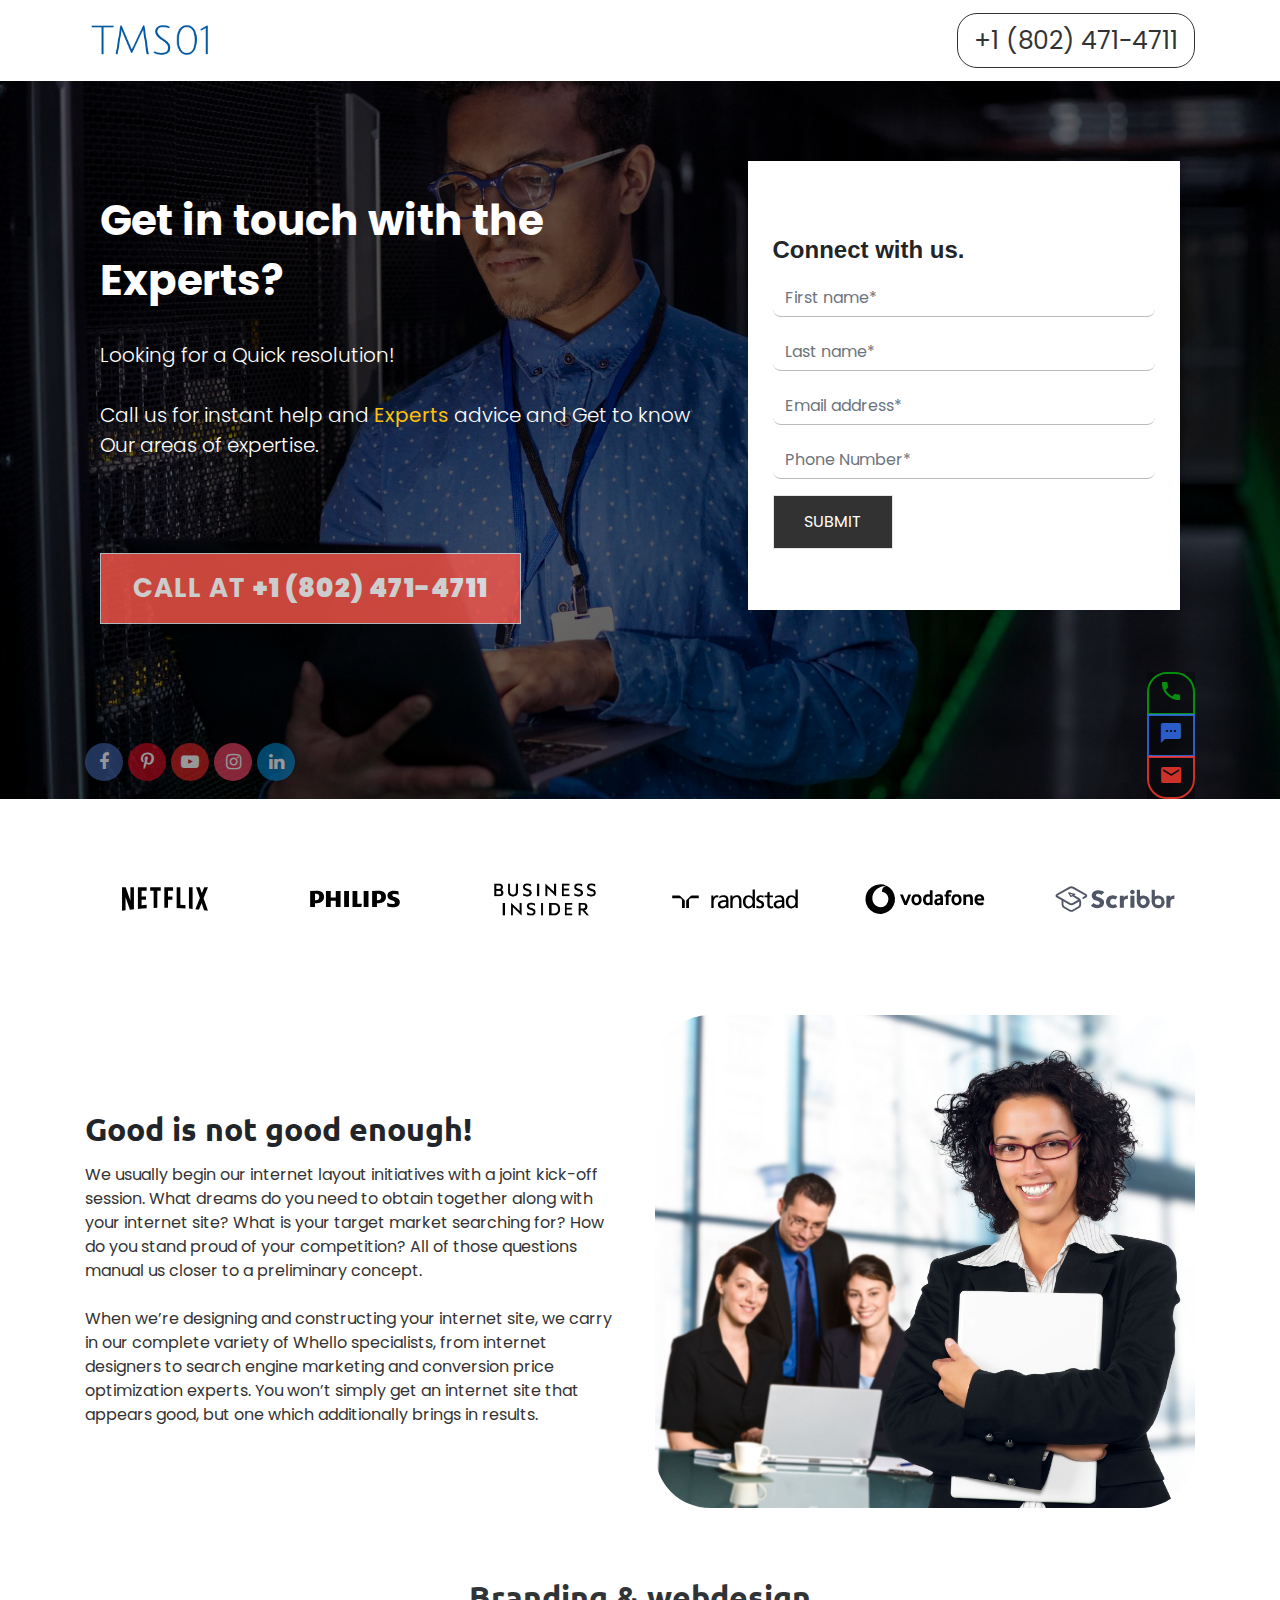
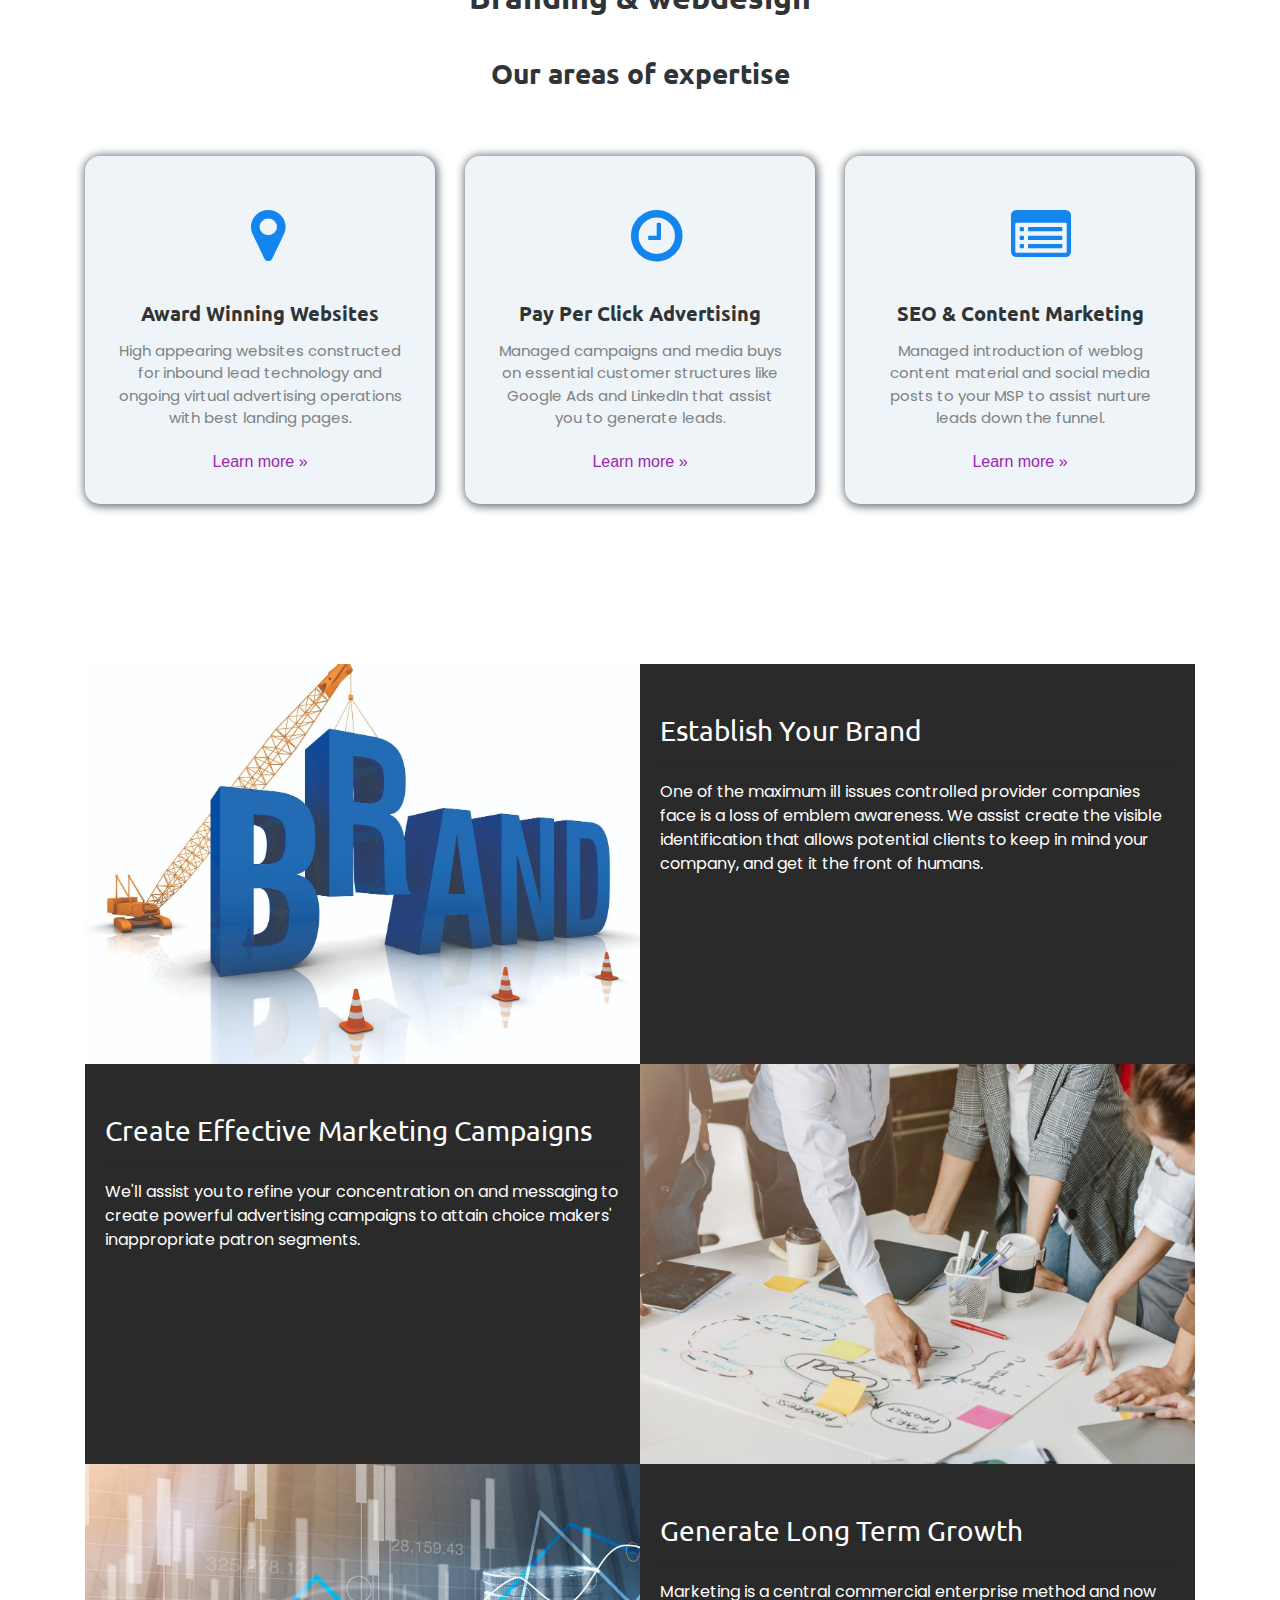
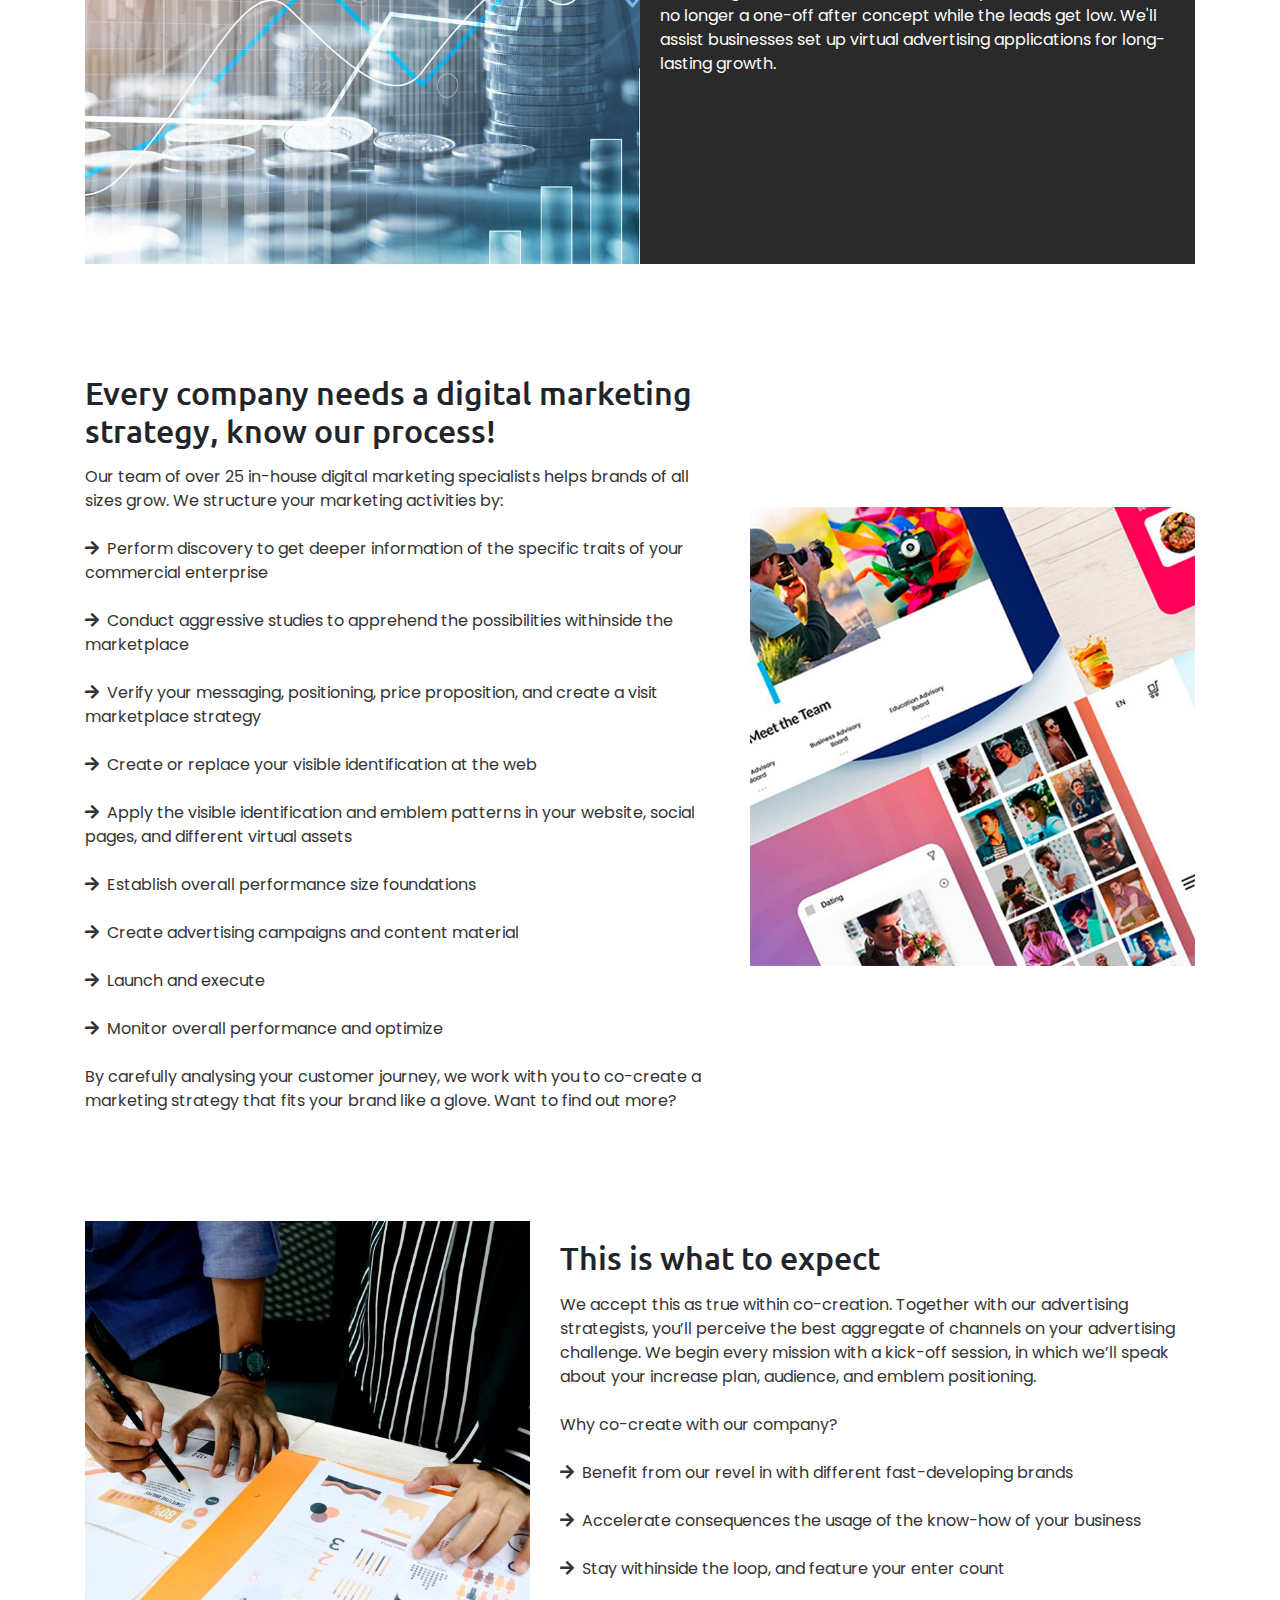
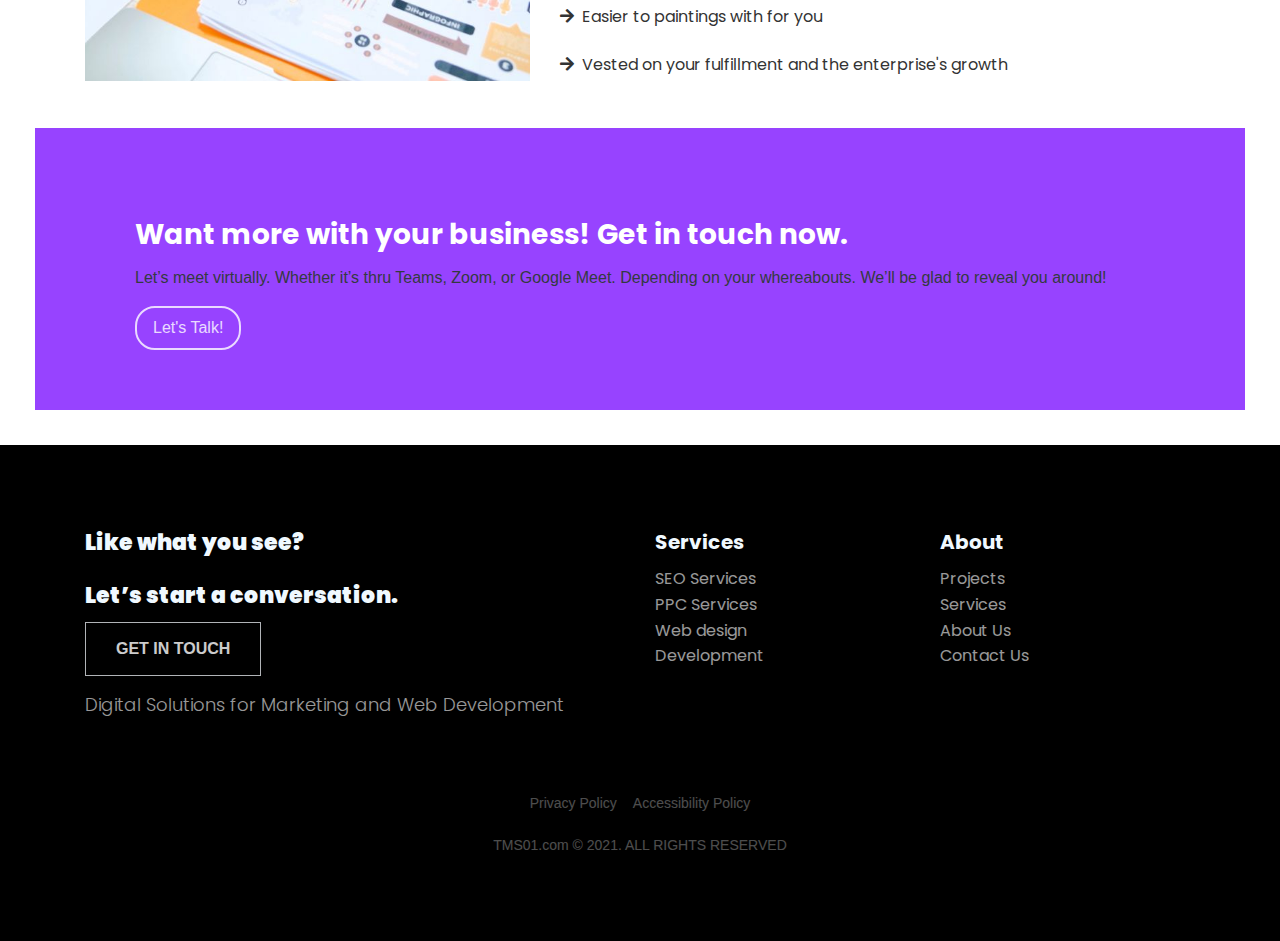
<file: index.html>
<!DOCTYPE html>
<html lang="en">

<head>
    <meta charset="utf-8">
    <meta name="viewport" content="width=device-width, initial-scale=1.0, shrink-to-fit=no">
    <title>Get In Touch 24*7 - thefuturellc</title>
    <link rel="stylesheet" href="assets/bootstrap/css/bootstrap.min.css">
    <link rel="stylesheet" href="https://fonts.googleapis.com/css?family=Fredoka+One">
    <link rel="stylesheet" href="https://fonts.googleapis.com/css?family=Poppins:300,400,500,600,700">
    <link rel="stylesheet" href="https://fonts.googleapis.com/css?family=Source+Sans+Pro:300,400,700">
    <link rel="stylesheet" href="https://fonts.googleapis.com/css?family=Ubuntu:400,500,700">
    <link rel="stylesheet" href="assets/fonts/fontawesome-all.min.css">
    <link rel="stylesheet" href="assets/fonts/font-awesome.min.css">
    <link rel="stylesheet" href="assets/fonts/material-icons.min.css">
    <link rel="stylesheet" href="assets/fonts/fontawesome5-overrides.min.css">
    <link rel="stylesheet" href="assets/css/--mp--Animated-Service-Box-1.css">
    <link rel="stylesheet" href="assets/css/--mp--Animated-Service-Box.css">
    <link rel="stylesheet" href="assets/css/brands.css">
    <link rel="stylesheet" href="assets/css/dh-row-text-image-right-responsive.css">
    <link rel="stylesheet" href="assets/css/Features-Boxed.css">
    <link rel="stylesheet" href="assets/css/Header-Blue.css">
    <link rel="stylesheet" href="assets/css/landing.css">
    <link rel="stylesheet" href="assets/css/Modern-Contact-Form.css">
    <link rel="stylesheet" href="assets/css/styles.css">
</head>

<body>
    <div class="landing-threshold" style="overflow: visible;height: 100%;background: url(&quot;assets/img/906499516-5bc6570d46e0fb0026d6f1e0.jpg&quot;) center / cover no-repeat;">
        <div style="background-color: rgba(0,0,0,0.6);height: 100%;">
            <nav class="navbar navbar-dark navbar-expand-md sticky-top navigation-clean-search" style="background: rgb(255,255,255);height: 80.6px;">
                <div class="container"><a class="navbar-brand" href="index.html"><img class="img-fluid" src="assets/img/TMS01.png" style="width: 130px;"></a><button data-toggle="collapse" class="navbar-toggler" data-target="#navcol-1" style="background: var(--info);"><span class="sr-only">Toggle navigation</span><span class="navbar-toggler-icon"></span></button>
                    <div class="collapse navbar-collapse" id="navcol-1" style="background-color: #fff;margin: 2rem 0;">
                        <ul class="navbar-nav mx-auto"></ul><span class="navbar-text"> </span><a class="btn btn-light action-button" role="button" href="tel:+1 (802) 471-4711" style="font-size: 25px;font-family: Poppins, sans-serif;color: #000000;border: 1px solid #000000;">+1 (802) 471-4711</a>
                    </div>
                </div>
            </nav>
            <div class="container">
                <div class="row" style="margin: 5rem 0;margin-bottom: 3rem;">
                    <div class="col-md-12 col-lg-7">
                        <div class="landing-intro">
                            <h1 class="text-left"><strong>Get in touch with the Experts?</strong><br></h1>
                            <p class="lead text-left" style="font-size: 20px;font-family: 'Poppins';margin: 15px 0;">Looking for a Quick resolution!<br><br>Call us for instant help and&nbsp;<span style="color: var(--warning);"><strong>Experts</strong></span><strong>&nbsp;</strong>advice and Get to know&nbsp;<br>Our areas of expertise.<br></p><a class="btn btn-primary border rounded-0" role="button" href="tel:+1 (802) 471-4711" style="background-color: #fb584b;padding: 15px 32px;color: #ffffff;margin-top: 4rem;font-size: 26px;font-family: Poppins, sans-serif;font-weight: bold;">CALL AT&nbsp;<strong>+1 (802) 471-4711</strong></a>
                        </div>
                    </div>
                    <div class="col">
                        <div class="bg-white" style="padding: 45px 25px;font-family: 'Poppins';">
                            <h4><strong>Connect with us.</strong></h4>
                            <form method="post">
                                <div class="form-group"><input class="form-control" type="text" name="name" placeholder="First name*" required=""></div>
                                <div class="form-group"><input class="form-control" type="text" name="name" placeholder="Last name*" required=""></div>
                                <div class="form-group"><input class="form-control" type="email" placeholder="Email address*" required=""></div>
                                <div class="form-group"><input class="form-control" type="tel" placeholder="Phone Number*" required=""></div>
                                <div class="form-group"><button class="btn btn-primary text-white border rounded-0" type="submit" style="background-color: #000;padding: 14px 30px;">SUBMIT</button></div>
                            </form>
                        </div>
                    </div>
                </div>
                <div class="d-flex justify-content-between landing-cta-group"><span class="align-self-end social-links"><a><i class="fa fa-facebook"></i></a><a><i class="fa fa-pinterest-p"></i></a><a href="#"><i class="fa fa-youtube-play"></i></a><a><i class="fa fa-instagram"></i></a><a><i class="fa fa-linkedin"></i></a></span>
                    <div class="btn-group-vertical align-self-center" role="group"><a class="btn btn-success btn-sm" role="button" href="tel:+1 (802) 471-4711"><i class="material-icons">phone</i></a><a class="btn btn-primary btn-sm" role="button" href="contact.html"><i class="material-icons">textsms</i></a><a class="btn btn-danger btn-sm" role="button" href="contact.html"><i class="material-icons">email</i></a></div>
                </div>
            </div>
        </div>
    </div>
    <div class="brands"><a href="#"> <img class="img-fluid" src="assets/img/netflix-logo.svg" style="width: 150px;"><img class="img-fluid" src="assets/img/philips-logo.svg" style="width: 150px;"><img class="img-fluid" src="assets/img/business-insider-logo.png" style="width: 150px;"><img class="img-fluid" src="assets/img/randstad-logo.svg" style="width: 150px;"><img class="img-fluid" src="assets/img/vodafone-logo.svg" style="width: 150px;"><img class="img-fluid" src="assets/img/scribbr-logo.svg" style="width: 150px;"></a></div>
    <div class="container" style="margin-top: 1rem;">
        <div class="row d-lg-flex align-items-lg-center">
            <div class="col-sm-12 col-md-6">
                <div style="font-family: 'Poppins';">
                    <h2 style="font-family: Ubuntu, sans-serif;font-weight: 500;"><strong>Good is not good enough!</strong></h2>
                    <p style="font-family: Poppins, sans-serif;color: #333;">We usually begin our internet layout initiatives with a joint kick-off session. What dreams do you need to obtain together along with your internet site? What is your target market searching for? How do you stand proud of your competition? All of those questions manual us closer to a preliminary concept.<br><br>When we’re designing and constructing your internet site, we carry in our complete variety of Whello specialists, from internet designers to search engine marketing and conversion price optimization experts. You won’t simply get an internet site that appears good, but one which additionally brings in results.</p>
                </div>
            </div>
            <div class="col-sm-12 col-md-6"><img class="img-fluid" src="assets/img/Psoda-Project-Professional.jpg" style="border-radius: 55px;"></div>
        </div>
    </div>
    <section class="features-boxed">
        <div class="container">
            <div class="intro">
                <h2 class="text-center" style="font-family: Ubuntu, sans-serif;"><strong>Branding &amp; webdesign</strong><br></h2>
                <h3 class="text-center" style="font-family: Ubuntu, sans-serif;"><strong>Our areas of expertise</strong><br></h3>
            </div>
            <div class="row justify-content-center features">
                <div class="col-sm-6 col-md-5 col-lg-4 item">
                    <div class="box"><i class="fa fa-map-marker icon"></i>
                        <h3 class="name"><strong>Award Winning Websites</strong></h3>
                        <p class="description">High appearing websites constructed for inbound lead technology and ongoing virtual advertising operations with best landing pages.</p><a class="learn-more" href="wordpress-website-services.html">Learn more »</a>
                    </div>
                </div>
                <div class="col-sm-6 col-md-5 col-lg-4 item">
                    <div class="box"><i class="fa fa-clock-o icon"></i>
                        <h3 class="name"><strong>Pay Per Click Advertising</strong></h3>
                        <p class="description">Managed campaigns and media buys on essential customer structures like Google Ads and LinkedIn that assist you to generate leads.</p><a class="learn-more" href="contact.html">Learn more »</a>
                    </div>
                </div>
                <div class="col-sm-6 col-md-5 col-lg-4 item">
                    <div class="box"><i class="fa fa-list-alt icon"></i>
                        <h3 class="name"><strong>SEO &amp; Content Marketing</strong></h3>
                        <p class="description">Managed introduction of weblog content material and social media posts to your MSP to assist nurture leads down the funnel.</p><a class="learn-more" href="search-engine-optimization-services.html">Learn more »</a>
                    </div>
                </div>
            </div>
        </div>
    </section>
    <div class="container" style="margin-top: 5rem;">
        <div class="row clearmargin clearpadding row-image-txt">
            <div class="col-xs-12 col-sm-6 col-md-6 clearmargin clearpadding col-sm-push-6" style="height: 400px;background: url(&quot;assets/img/Establish%20Your%20Brand.jpg&quot;) center / cover;">
                <div></div>
            </div>
            <div class="col-xs-12 col-sm-6 col-md-6 col-sm-pull-6" style="padding:20px;">
                <h3>Establish Your Brand</h3>
                <hr>
                <p>One of the maximum ill issues controlled provider companies face is a loss of emblem awareness.&nbsp;We assist create the visible identification that allows potential clients to keep in mind your company, and get it the front of humans.</p>
            </div>
        </div>
        <div class="row clearmargin clearpadding row-image-txt">
            <div class="col-xs-12 col-sm-6 col-md-6 col-sm-pull-6" style="padding:20px;">
                <h3>Create Effective Marketing Campaigns</h3>
                <hr>
                <p>We'll assist you to refine your concentration on and messaging to create powerful advertising campaigns to attain choice makers' inappropriate patron segments. </p>
            </div>
            <div class="col-xs-12 col-sm-6 col-md-6 clearmargin clearpadding col-sm-push-6" style="height: 400px;background: url(&quot;assets/img/Effective%20Marketing%20Campaigns.jpg&quot;) center / cover;">
                <div></div>
            </div>
        </div>
        <div class="row clearmargin clearpadding row-image-txt">
            <div class="col-xs-12 col-sm-6 col-md-6 clearmargin clearpadding col-sm-push-6" style="height: 400px;background: url(&quot;assets/img/Generate%20Long%20Term%20Growth.jpg&quot;) center / cover;">
                <div></div>
            </div>
            <div class="col-xs-12 col-sm-6 col-md-6 col-sm-pull-6" style="padding:20px;">
                <h3>Generate Long Term Growth</h3>
                <hr>
                <p>Marketing is a central commercial enterprise method and now no longer a one-off after concept while the leads get low.&nbsp;We'll assist businesses set up virtual advertising applications for long-lasting growth.</p>
            </div>
        </div>
    </div>
    <div class="container" style="margin-top: 5rem;">
        <div class="row d-lg-flex align-items-lg-center">
            <div class="col-sm-12 col-md-7">
                <div style="font-family: 'Poppins';">
                    <h2 style="font-family: Ubuntu, sans-serif;font-weight: 500;">Every company needs a&nbsp;digital marketing strategy, know our process!</h2>
                    <p style="font-family: Poppins, sans-serif;color: #333;">Our team of over 25 in-house digital marketing specialists helps brands of all sizes grow. We structure your marketing activities by:<br><br><i class="fas fa-arrow-right" style="margin-right: 8px;"></i>Perform discovery to get deeper information of the specific traits of your commercial enterprise<br><br><i class="fas fa-arrow-right" style="margin-right: 8px;"></i>Conduct aggressive studies to apprehend the possibilities withinside the marketplace<br><br><i class="fas fa-arrow-right" style="margin-right: 8px;"></i>Verify your messaging, positioning, price proposition, and create a visit marketplace strategy<br><br><i class="fas fa-arrow-right" style="margin-right: 8px;"></i>Create or replace your visible identification at the web<br><br><i class="fas fa-arrow-right" style="margin-right: 8px;"></i>Apply the visible identification and emblem patterns in your website, social pages, and different virtual assets<br><br><i class="fas fa-arrow-right" style="margin-right: 8px;"></i>Establish overall performance size foundations<br><br><i class="fas fa-arrow-right" style="margin-right: 8px;"></i>Create advertising campaigns and content material<br><br><i class="fas fa-arrow-right" style="margin-right: 8px;"></i>Launch and execute<br><br><i class="fas fa-arrow-right" style="margin-right: 8px;"></i>Monitor overall performance and optimize<br><br>By carefully analysing your customer journey, we work with you to co-create a marketing strategy that fits your brand like a glove. Want to find out more?<br></p>
                </div>
            </div>
            <div class="col-sm-12 col-md-5"><img class="img-fluid" src="assets/img/bot-section-img748efwf.jpg"></div>
        </div>
    </div>
    <div class="container" style="margin-top: 5rem;">
        <div class="row d-lg-flex align-items-lg-center">
            <div class="col-sm-12 col-md-5"><img class="img-fluid" src="assets/img/bot-section-img748ece.jpg"></div>
            <div class="col-sm-12 col-md-7">
                <div style="font-family: 'Poppins';">
                    <h2 style="font-family: Ubuntu, sans-serif;font-weight: 500;">This is what to expect<br></h2>
                    <p style="font-family: Poppins, sans-serif;color: #333;">We accept this as true within co-creation. Together with our advertising strategists, you’ll perceive the best aggregate of channels on your advertising challenge. We begin every mission with a kick-off session, in which we’ll speak about your increase plan, audience, and emblem positioning.<br><br>Why co-create with our company?<br><br><i class="fas fa-arrow-right" style="margin-right: 8px;"></i>Benefit from our revel in with different fast-developing brands<br><br><i class="fas fa-arrow-right" style="margin-right: 8px;"></i>Accelerate consequences the usage of the know-how of your business<br><br><i class="fas fa-arrow-right" style="margin-right: 8px;"></i>Stay withinside the loop, and feature your enter count<br><br><i class="fas fa-arrow-right" style="margin-right: 8px;"></i>Easier to paintings with for you<br><br><i class="fas fa-arrow-right" style="margin-right: 8px;"></i>Vested on your fulfillment and the enterprise's growth</p>
                </div>
            </div>
        </div>
    </div>
    <section id="cta-small">
        <div class="row">
            <div class="col">
                <div class="cta">
                    <h3 class="text-white" style="font-family: Poppins, sans-serif;"><strong>Want more with your business! Get in touch now.</strong></h3>
                    <p class="text-dark">Let’s meet virtually. Whether it’s thru Teams, Zoom, or Google Meet. Depending on your whereabouts. We’ll be glad to reveal you around!<br></p><a class="btn btn-primary" role="button" style="color: #fff;border-color: #fff;" href="tel:+1 (802) 471-4711">Let's Talk!</a>
                </div>
            </div>
        </div>
    </section>
    <footer class="footer-dark">
        <div class="container">
            <div class="row">
                <div class="col-md-6 item text">
                    <h3 style="font-size: 22px;"><strong>Like what you see?</strong><br><br><strong>Let’s start a conversation.</strong></h3><a class="btn btn-primary text-white border rounded-0" role="button" href="contact.html" style="background-color: #000;padding: 14px 30px;"><strong>GET IN TOUCH</strong></a>
                    <p class="lead text-left" style="font-size: 18px;font-family: 'Poppins';margin: 15px 0;">Digital Solutions for Marketing and Web Development<br></p>
                </div>
                <div class="col-sm-6 col-md-3 item">
                    <h3>Services</h3>
                    <ul>
                        <li><a href="search-engine-optimization-services.html">SEO Services</a></li>
                        <li><a href="contact.html">PPC Services</a></li>
                        <li><a href="wordpress-website-services.html">Web design</a></li>
                        <li><a href="contact.html">Development</a></li>
                        <li></li>
                        <li></li>
                    </ul>
                </div>
                <div class="col-sm-6 col-md-3 item">
                    <h3>About</h3>
                    <ul>
                        <li><a href="index.html#gallery">Projects</a></li>
                        <li><a href="digital-marketing.html">Services</a></li>
                        <li><a href="about.html">About Us</a></li>
                        <li><a href="contact.html">Contact Us</a></li>
                    </ul>
                </div>
            </div>
            <p class="copyright"><a href="privacy.html" style="color: #fff;margin: 0 8px;">Privacy Policy</a><a href="terms-of-use.html" style="color: #fff;margin: 0 8px;">Accessibility Policy</a><br><br>TMS01.com © 2021. ALL RIGHTS RESERVED<br></p>
        </div>
    </footer>
    <nav class="navbar navbar-dark navbar-expand-md navigation-clean-search" style="display: none;">
        <div class="container"><a class="navbar-brand" href="index.html" style="font-family: 'Poppins';"><img class="img-fluid" src="assets/img/media-break-logo.png" style="width: 270px;"></a><button data-toggle="collapse" class="navbar-toggler" data-target="#navcol-1"><span class="sr-only">Toggle navigation</span><span class="navbar-toggler-icon"></span></button>
            <div class="collapse navbar-collapse" id="navcol-1">
                <ul class="navbar-nav mx-auto">
                    <li class="nav-item"><a class="nav-link" href="index.html">Home</a></li>
                    <li class="nav-item"><a class="nav-link" href="about.html">About</a></li>
                    <li class="nav-item dropdown"><a class="dropdown-toggle nav-link" aria-expanded="false" data-toggle="dropdown" href="#">Services</a>
                        <div class="dropdown-menu"><a class="dropdown-item" href="wordpress-website-services.html">Web Design</a><a class="dropdown-item" href="index.html">Digital Marketing Services</a><a class="dropdown-item" href="search-engine-optimization-services.html">SEO Services</a><a class="dropdown-item" href="contact.html">PPC Services</a></div>
                    </li>
                    <li class="nav-item"><a class="nav-link" href="privacy.html">Privacy Policy</a></li>
                    <li class="nav-item"><a class="nav-link" href="contact.html">Contact</a></li>
                </ul><a class="btn btn-light action-button" role="button" href="tel:+1 (802) 471-4711" style="font-size: 20px;">+1 (802) 471-4711</a>
            </div>
        </div>
    </nav>
    <script src="assets/js/jquery.min.js"></script>
    <script src="assets/bootstrap/js/bootstrap.min.js"></script>
</body>

</html>
</file>
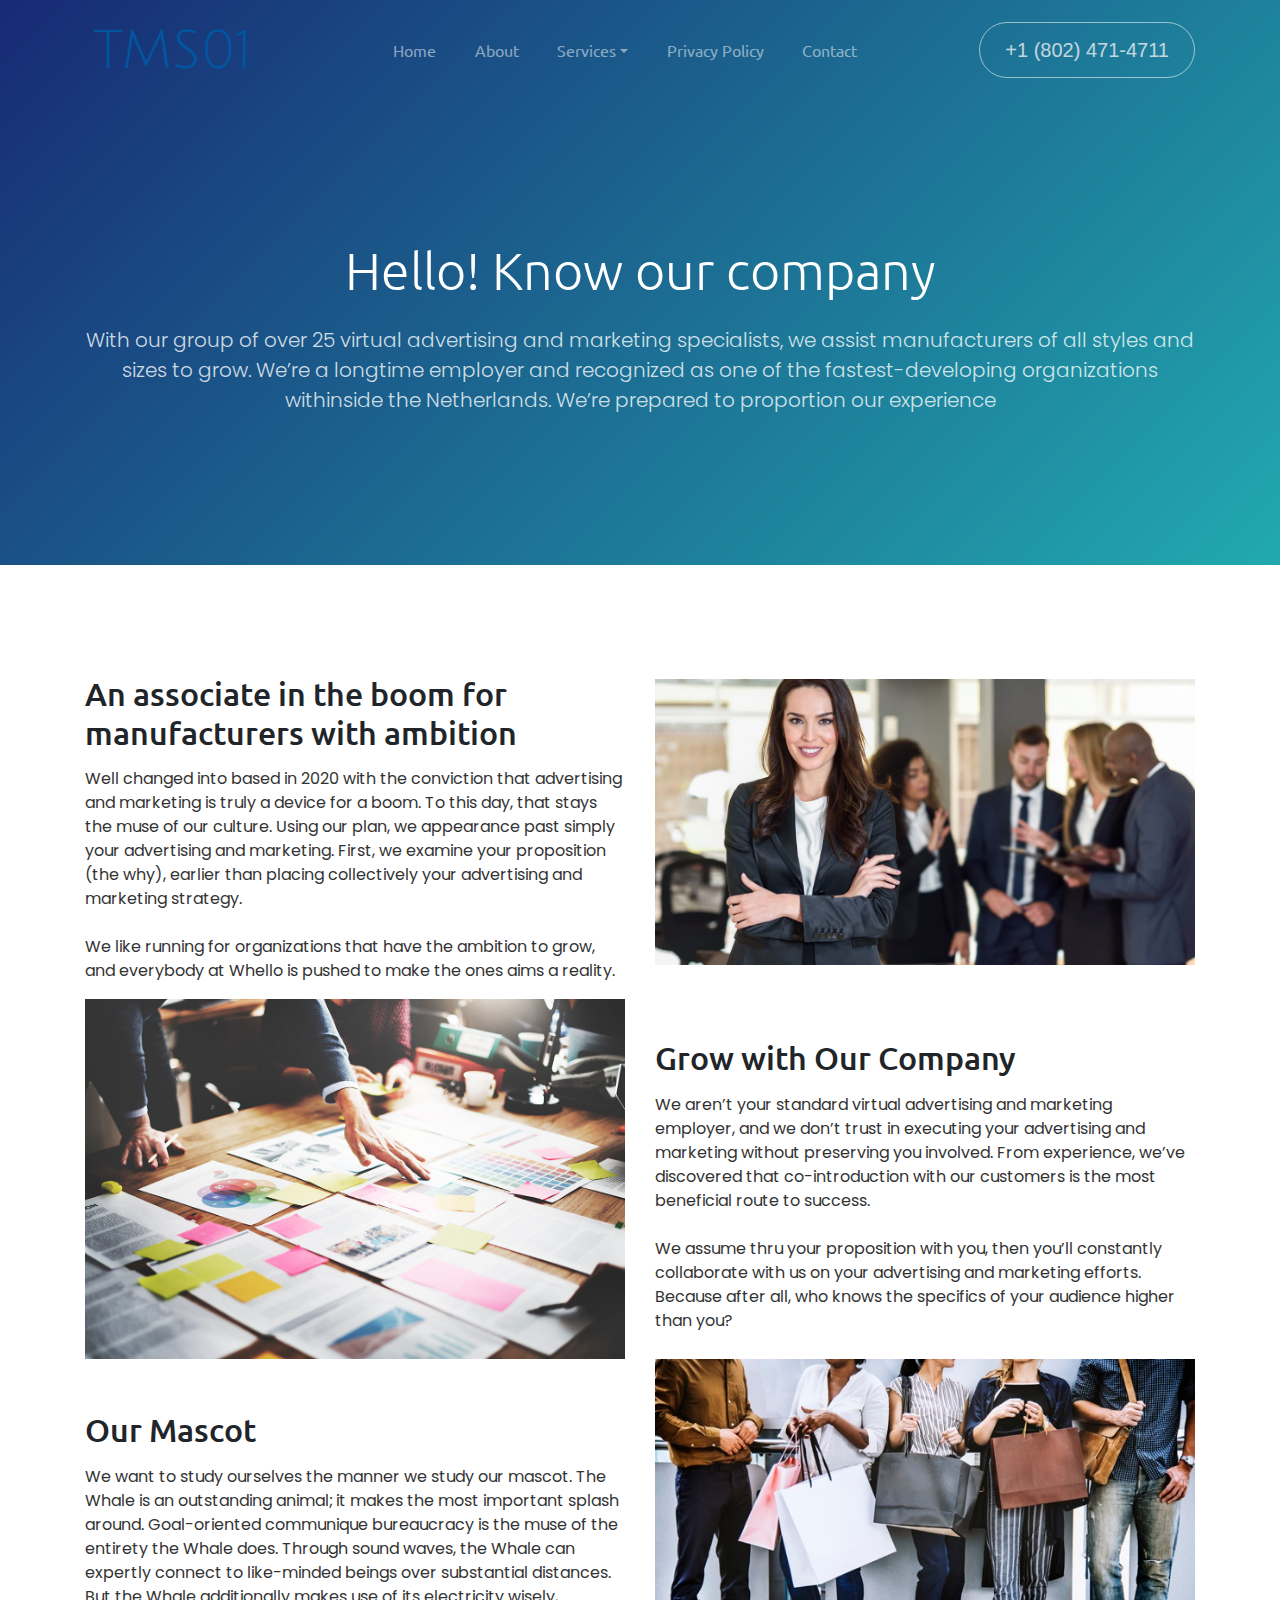
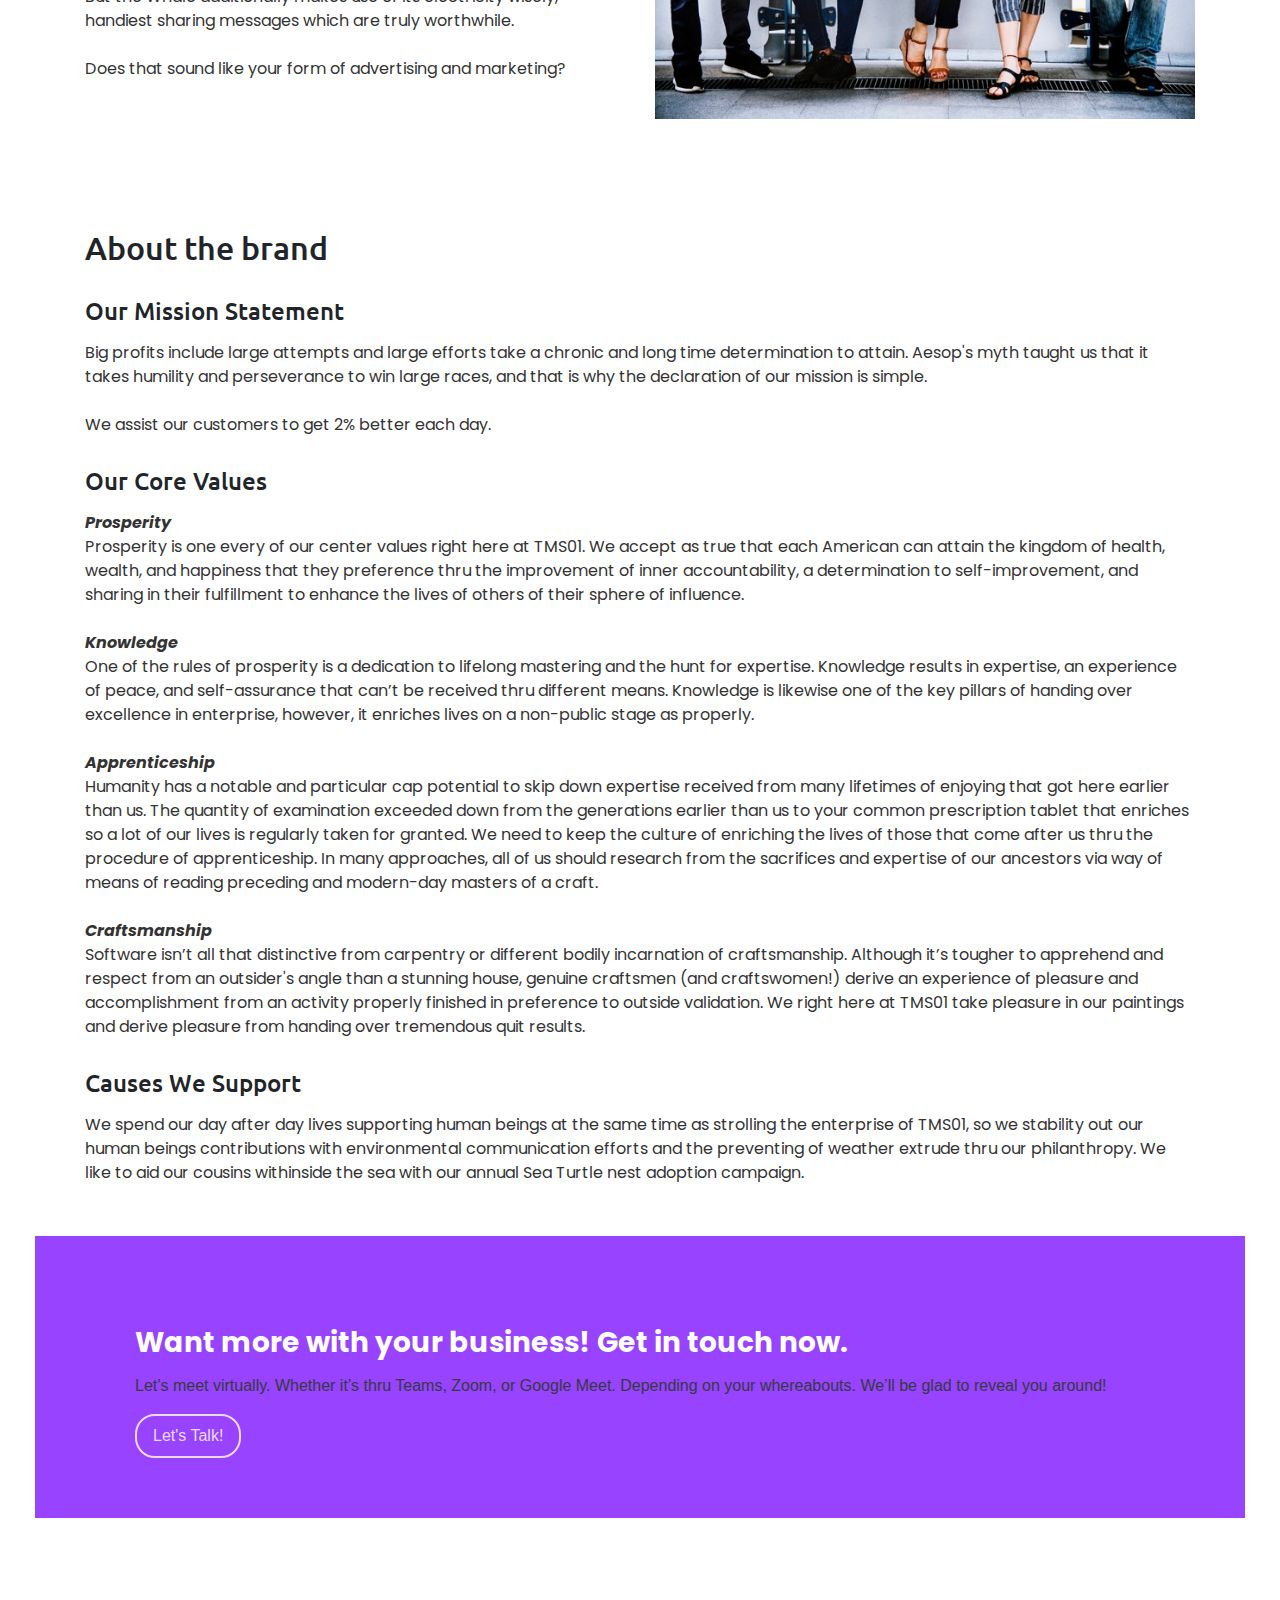
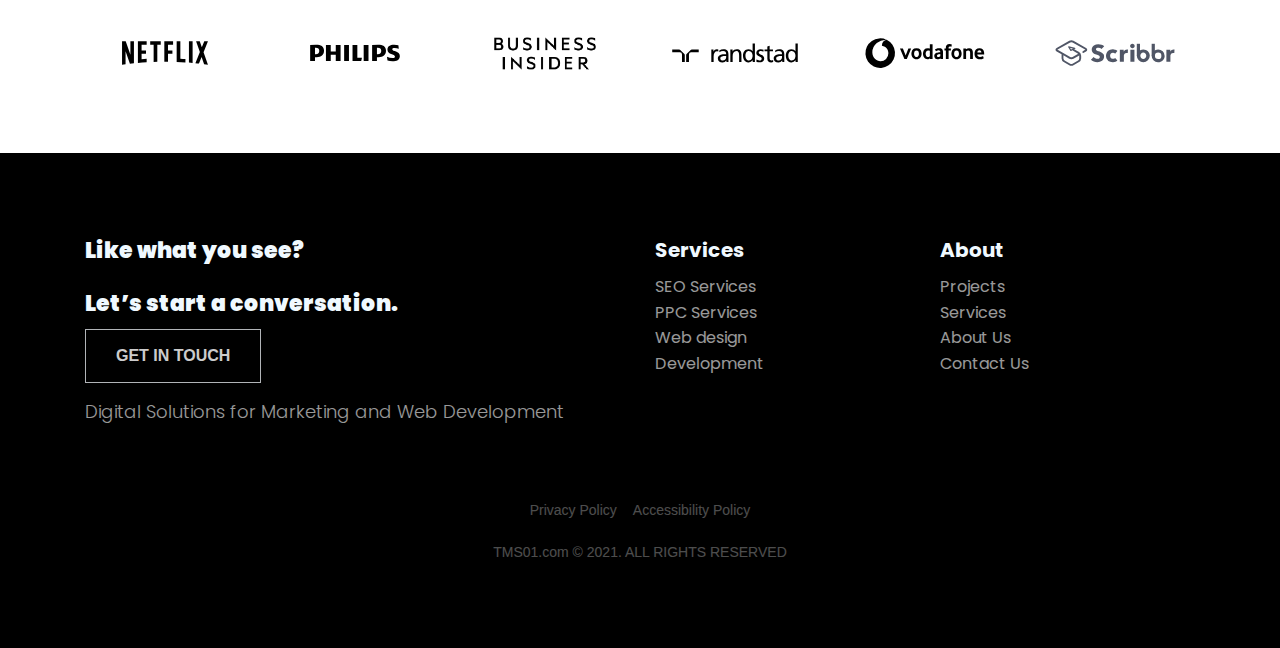
<file: about.html>
<!DOCTYPE html>
<html lang="en">

<head>
    <meta charset="utf-8">
    <meta name="viewport" content="width=device-width, initial-scale=1.0, shrink-to-fit=no">
    <title>About Us - thefuturellc</title>
    <link rel="stylesheet" href="assets/bootstrap/css/bootstrap.min.css">
    <link rel="stylesheet" href="https://fonts.googleapis.com/css?family=Fredoka+One">
    <link rel="stylesheet" href="https://fonts.googleapis.com/css?family=Poppins:300,400,500,600,700">
    <link rel="stylesheet" href="https://fonts.googleapis.com/css?family=Source+Sans+Pro:300,400,700">
    <link rel="stylesheet" href="https://fonts.googleapis.com/css?family=Ubuntu:400,500,700">
    <link rel="stylesheet" href="assets/fonts/fontawesome-all.min.css">
    <link rel="stylesheet" href="assets/fonts/font-awesome.min.css">
    <link rel="stylesheet" href="assets/fonts/material-icons.min.css">
    <link rel="stylesheet" href="assets/fonts/fontawesome5-overrides.min.css">
    <link rel="stylesheet" href="assets/css/--mp--Animated-Service-Box-1.css">
    <link rel="stylesheet" href="assets/css/--mp--Animated-Service-Box.css">
    <link rel="stylesheet" href="assets/css/brands.css">
    <link rel="stylesheet" href="assets/css/dh-row-text-image-right-responsive.css">
    <link rel="stylesheet" href="assets/css/Features-Boxed.css">
    <link rel="stylesheet" href="assets/css/Header-Blue.css">
    <link rel="stylesheet" href="assets/css/landing.css">
    <link rel="stylesheet" href="assets/css/Modern-Contact-Form.css">
    <link rel="stylesheet" href="assets/css/styles.css">
</head>

<body>
    <header class="header-blue">
        <nav class="navbar navbar-dark navbar-expand-md navigation-clean-search">
            <div class="container"><a class="navbar-brand" href="index.html" style="font-family: 'Poppins';"><img class="img-fluid" src="assets/img/TMS01.png" style="width: 170px;"></a><button data-toggle="collapse" class="navbar-toggler" data-target="#navcol-1"><span class="sr-only">Toggle navigation</span><span class="navbar-toggler-icon"></span></button>
                <div class="collapse navbar-collapse" id="navcol-1">
                    <ul class="navbar-nav mx-auto">
                        <li class="nav-item"><a class="nav-link" href="index.html">Home</a></li>
                        <li class="nav-item"><a class="nav-link" href="about.html">About</a></li>
                        <li class="nav-item dropdown"><a class="dropdown-toggle nav-link" aria-expanded="false" data-toggle="dropdown" href="#">Services</a>
                            <div class="dropdown-menu"><a class="dropdown-item" href="wordpress-website-services.html">Web Design</a><a class="dropdown-item" href="index.html">Digital Marketing Services</a><a class="dropdown-item" href="search-engine-optimization-services.html">SEO Services</a><a class="dropdown-item" href="contact.html">PPC Services</a></div>
                        </li>
                        <li class="nav-item"><a class="nav-link" href="privacy.html">Privacy Policy</a></li>
                        <li class="nav-item"><a class="nav-link" href="contact.html">Contact</a></li>
                    </ul><a class="btn btn-light action-button" role="button" href="tel:+1 (802) 471-4711" style="font-size: 20px;padding: 12px 25px;">+1 (802) 471-4711</a>
                </div>
            </div>
        </nav>
        <div class="container hero">
            <div class="row">
                <div class="col">
                    <h1 class="text-center">Hello! Know our company</h1>
                    <p class="text-center">With our group of over 25 virtual advertising and marketing specialists, we assist manufacturers of all styles and sizes to grow. We’re a longtime employer and recognized as one of the fastest-developing organizations withinside the Netherlands. We’re prepared to proportion our experience</p>
                </div>
            </div>
        </div>
    </header>
    <div class="container" style="margin-top: 5rem;">
        <div class="row d-lg-flex align-items-lg-center">
            <div class="col-sm-12 col-md-6">
                <div style="font-family: 'Poppins';">
                    <h2 style="font-family: Ubuntu, sans-serif;font-weight: 500;">An associate in the boom for manufacturers with ambition</h2>
                    <p style="font-family: Poppins, sans-serif;color: #333;">Well changed into based in 2020 with the conviction that advertising and marketing is truly a device for a boom. To this day, that stays the muse of our culture. Using our plan, we appearance past simply your advertising and marketing. First, we examine your proposition (the why), earlier than placing collectively your advertising and marketing strategy.&nbsp;<br><br>We like running for organizations that have the ambition to grow, and everybody at Whello is pushed to make the ones aims a reality.<br></p>
                </div>
            </div>
            <div class="col-sm-12 col-md-6"><img class="img-fluid" src="assets/img/females-successful-project-managers-1210x642.jpg"></div>
        </div>
        <div class="row d-lg-flex align-items-lg-center">
            <div class="col-sm-12 col-md-6"><img class="img-fluid" src="assets/img/project_management_strategy_meeting_organization_thinkstock_517012306-100749442-large.jpg"></div>
            <div class="col-sm-12 col-md-6">
                <div style="font-family: 'Poppins';">
                    <h2 style="font-family: Ubuntu, sans-serif;font-weight: 500;">Grow with Our Company</h2>
                    <p style="font-family: Poppins, sans-serif;color: #333;">We aren’t your standard virtual advertising and marketing employer, and we don’t trust in executing your advertising and marketing without preserving you involved. From experience, we’ve discovered that co-introduction with our customers is the most beneficial route to success.<br><br>We assume thru your proposition with you, then you’ll constantly collaborate with us on your advertising and marketing efforts. Because after all, who knows the specifics of your audience higher than you?</p>
                </div>
            </div>
        </div>
        <div class="row d-lg-flex align-items-lg-center">
            <div class="col-sm-12 col-md-6">
                <div style="font-family: 'Poppins';">
                    <h2 style="font-family: Ubuntu, sans-serif;font-weight: 500;">Our Mascot</h2>
                    <p style="font-family: Poppins, sans-serif;color: #333;">We want to study ourselves the manner we study our mascot. The Whale is an outstanding animal; it makes the most important splash around. Goal-oriented communique bureaucracy is the muse of the entirety the Whale does. Through sound waves, the Whale can expertly connect to like-minded beings over substantial distances. But the Whale additionally makes use of its electricity wisely, handiest sharing messages which are truly worthwhile.<br><br>Does that sound like your form of advertising and marketing?</p>
                </div>
            </div>
            <div class="col-sm-12 col-md-6"><img class="img-fluid" src="assets/img/female-friends-out-shopping-together_53876-25041.jpg"></div>
        </div>
    </div>
    <div class="container" style="margin-top: 5rem;">
        <div class="row d-lg-flex align-items-lg-center">
            <div class="col">
                <div style="font-family: 'Poppins';">
                    <h2 style="font-family: Ubuntu, sans-serif;font-weight: 500;">About the brand</h2>
                    <h4 style="font-family: Ubuntu, sans-serif;font-weight: 500;">Our Mission Statement</h4>
                    <p style="font-family: Poppins, sans-serif;color: #333;">Big profits include large attempts and large efforts take a chronic and long time determination to attain. Aesop's myth taught us that it takes humility and perseverance to win large races, and that is why the declaration of our mission is simple.<br><br>We assist our customers to get 2% better each day.</p>
                    <h4 style="font-family: Ubuntu, sans-serif;font-weight: 500;">Our Core Values</h4>
                    <p style="font-family: Poppins, sans-serif;color: #333;"><strong><em>Prosperity&nbsp;</em></strong><br>Prosperity is one every of our center values right here at TMS01. We accept as true that each American can attain the kingdom of health, wealth, and happiness that they preference thru the improvement of inner accountability, a determination to self-improvement, and sharing in their fulfillment to enhance the lives of others of their sphere of influence.<br><br><strong><em>Knowledge&nbsp;</em></strong><br>One of the rules of prosperity is a dedication to lifelong mastering and the hunt for expertise. Knowledge results in expertise, an experience of peace, and self-assurance that can’t be received thru different means. Knowledge is likewise one of the key pillars of handing over excellence in enterprise, however, it enriches lives on a non-public stage as properly.<br><br><strong><em>Apprenticeship&nbsp;</em></strong><br>Humanity has a notable and particular cap potential to skip down expertise received from many lifetimes of enjoying that got here earlier than us. The quantity of examination exceeded down from the generations earlier than us to your common prescription tablet that enriches so a lot of our lives is regularly taken for granted. We need to keep the culture of enriching the lives of those that come after us thru the procedure of apprenticeship. In many approaches, all of us should research from the sacrifices and expertise of our ancestors via way of means of reading preceding and modern-day masters of a craft.<br><br><strong><em>Craftsmanship&nbsp;</em></strong><br>Software isn’t all that distinctive from carpentry or different bodily incarnation of craftsmanship. Although it’s tougher to apprehend and respect from an outsider's angle than a stunning house, genuine craftsmen (and craftswomen!) derive an experience of pleasure and accomplishment from an activity properly finished in preference to outside validation. We right here at TMS01 take pleasure in our paintings and derive pleasure from handing over tremendous quit results.</p>
                    <h4 style="font-family: Ubuntu, sans-serif;font-weight: 500;">Causes We Support</h4>
                    <p style="font-family: Poppins, sans-serif;color: #333;">We spend our day after day lives supporting human beings at the same time as strolling the enterprise of TMS01, so we stability out our human beings contributions with environmental communication efforts and the preventing of weather extrude thru our philanthropy. We like to aid our cousins withinside the sea with our annual Sea Turtle nest adoption campaign.</p>
                </div>
            </div>
        </div>
    </div>
    <section id="cta-small">
        <div class="row">
            <div class="col">
                <div class="cta">
                    <h3 class="text-white" style="font-family: Poppins, sans-serif;"><strong>Want more with your business! Get in touch now.</strong></h3>
                    <p class="text-dark">Let’s meet virtually. Whether it’s thru Teams, Zoom, or Google Meet. Depending on your whereabouts. We’ll be glad to reveal you around!<br></p><a class="btn btn-primary" role="button" style="color: #fff;border-color: #fff;" href="tel:+1 (802) 471-4711">Let's Talk!</a>
                </div>
            </div>
        </div>
    </section>
    <div class="brands"><a href="#"> <img class="img-fluid" src="assets/img/netflix-logo.svg" style="width: 150px;"><img class="img-fluid" src="assets/img/philips-logo.svg" style="width: 150px;"><img class="img-fluid" src="assets/img/business-insider-logo.png" style="width: 150px;"><img class="img-fluid" src="assets/img/randstad-logo.svg" style="width: 150px;"><img class="img-fluid" src="assets/img/vodafone-logo.svg" style="width: 150px;"><img class="img-fluid" src="assets/img/scribbr-logo.svg" style="width: 150px;"></a></div>
    <footer class="footer-dark">
        <div class="container">
            <div class="row">
                <div class="col-md-6 item text">
                    <h3 style="font-size: 22px;"><strong>Like what you see?</strong><br><br><strong>Let’s start a conversation.</strong></h3><a class="btn btn-primary text-white border rounded-0" role="button" href="contact.html" style="background-color: #000;padding: 14px 30px;"><strong>GET IN TOUCH</strong></a>
                    <p class="lead text-left" style="font-size: 18px;font-family: 'Poppins';margin: 15px 0;">Digital Solutions for Marketing and Web Development<br></p>
                </div>
                <div class="col-sm-6 col-md-3 item">
                    <h3>Services</h3>
                    <ul>
                        <li><a href="search-engine-optimization-services.html">SEO Services</a></li>
                        <li><a href="contact.html">PPC Services</a></li>
                        <li><a href="wordpress-website-services.html">Web design</a></li>
                        <li><a href="contact.html">Development</a></li>
                        <li></li>
                        <li></li>
                    </ul>
                </div>
                <div class="col-sm-6 col-md-3 item">
                    <h3>About</h3>
                    <ul>
                        <li><a href="index.html#gallery">Projects</a></li>
                        <li><a href="digital-marketing.html">Services</a></li>
                        <li><a href="about.html">About Us</a></li>
                        <li><a href="contact.html">Contact Us</a></li>
                    </ul>
                </div>
            </div>
            <p class="copyright"><a href="privacy.html" style="color: #fff;margin: 0 8px;">Privacy Policy</a><a href="terms-of-use.html" style="color: #fff;margin: 0 8px;">Accessibility Policy</a><br><br>TMS01.com © 2021. ALL RIGHTS RESERVED<br></p>
        </div>
    </footer>
    <script src="assets/js/jquery.min.js"></script>
    <script src="assets/bootstrap/js/bootstrap.min.js"></script>
</body>

</html>
</file>
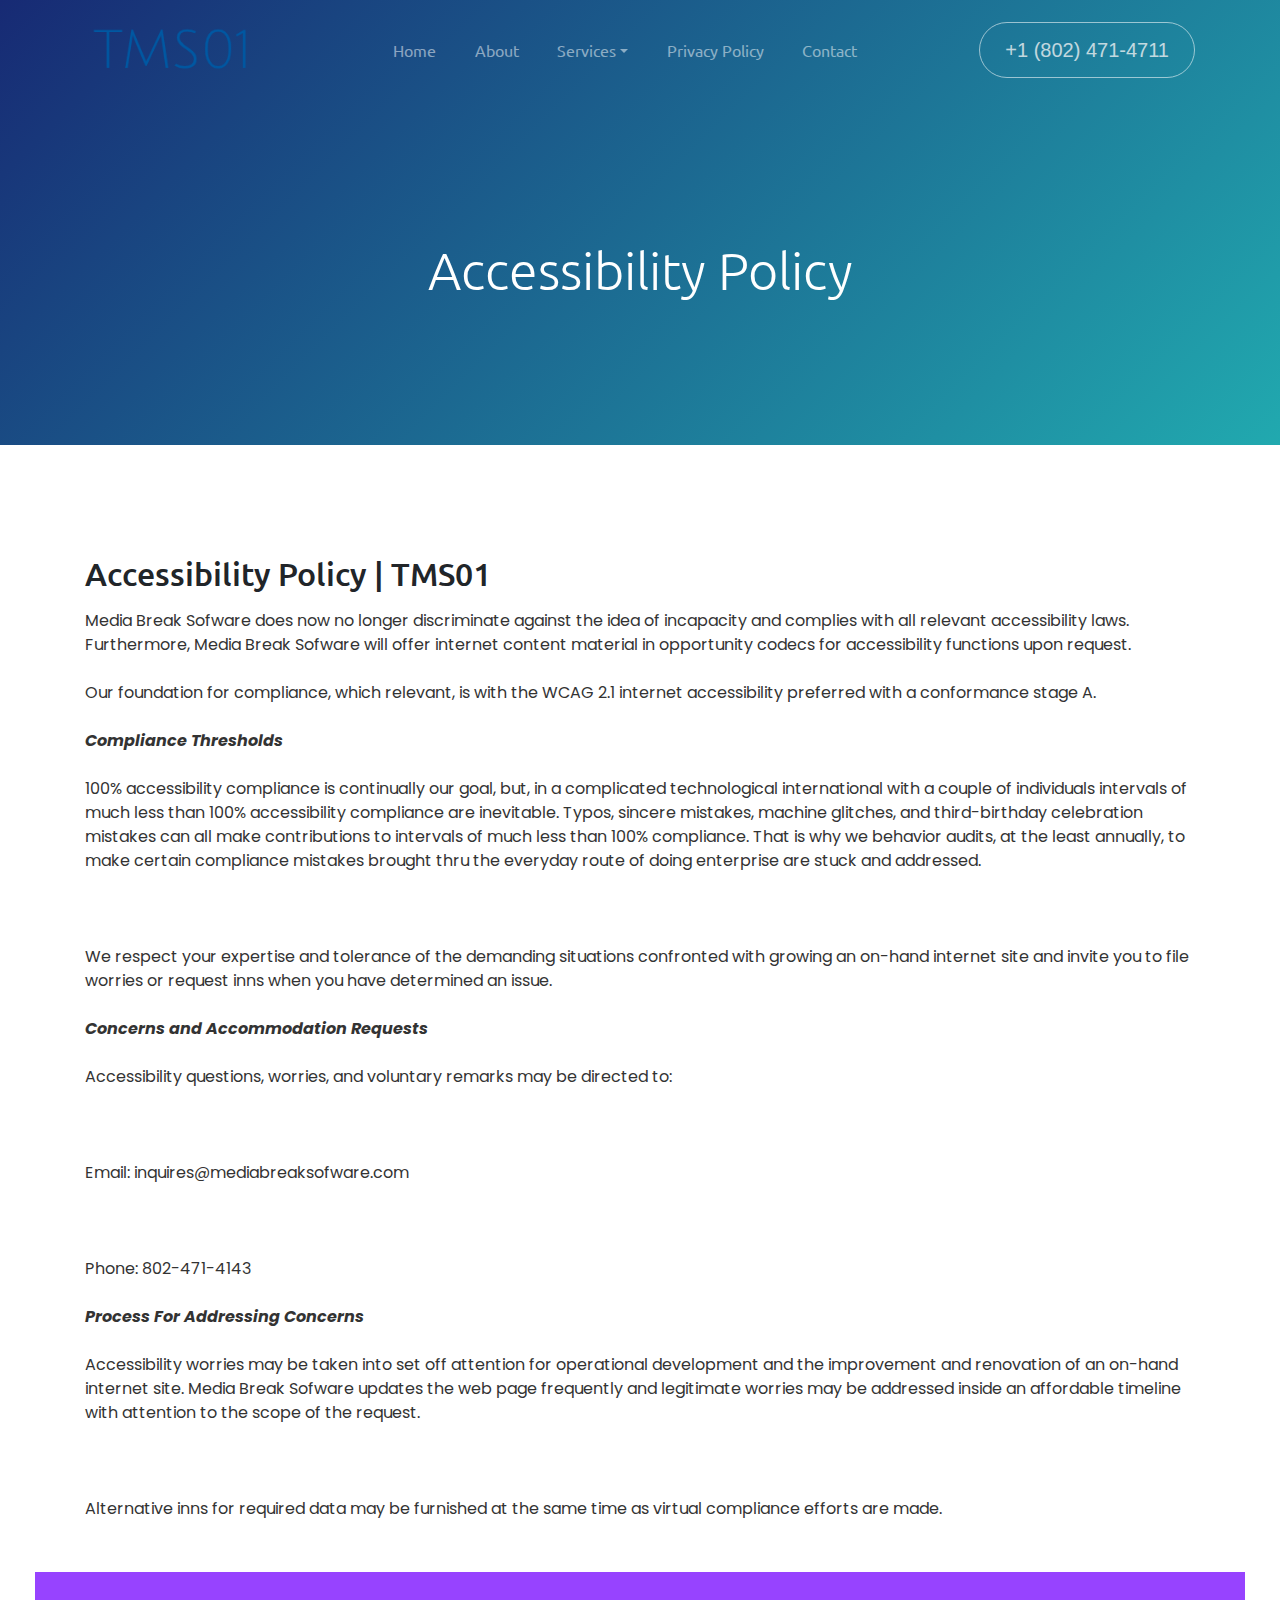
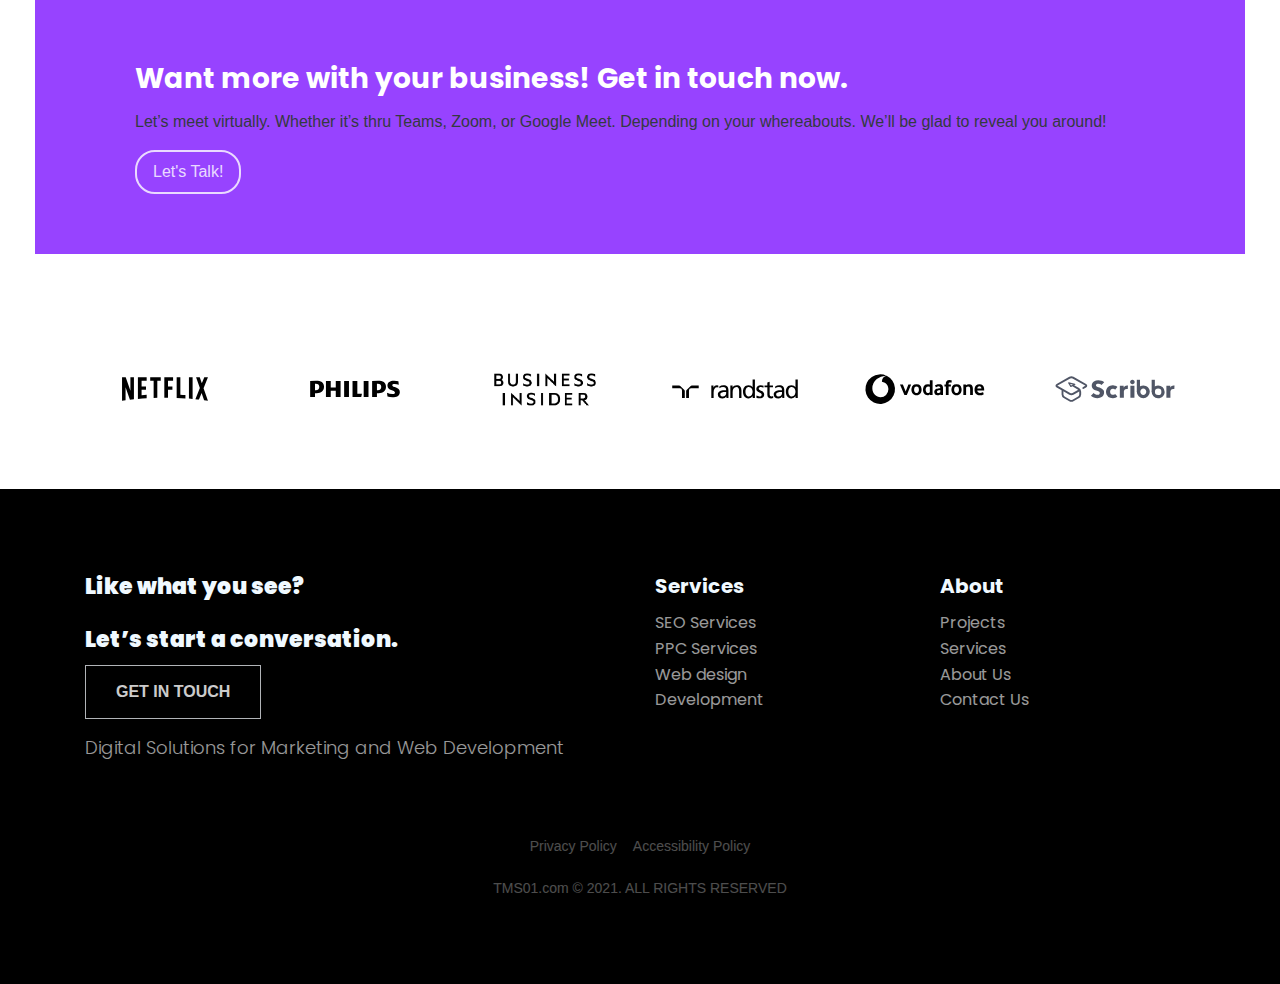
<file: accessibility-policy.html>
<!DOCTYPE html>
<html lang="en">

<head>
    <meta charset="utf-8">
    <meta name="viewport" content="width=device-width, initial-scale=1.0, shrink-to-fit=no">
    <title>Accessibility Policy - thefuturellc</title>
    <link rel="stylesheet" href="assets/bootstrap/css/bootstrap.min.css">
    <link rel="stylesheet" href="https://fonts.googleapis.com/css?family=Fredoka+One">
    <link rel="stylesheet" href="https://fonts.googleapis.com/css?family=Poppins:300,400,500,600,700">
    <link rel="stylesheet" href="https://fonts.googleapis.com/css?family=Source+Sans+Pro:300,400,700">
    <link rel="stylesheet" href="https://fonts.googleapis.com/css?family=Ubuntu:400,500,700">
    <link rel="stylesheet" href="assets/fonts/fontawesome-all.min.css">
    <link rel="stylesheet" href="assets/fonts/font-awesome.min.css">
    <link rel="stylesheet" href="assets/fonts/material-icons.min.css">
    <link rel="stylesheet" href="assets/fonts/fontawesome5-overrides.min.css">
    <link rel="stylesheet" href="assets/css/--mp--Animated-Service-Box-1.css">
    <link rel="stylesheet" href="assets/css/--mp--Animated-Service-Box.css">
    <link rel="stylesheet" href="assets/css/brands.css">
    <link rel="stylesheet" href="assets/css/dh-row-text-image-right-responsive.css">
    <link rel="stylesheet" href="assets/css/Features-Boxed.css">
    <link rel="stylesheet" href="assets/css/Header-Blue.css">
    <link rel="stylesheet" href="assets/css/landing.css">
    <link rel="stylesheet" href="assets/css/Modern-Contact-Form.css">
    <link rel="stylesheet" href="assets/css/styles.css">
</head>

<body>
    <header class="header-blue">
        <nav class="navbar navbar-dark navbar-expand-md navigation-clean-search">
            <div class="container"><a class="navbar-brand" href="index.html" style="font-family: 'Poppins';"><img class="img-fluid" src="assets/img/TMS01.png" style="width: 170px;"></a><button data-toggle="collapse" class="navbar-toggler" data-target="#navcol-1"><span class="sr-only">Toggle navigation</span><span class="navbar-toggler-icon"></span></button>
                <div class="collapse navbar-collapse" id="navcol-1">
                    <ul class="navbar-nav mx-auto">
                        <li class="nav-item"><a class="nav-link" href="index.html">Home</a></li>
                        <li class="nav-item"><a class="nav-link" href="about.html">About</a></li>
                        <li class="nav-item dropdown"><a class="dropdown-toggle nav-link" aria-expanded="false" data-toggle="dropdown" href="#">Services</a>
                            <div class="dropdown-menu"><a class="dropdown-item" href="wordpress-website-services.html">Web Design</a><a class="dropdown-item" href="index.html">Digital Marketing Services</a><a class="dropdown-item" href="search-engine-optimization-services.html">SEO Services</a><a class="dropdown-item" href="contact.html">PPC Services</a></div>
                        </li>
                        <li class="nav-item"><a class="nav-link" href="privacy.html">Privacy Policy</a></li>
                        <li class="nav-item"><a class="nav-link" href="contact.html">Contact</a></li>
                    </ul><a class="btn btn-light action-button" role="button" href="tel:+1 (802) 471-4711" style="font-size: 20px;padding: 12px 25px;">+1 (802) 471-4711</a>
                </div>
            </div>
        </nav>
        <div class="container hero">
            <div class="row">
                <div class="col">
                    <h1 class="text-center">Accessibility Policy<br></h1>
                </div>
            </div>
        </div>
    </header>
    <div class="container" style="margin-top: 5rem;">
        <div class="row d-lg-flex align-items-lg-center">
            <div class="col">
                <div style="font-family: 'Poppins';">
                    <h2 style="font-family: Ubuntu, sans-serif;font-weight: 500;">Accessibility Policy&nbsp;| TMS01</h2>
                    <p style="font-family: Poppins, sans-serif;color: #333;">Media Break Sofware does now no longer discriminate against the idea of incapacity and complies with all relevant accessibility laws. Furthermore, Media Break Sofware will offer internet content material in opportunity codecs for accessibility functions upon request.<br><br>Our foundation for compliance, which relevant, is with the WCAG 2.1 internet accessibility preferred with a conformance stage A.<br><br><strong><em>Compliance Thresholds</em></strong><br><br>100% accessibility compliance is continually our goal, but, in a complicated technological international with a couple of individuals intervals of much less than 100% accessibility compliance are inevitable. Typos, sincere mistakes, machine glitches, and third-birthday celebration mistakes can all make contributions to intervals of much less than 100% compliance. That is why we behavior audits, at the least annually, to make certain compliance mistakes brought thru the everyday route of doing enterprise are stuck and addressed.<br><br><br><br>We respect your expertise and tolerance of the demanding situations confronted with growing an on-hand internet site and invite you to file worries or request inns when you have determined an issue.<br><br><strong><em>Concerns and Accommodation Requests</em></strong><br><br>Accessibility questions, worries, and voluntary remarks may be directed to:<br><br><br><br>Email: inquires@mediabreaksofware.com<br><br><br><br>Phone: 802-471-4143<br><br><strong><em>Process For Addressing Concerns</em></strong><br><br>Accessibility worries may be taken into set off attention for operational development and the improvement and renovation of an on-hand internet site. Media Break Sofware updates the web page frequently and legitimate worries may be addressed inside an affordable timeline with attention to the scope of the request.<br><br><br><br>Alternative inns for required data may be furnished at the same time as virtual compliance efforts are made.</p>
                </div>
            </div>
        </div>
    </div>
    <section id="cta-small">
        <div class="row">
            <div class="col">
                <div class="cta">
                    <h3 class="text-white" style="font-family: Poppins, sans-serif;"><strong>Want more with your business! Get in touch now.</strong></h3>
                    <p class="text-dark">Let’s meet virtually. Whether it’s thru Teams, Zoom, or Google Meet. Depending on your whereabouts. We’ll be glad to reveal you around!<br></p><a class="btn btn-primary" role="button" style="color: #fff;border-color: #fff;" href="tel:+1 (802) 471-4711">Let's Talk!</a>
                </div>
            </div>
        </div>
    </section>
    <div class="brands"><a href="#"> <img class="img-fluid" src="assets/img/netflix-logo.svg" style="width: 150px;"><img class="img-fluid" src="assets/img/philips-logo.svg" style="width: 150px;"><img class="img-fluid" src="assets/img/business-insider-logo.png" style="width: 150px;"><img class="img-fluid" src="assets/img/randstad-logo.svg" style="width: 150px;"><img class="img-fluid" src="assets/img/vodafone-logo.svg" style="width: 150px;"><img class="img-fluid" src="assets/img/scribbr-logo.svg" style="width: 150px;"></a></div>
    <footer class="footer-dark">
        <div class="container">
            <div class="row">
                <div class="col-md-6 item text">
                    <h3 style="font-size: 22px;"><strong>Like what you see?</strong><br><br><strong>Let’s start a conversation.</strong></h3><a class="btn btn-primary text-white border rounded-0" role="button" href="contact.html" style="background-color: #000;padding: 14px 30px;"><strong>GET IN TOUCH</strong></a>
                    <p class="lead text-left" style="font-size: 18px;font-family: 'Poppins';margin: 15px 0;">Digital Solutions for Marketing and Web Development<br></p>
                </div>
                <div class="col-sm-6 col-md-3 item">
                    <h3>Services</h3>
                    <ul>
                        <li><a href="search-engine-optimization-services.html">SEO Services</a></li>
                        <li><a href="contact.html">PPC Services</a></li>
                        <li><a href="wordpress-website-services.html">Web design</a></li>
                        <li><a href="contact.html">Development</a></li>
                        <li></li>
                        <li></li>
                    </ul>
                </div>
                <div class="col-sm-6 col-md-3 item">
                    <h3>About</h3>
                    <ul>
                        <li><a href="index.html#gallery">Projects</a></li>
                        <li><a href="digital-marketing.html">Services</a></li>
                        <li><a href="about.html">About Us</a></li>
                        <li><a href="contact.html">Contact Us</a></li>
                    </ul>
                </div>
            </div>
            <p class="copyright"><a href="privacy.html" style="color: #fff;margin: 0 8px;">Privacy Policy</a><a href="terms-of-use.html" style="color: #fff;margin: 0 8px;">Accessibility Policy</a><br><br>TMS01.com © 2021. ALL RIGHTS RESERVED<br></p>
        </div>
    </footer>
    <script src="assets/js/jquery.min.js"></script>
    <script src="assets/bootstrap/js/bootstrap.min.js"></script>
</body>

</html>
</file>
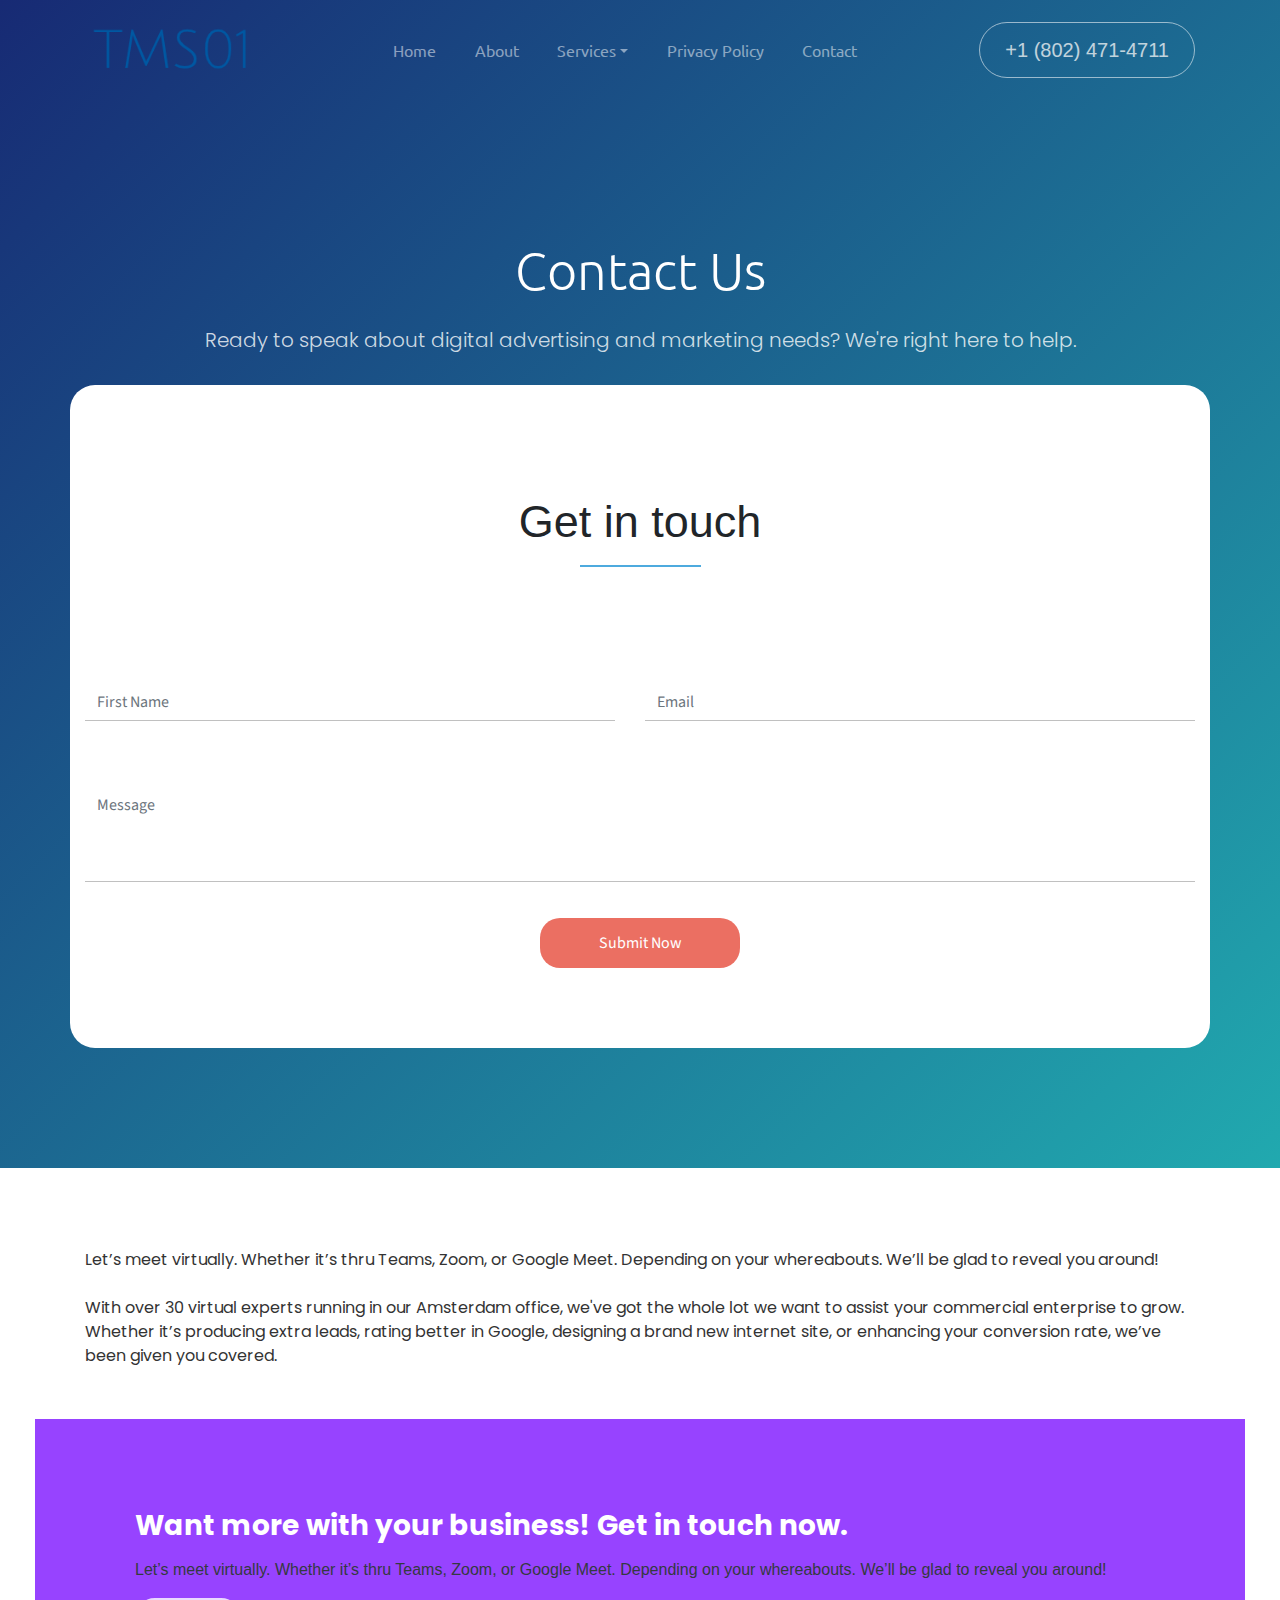
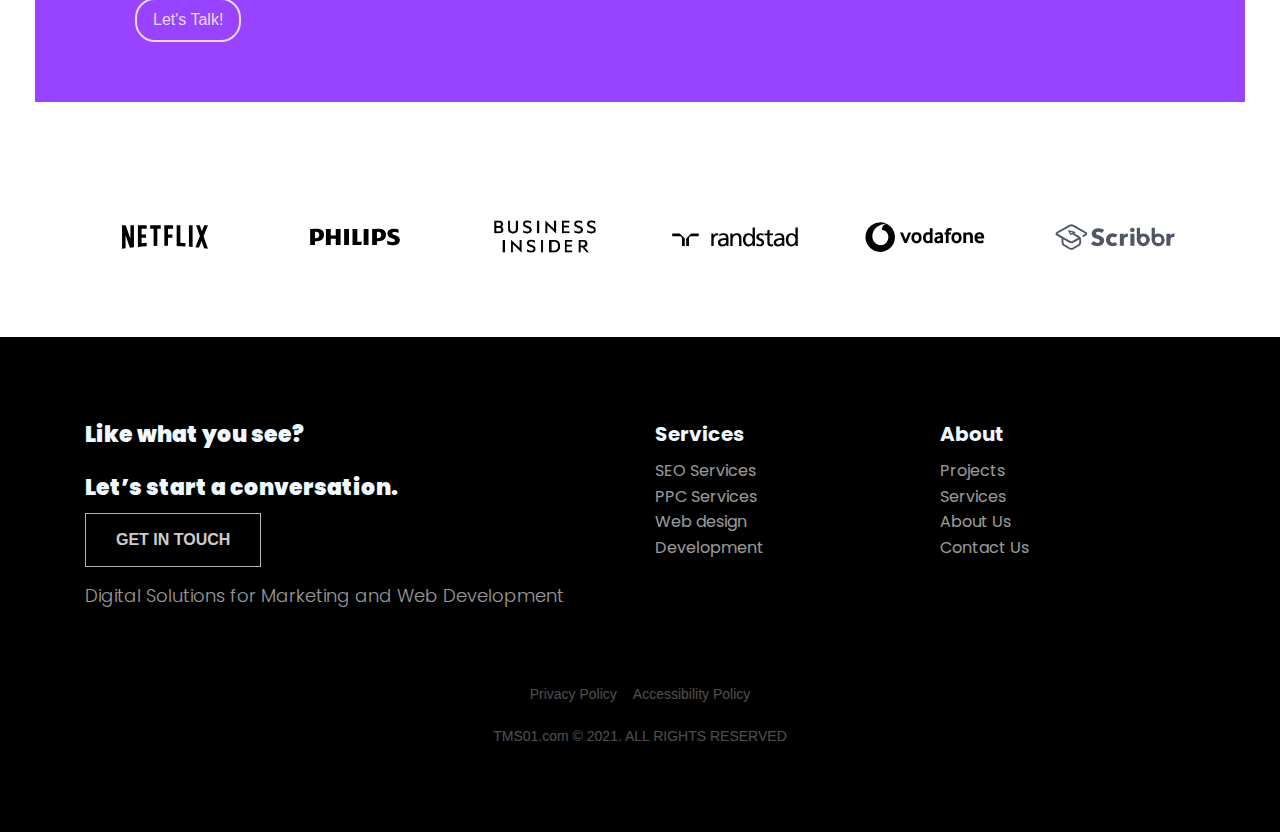
<file: contact.html>
<!DOCTYPE html>
<html lang="en">

<head>
    <meta charset="utf-8">
    <meta name="viewport" content="width=device-width, initial-scale=1.0, shrink-to-fit=no">
    <title>Contact Us 24*7 - thefuturellc</title>
    <link rel="stylesheet" href="assets/bootstrap/css/bootstrap.min.css">
    <link rel="stylesheet" href="https://fonts.googleapis.com/css?family=Fredoka+One">
    <link rel="stylesheet" href="https://fonts.googleapis.com/css?family=Poppins:300,400,500,600,700">
    <link rel="stylesheet" href="https://fonts.googleapis.com/css?family=Source+Sans+Pro:300,400,700">
    <link rel="stylesheet" href="https://fonts.googleapis.com/css?family=Ubuntu:400,500,700">
    <link rel="stylesheet" href="assets/fonts/fontawesome-all.min.css">
    <link rel="stylesheet" href="assets/fonts/font-awesome.min.css">
    <link rel="stylesheet" href="assets/fonts/material-icons.min.css">
    <link rel="stylesheet" href="assets/fonts/fontawesome5-overrides.min.css">
    <link rel="stylesheet" href="assets/css/--mp--Animated-Service-Box-1.css">
    <link rel="stylesheet" href="assets/css/--mp--Animated-Service-Box.css">
    <link rel="stylesheet" href="assets/css/brands.css">
    <link rel="stylesheet" href="assets/css/dh-row-text-image-right-responsive.css">
    <link rel="stylesheet" href="assets/css/Features-Boxed.css">
    <link rel="stylesheet" href="assets/css/Header-Blue.css">
    <link rel="stylesheet" href="assets/css/landing.css">
    <link rel="stylesheet" href="assets/css/Modern-Contact-Form.css">
    <link rel="stylesheet" href="assets/css/styles.css">
</head>

<body>
    <header class="header-blue">
        <nav class="navbar navbar-dark navbar-expand-md navigation-clean-search">
            <div class="container"><a class="navbar-brand" href="index.html" style="font-family: 'Poppins';"><img class="img-fluid" src="assets/img/TMS01.png" style="width: 170px;"></a><button data-toggle="collapse" class="navbar-toggler" data-target="#navcol-1"><span class="sr-only">Toggle navigation</span><span class="navbar-toggler-icon"></span></button>
                <div class="collapse navbar-collapse" id="navcol-1">
                    <ul class="navbar-nav mx-auto">
                        <li class="nav-item"><a class="nav-link" href="index.html">Home</a></li>
                        <li class="nav-item"><a class="nav-link" href="about.html">About</a></li>
                        <li class="nav-item dropdown"><a class="dropdown-toggle nav-link" aria-expanded="false" data-toggle="dropdown" href="#">Services</a>
                            <div class="dropdown-menu"><a class="dropdown-item" href="wordpress-website-services.html">Web Design</a><a class="dropdown-item" href="index.html">Digital Marketing Services</a><a class="dropdown-item" href="search-engine-optimization-services.html">SEO Services</a><a class="dropdown-item" href="contact.html">PPC Services</a></div>
                        </li>
                        <li class="nav-item"><a class="nav-link" href="privacy.html">Privacy Policy</a></li>
                        <li class="nav-item"><a class="nav-link" href="contact.html">Contact</a></li>
                    </ul><a class="btn btn-light action-button" role="button" href="tel:+1 (802) 471-4711" style="font-size: 20px;padding: 12px 25px;">+1 (802) 471-4711</a>
                </div>
            </div>
        </nav>
        <div class="container hero">
            <div class="row">
                <div class="col">
                    <h1 class="text-center">Contact Us</h1>
                    <p class="text-center">Ready to speak about digital advertising and marketing needs? We're right here to help.</p>
                </div>
            </div>
        </div>
        <section class="getintouch">
            <div class="container modern-form" style="background-color: #fff;border-radius: 25px;">
                <div class="text-center">
                    <h4 style="color: #212529;font-size: 45px;">Get in touch</h4>
                </div>
                <hr class="modern-form__hr">
                <div class="modern-form__form-container">
                    <form>
                        <div class="form-row">
                            <div class="col col-contact">
                                <div class="form-group modern-form__form-group--padding-r"><input class="form-control input input-tr" type="text" placeholder="First Name">
                                    <div class="line-box">
                                        <div class="line"></div>
                                    </div>
                                </div>
                            </div>
                            <div class="col col-contact">
                                <div class="form-group modern-form__form-group--padding-l"><input class="form-control input input-tr" type="text" placeholder="Email">
                                    <div class="line-box">
                                        <div class="line"></div>
                                    </div>
                                </div>
                            </div>
                        </div>
                        <div class="form-row">
                            <div class="col">
                                <div class="form-group modern-form__form-group--padding-t"><textarea class="form-control input modern-form__form-control--textarea" placeholder="Message"></textarea>
                                    <div class="line-box">
                                        <div class="line"></div>
                                    </div>
                                </div>
                            </div>
                        </div>
                        <div class="form-row">
                            <div class="col text-center"><button class="btn btn-primary submit-now" type="submit" style="color: #fff;">Submit Now</button></div>
                        </div>
                    </form>
                </div>
            </div>
        </section>
    </header>
    <div class="container" style="margin-top: 5rem;">
        <div class="row d-lg-flex align-items-lg-center">
            <div class="col">
                <div style="font-family: 'Poppins';">
                    <p style="font-family: Poppins, sans-serif;color: #333;">Let’s meet virtually. Whether it’s thru Teams, Zoom, or Google Meet. Depending on your whereabouts. We’ll be glad to reveal you around!<br><br>With over 30 virtual experts running in our Amsterdam office, we've got the whole lot we want to assist your commercial enterprise to grow. Whether it’s producing extra leads, rating better in Google, designing a brand new internet site, or enhancing your conversion rate, we’ve been given you covered.<br></p>
                </div>
            </div>
        </div>
    </div>
    <section id="cta-small">
        <div class="row">
            <div class="col">
                <div class="cta">
                    <h3 class="text-white" style="font-family: Poppins, sans-serif;"><strong>Want more with your business! Get in touch now.</strong></h3>
                    <p class="text-dark">Let’s meet virtually. Whether it’s thru Teams, Zoom, or Google Meet. Depending on your whereabouts. We’ll be glad to reveal you around!<br></p><a class="btn btn-primary" role="button" style="color: #fff;border-color: #fff;" href="tel:+1 (802) 471-4711">Let's Talk!</a>
                </div>
            </div>
        </div>
    </section>
    <div class="brands"><a href="#"> <img class="img-fluid" src="assets/img/netflix-logo.svg" style="width: 150px;"><img class="img-fluid" src="assets/img/philips-logo.svg" style="width: 150px;"><img class="img-fluid" src="assets/img/business-insider-logo.png" style="width: 150px;"><img class="img-fluid" src="assets/img/randstad-logo.svg" style="width: 150px;"><img class="img-fluid" src="assets/img/vodafone-logo.svg" style="width: 150px;"><img class="img-fluid" src="assets/img/scribbr-logo.svg" style="width: 150px;"></a></div>
    <footer class="footer-dark">
        <div class="container">
            <div class="row">
                <div class="col-md-6 item text">
                    <h3 style="font-size: 22px;"><strong>Like what you see?</strong><br><br><strong>Let’s start a conversation.</strong></h3><a class="btn btn-primary text-white border rounded-0" role="button" href="contact.html" style="background-color: #000;padding: 14px 30px;"><strong>GET IN TOUCH</strong></a>
                    <p class="lead text-left" style="font-size: 18px;font-family: 'Poppins';margin: 15px 0;">Digital Solutions for Marketing and Web Development<br></p>
                </div>
                <div class="col-sm-6 col-md-3 item">
                    <h3>Services</h3>
                    <ul>
                        <li><a href="search-engine-optimization-services.html">SEO Services</a></li>
                        <li><a href="contact.html">PPC Services</a></li>
                        <li><a href="wordpress-website-services.html">Web design</a></li>
                        <li><a href="contact.html">Development</a></li>
                        <li></li>
                        <li></li>
                    </ul>
                </div>
                <div class="col-sm-6 col-md-3 item">
                    <h3>About</h3>
                    <ul>
                        <li><a href="index.html#gallery">Projects</a></li>
                        <li><a href="digital-marketing.html">Services</a></li>
                        <li><a href="about.html">About Us</a></li>
                        <li><a href="contact.html">Contact Us</a></li>
                    </ul>
                </div>
            </div>
            <p class="copyright"><a href="privacy.html" style="color: #fff;margin: 0 8px;">Privacy Policy</a><a href="terms-of-use.html" style="color: #fff;margin: 0 8px;">Accessibility Policy</a><br><br>TMS01.com © 2021. ALL RIGHTS RESERVED<br></p>
        </div>
    </footer>
    <script src="assets/js/jquery.min.js"></script>
    <script src="assets/bootstrap/js/bootstrap.min.js"></script>
</body>

</html>
</file>
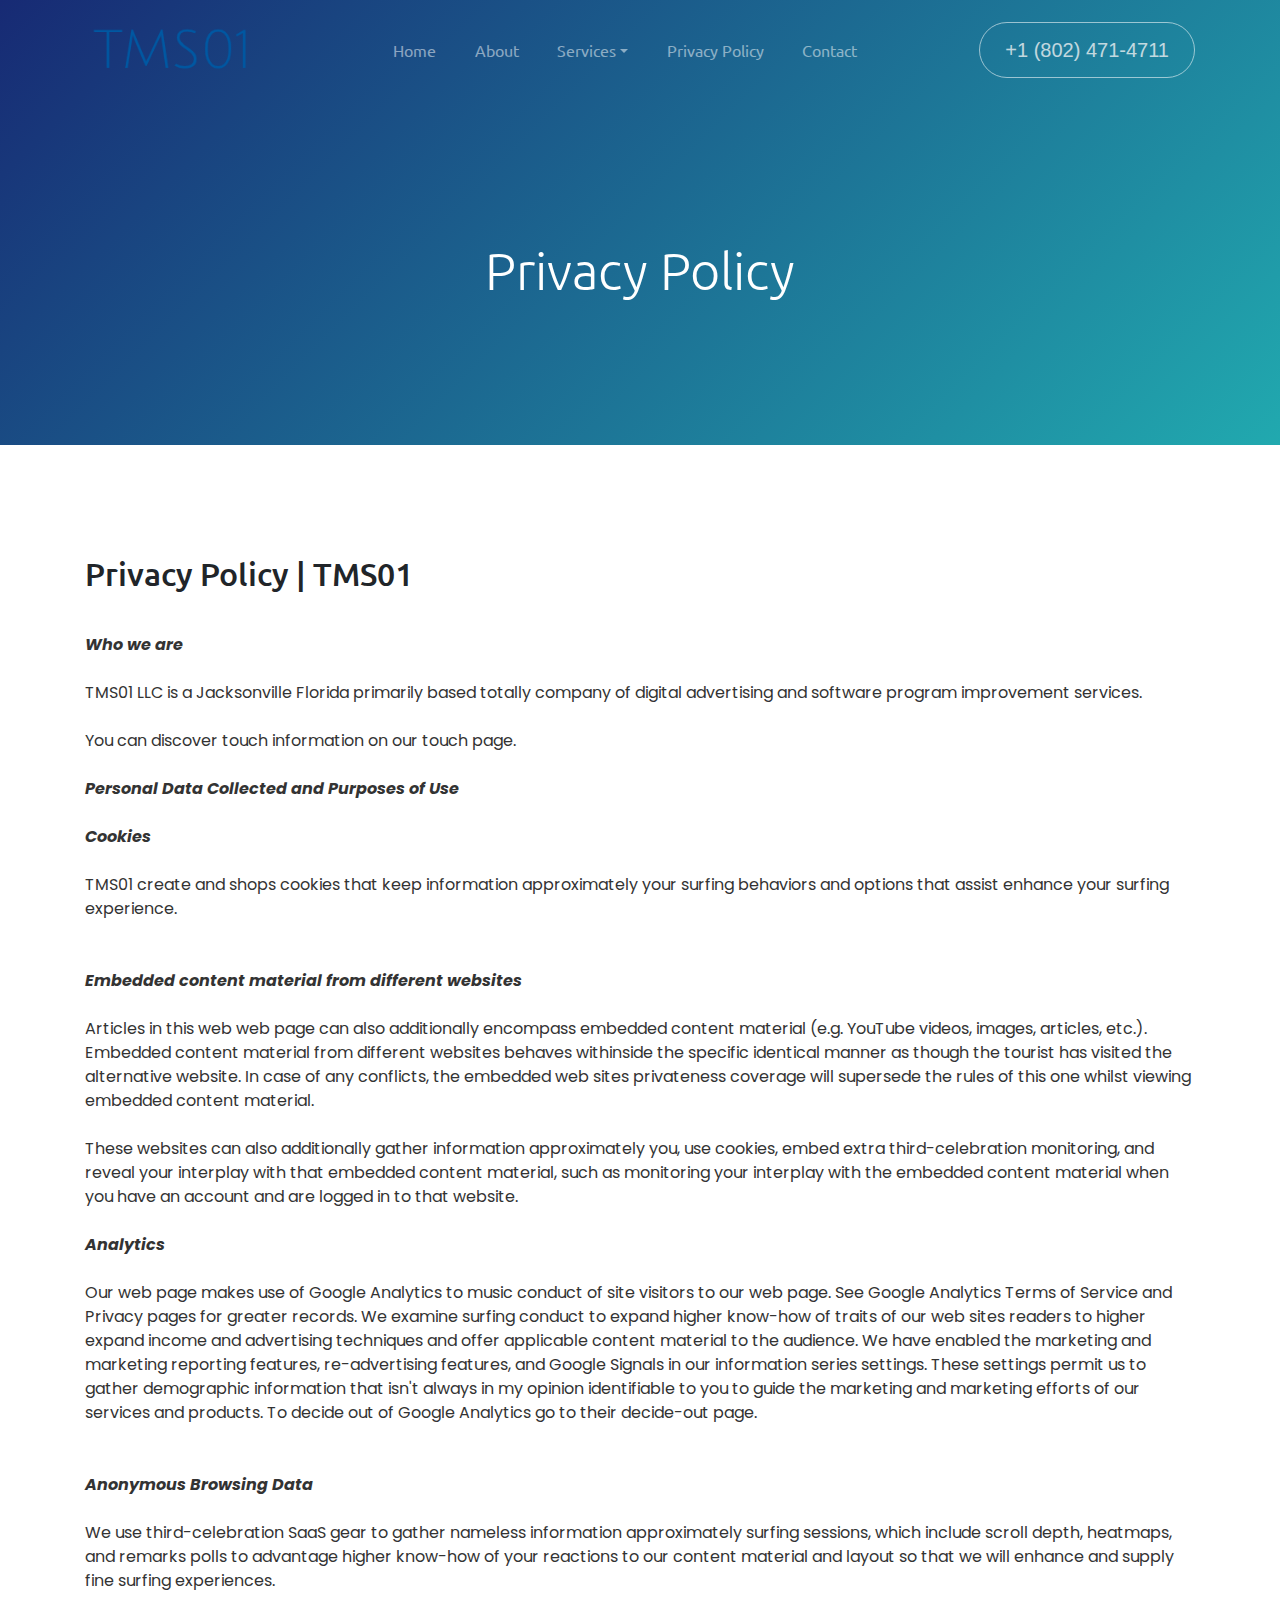
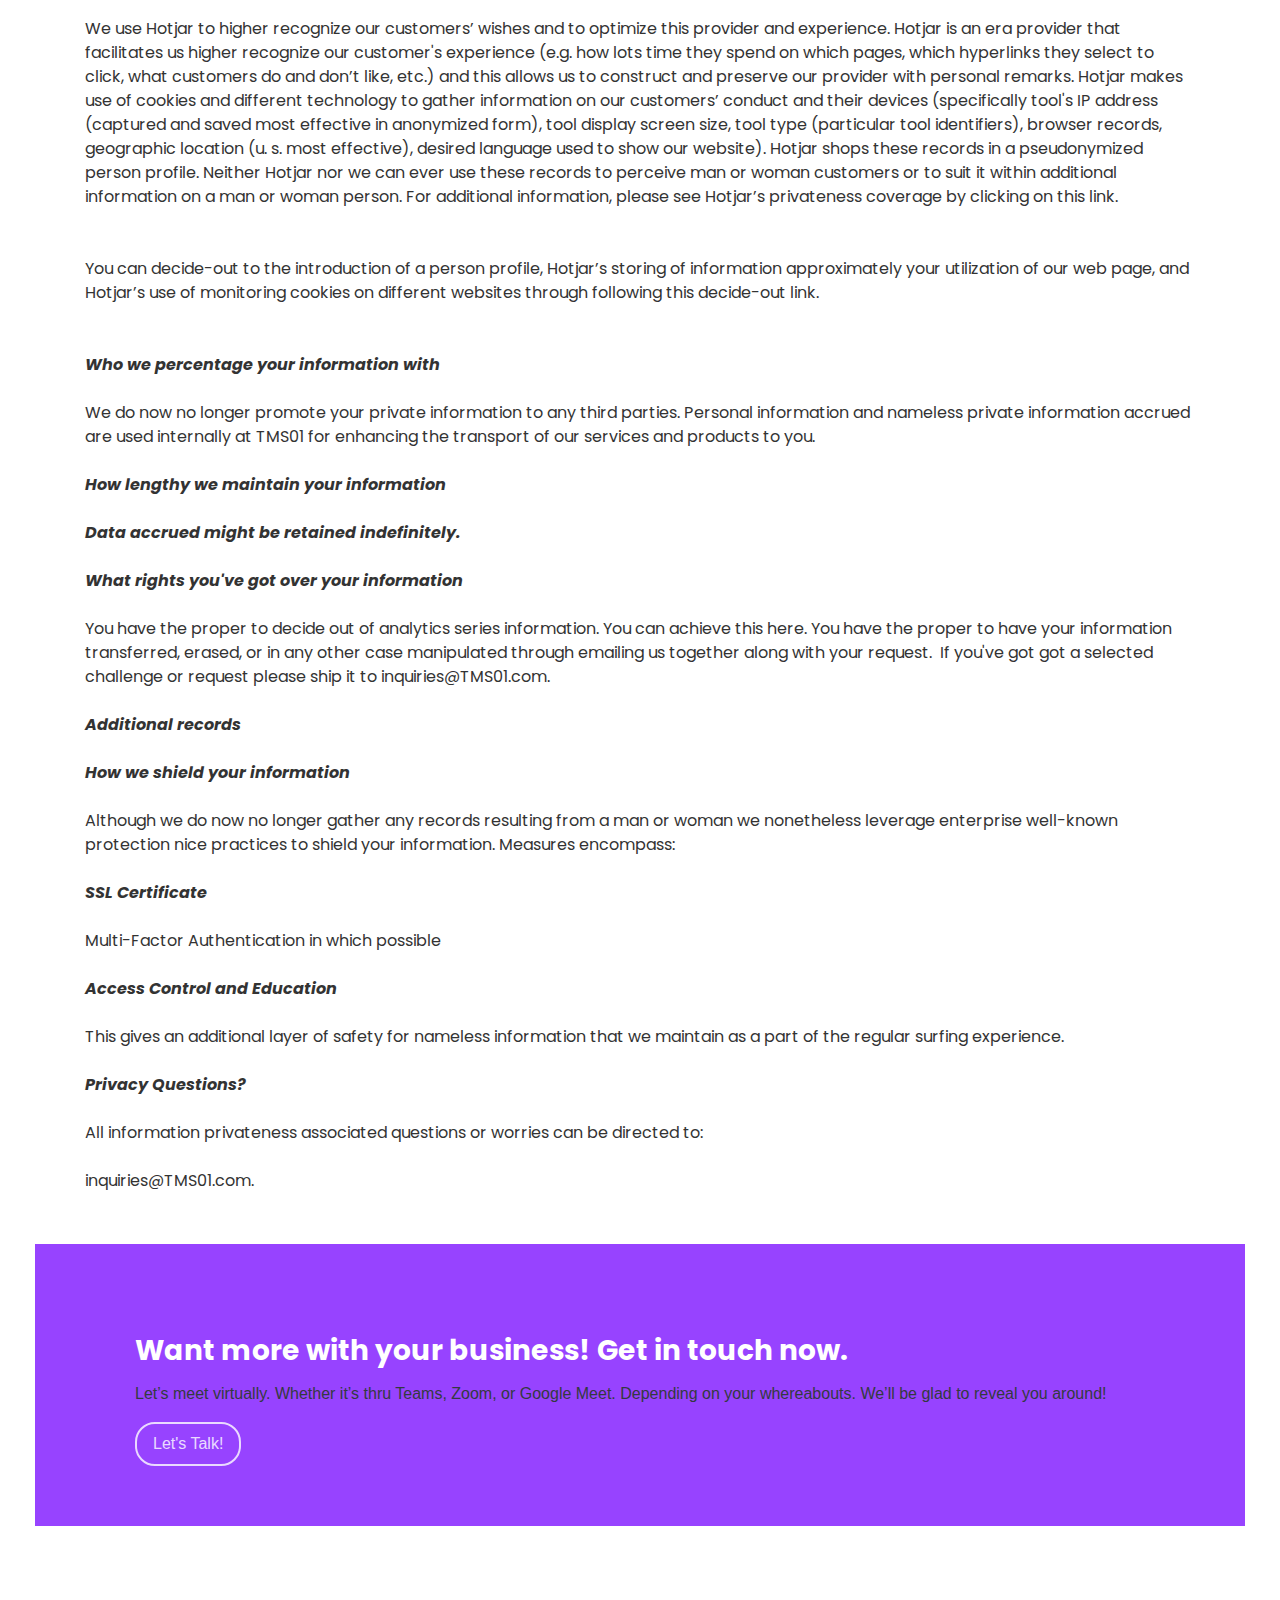
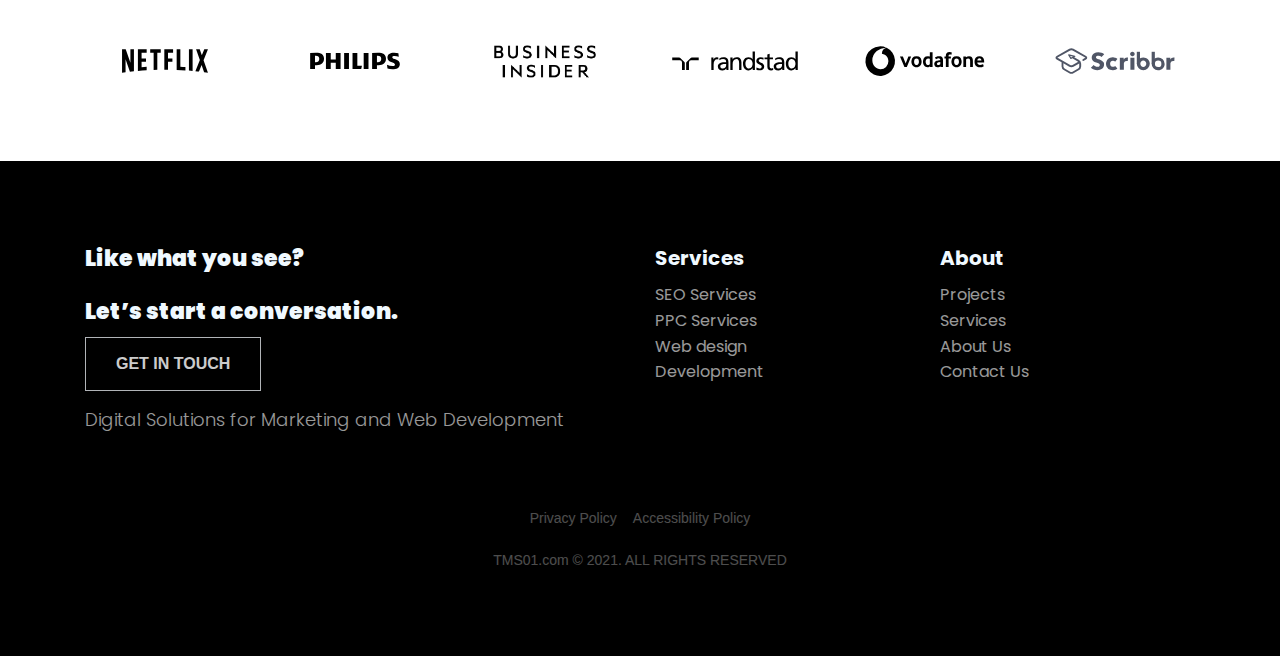
<file: privacy.html>
<!DOCTYPE html>
<html lang="en">

<head>
    <meta charset="utf-8">
    <meta name="viewport" content="width=device-width, initial-scale=1.0, shrink-to-fit=no">
    <title>Privacy Policy - thefuturellc</title>
    <link rel="stylesheet" href="assets/bootstrap/css/bootstrap.min.css">
    <link rel="stylesheet" href="https://fonts.googleapis.com/css?family=Fredoka+One">
    <link rel="stylesheet" href="https://fonts.googleapis.com/css?family=Poppins:300,400,500,600,700">
    <link rel="stylesheet" href="https://fonts.googleapis.com/css?family=Source+Sans+Pro:300,400,700">
    <link rel="stylesheet" href="https://fonts.googleapis.com/css?family=Ubuntu:400,500,700">
    <link rel="stylesheet" href="assets/fonts/fontawesome-all.min.css">
    <link rel="stylesheet" href="assets/fonts/font-awesome.min.css">
    <link rel="stylesheet" href="assets/fonts/material-icons.min.css">
    <link rel="stylesheet" href="assets/fonts/fontawesome5-overrides.min.css">
    <link rel="stylesheet" href="assets/css/--mp--Animated-Service-Box-1.css">
    <link rel="stylesheet" href="assets/css/--mp--Animated-Service-Box.css">
    <link rel="stylesheet" href="assets/css/brands.css">
    <link rel="stylesheet" href="assets/css/dh-row-text-image-right-responsive.css">
    <link rel="stylesheet" href="assets/css/Features-Boxed.css">
    <link rel="stylesheet" href="assets/css/Header-Blue.css">
    <link rel="stylesheet" href="assets/css/landing.css">
    <link rel="stylesheet" href="assets/css/Modern-Contact-Form.css">
    <link rel="stylesheet" href="assets/css/styles.css">
</head>

<body>
    <header class="header-blue">
        <nav class="navbar navbar-dark navbar-expand-md navigation-clean-search">
            <div class="container"><a class="navbar-brand" href="index.html" style="font-family: 'Poppins';"><img class="img-fluid" src="assets/img/TMS01.png" style="width: 170px;"></a><button data-toggle="collapse" class="navbar-toggler" data-target="#navcol-1"><span class="sr-only">Toggle navigation</span><span class="navbar-toggler-icon"></span></button>
                <div class="collapse navbar-collapse" id="navcol-1">
                    <ul class="navbar-nav mx-auto">
                        <li class="nav-item"><a class="nav-link" href="index.html">Home</a></li>
                        <li class="nav-item"><a class="nav-link" href="about.html">About</a></li>
                        <li class="nav-item dropdown"><a class="dropdown-toggle nav-link" aria-expanded="false" data-toggle="dropdown" href="#">Services</a>
                            <div class="dropdown-menu"><a class="dropdown-item" href="wordpress-website-services.html">Web Design</a><a class="dropdown-item" href="index.html">Digital Marketing Services</a><a class="dropdown-item" href="search-engine-optimization-services.html">SEO Services</a><a class="dropdown-item" href="contact.html">PPC Services</a></div>
                        </li>
                        <li class="nav-item"><a class="nav-link" href="privacy.html">Privacy Policy</a></li>
                        <li class="nav-item"><a class="nav-link" href="contact.html">Contact</a></li>
                    </ul><a class="btn btn-light action-button" role="button" href="tel:+1 (802) 471-4711" style="font-size: 20px;padding: 12px 25px;">+1 (802) 471-4711</a>
                </div>
            </div>
        </nav>
        <div class="container hero">
            <div class="row">
                <div class="col">
                    <h1 class="text-center">Privacy Policy</h1>
                </div>
            </div>
        </div>
    </header>
    <div class="container" style="margin-top: 5rem;">
        <div class="row d-lg-flex align-items-lg-center">
            <div class="col">
                <div style="font-family: 'Poppins';">
                    <h2 style="font-family: Ubuntu, sans-serif;font-weight: 500;">Privacy Policy | TMS01</h2>
                    <p style="font-family: Poppins, sans-serif;color: #333;"><br><strong><em>Who we are</em></strong><br><br>TMS01 LLC is a Jacksonville Florida primarily based totally company of digital advertising and software program improvement services.<br><br>You can discover touch information on our touch page.<br><br><strong><em>Personal Data Collected and Purposes of Use</em></strong><br><br><strong><em>Cookies</em></strong><br><br>TMS01 create and shops cookies that keep information approximately your surfing behaviors and options that assist enhance your surfing experience.<br><br><br><strong><em>Embedded content material from different websites</em></strong><br><br>Articles in this web web page can also additionally encompass embedded content material (e.g. YouTube videos, images, articles, etc.). Embedded content material from different websites behaves withinside the specific identical manner as though the tourist has visited the alternative website. In case of any conflicts, the embedded web sites privateness coverage will supersede the rules of this one whilst viewing embedded content material.<br><br>These websites can also additionally gather information approximately you, use cookies, embed extra third-celebration monitoring, and reveal your interplay with that embedded content material, such as monitoring your interplay with the embedded content material when you have an account and are logged in to that website.<br><br><strong><em>Analytics</em></strong><br><br>Our web page makes use of Google Analytics to music conduct of site visitors to our web page.&nbsp;See Google Analytics Terms of Service and Privacy pages for greater records.&nbsp;We examine surfing conduct to expand higher know-how of traits of our web sites readers to higher expand income and advertising techniques and offer applicable content material to the audience. We have enabled the marketing and marketing reporting features, re-advertising features, and Google Signals in our information series settings.&nbsp;These settings permit us to gather demographic information that isn't always in my opinion identifiable to you to guide the marketing and marketing efforts of our services and products.&nbsp;To decide out of Google Analytics go to their decide-out page.<br><br><br><strong><em>Anonymous Browsing Data</em></strong><br><br>We use third-celebration SaaS gear to gather nameless information approximately surfing sessions, which include scroll depth, heatmaps, and remarks polls to advantage higher know-how of your reactions to our content material and layout so that we will enhance and supply fine surfing experiences.<br><br>We use Hotjar to higher recognize our customers’ wishes and to optimize this provider and experience. Hotjar is an era provider that facilitates us higher recognize our customer's experience (e.g. how lots time they spend on which pages, which hyperlinks they select to click, what customers do and don’t like, etc.) and this allows us to construct and preserve our provider with personal remarks. Hotjar makes use of cookies and different technology to gather information on our customers’ conduct and their devices (specifically tool's IP address (captured and saved most effective in anonymized form), tool display screen size, tool type (particular tool identifiers), browser records, geographic location (u. s. most effective), desired language used to show our website). Hotjar shops these records in a pseudonymized person profile. Neither Hotjar nor we can ever use these records to perceive man or woman customers or to suit it within additional information on a man or woman person. For additional information, please see Hotjar’s privateness coverage by clicking on this link.<br><br><br>You can decide-out to the introduction of a person profile, Hotjar’s storing of information approximately your utilization of our web page, and Hotjar’s use of monitoring cookies on different websites through following this decide-out link.&nbsp;<br><br><br><strong><em>Who we percentage your information with</em></strong><br><br>We do now no longer promote your private information to any third parties.&nbsp;Personal information and nameless private information accrued are used internally at TMS01 for enhancing the transport of our services and products to you.<br><br><strong><em>How lengthy we maintain your information</em></strong><br><br><strong><em>Data accrued might be retained indefinitely.</em></strong><br><br><strong><em>What rights you've got over your information</em></strong><br><br>You have the proper to decide out of analytics series information.&nbsp;You can achieve this here.&nbsp;You have the proper to have your information transferred, erased, or in any other case manipulated through emailing us together along with your request.&nbsp; If you've got got a selected challenge or request please ship it to inquiries@TMS01.com.<br><br><strong><em>Additional records</em></strong><br><br><strong><em>How we shield your information</em></strong><br><br>Although we do now no longer gather any records resulting from a man or woman we nonetheless leverage enterprise well-known protection nice practices to shield your information.&nbsp;Measures encompass:<br><br><strong><em>SSL Certificate</em></strong><br><br>Multi-Factor Authentication in which possible<br><br><strong><em>Access Control and Education</em></strong><br><br>This gives an additional layer of safety for nameless information that we maintain as a part of the regular surfing experience.<br><br><strong><em>Privacy Questions?</em></strong><br><br>All information privateness associated questions or worries can be directed to:<br><br>inquiries@TMS01.com.</p>
                </div>
            </div>
        </div>
    </div>
    <section id="cta-small">
        <div class="row">
            <div class="col">
                <div class="cta">
                    <h3 class="text-white" style="font-family: Poppins, sans-serif;"><strong>Want more with your business! Get in touch now.</strong></h3>
                    <p class="text-dark">Let’s meet virtually. Whether it’s thru Teams, Zoom, or Google Meet. Depending on your whereabouts. We’ll be glad to reveal you around!<br></p><a class="btn btn-primary" role="button" style="color: #fff;border-color: #fff;" href="tel:+1 (802) 471-4711">Let's Talk!</a>
                </div>
            </div>
        </div>
    </section>
    <div class="brands"><a href="#"> <img class="img-fluid" src="assets/img/netflix-logo.svg" style="width: 150px;"><img class="img-fluid" src="assets/img/philips-logo.svg" style="width: 150px;"><img class="img-fluid" src="assets/img/business-insider-logo.png" style="width: 150px;"><img class="img-fluid" src="assets/img/randstad-logo.svg" style="width: 150px;"><img class="img-fluid" src="assets/img/vodafone-logo.svg" style="width: 150px;"><img class="img-fluid" src="assets/img/scribbr-logo.svg" style="width: 150px;"></a></div>
    <footer class="footer-dark">
        <div class="container">
            <div class="row">
                <div class="col-md-6 item text">
                    <h3 style="font-size: 22px;"><strong>Like what you see?</strong><br><br><strong>Let’s start a conversation.</strong></h3><a class="btn btn-primary text-white border rounded-0" role="button" href="contact.html" style="background-color: #000;padding: 14px 30px;"><strong>GET IN TOUCH</strong></a>
                    <p class="lead text-left" style="font-size: 18px;font-family: 'Poppins';margin: 15px 0;">Digital Solutions for Marketing and Web Development<br></p>
                </div>
                <div class="col-sm-6 col-md-3 item">
                    <h3>Services</h3>
                    <ul>
                        <li><a href="search-engine-optimization-services.html">SEO Services</a></li>
                        <li><a href="contact.html">PPC Services</a></li>
                        <li><a href="wordpress-website-services.html">Web design</a></li>
                        <li><a href="contact.html">Development</a></li>
                        <li></li>
                        <li></li>
                    </ul>
                </div>
                <div class="col-sm-6 col-md-3 item">
                    <h3>About</h3>
                    <ul>
                        <li><a href="index.html#gallery">Projects</a></li>
                        <li><a href="digital-marketing.html">Services</a></li>
                        <li><a href="about.html">About Us</a></li>
                        <li><a href="contact.html">Contact Us</a></li>
                    </ul>
                </div>
            </div>
            <p class="copyright"><a href="privacy.html" style="color: #fff;margin: 0 8px;">Privacy Policy</a><a href="terms-of-use.html" style="color: #fff;margin: 0 8px;">Accessibility Policy</a><br><br>TMS01.com © 2021. ALL RIGHTS RESERVED<br></p>
        </div>
    </footer>
    <script src="assets/js/jquery.min.js"></script>
    <script src="assets/bootstrap/js/bootstrap.min.js"></script>
</body>

</html>
</file>
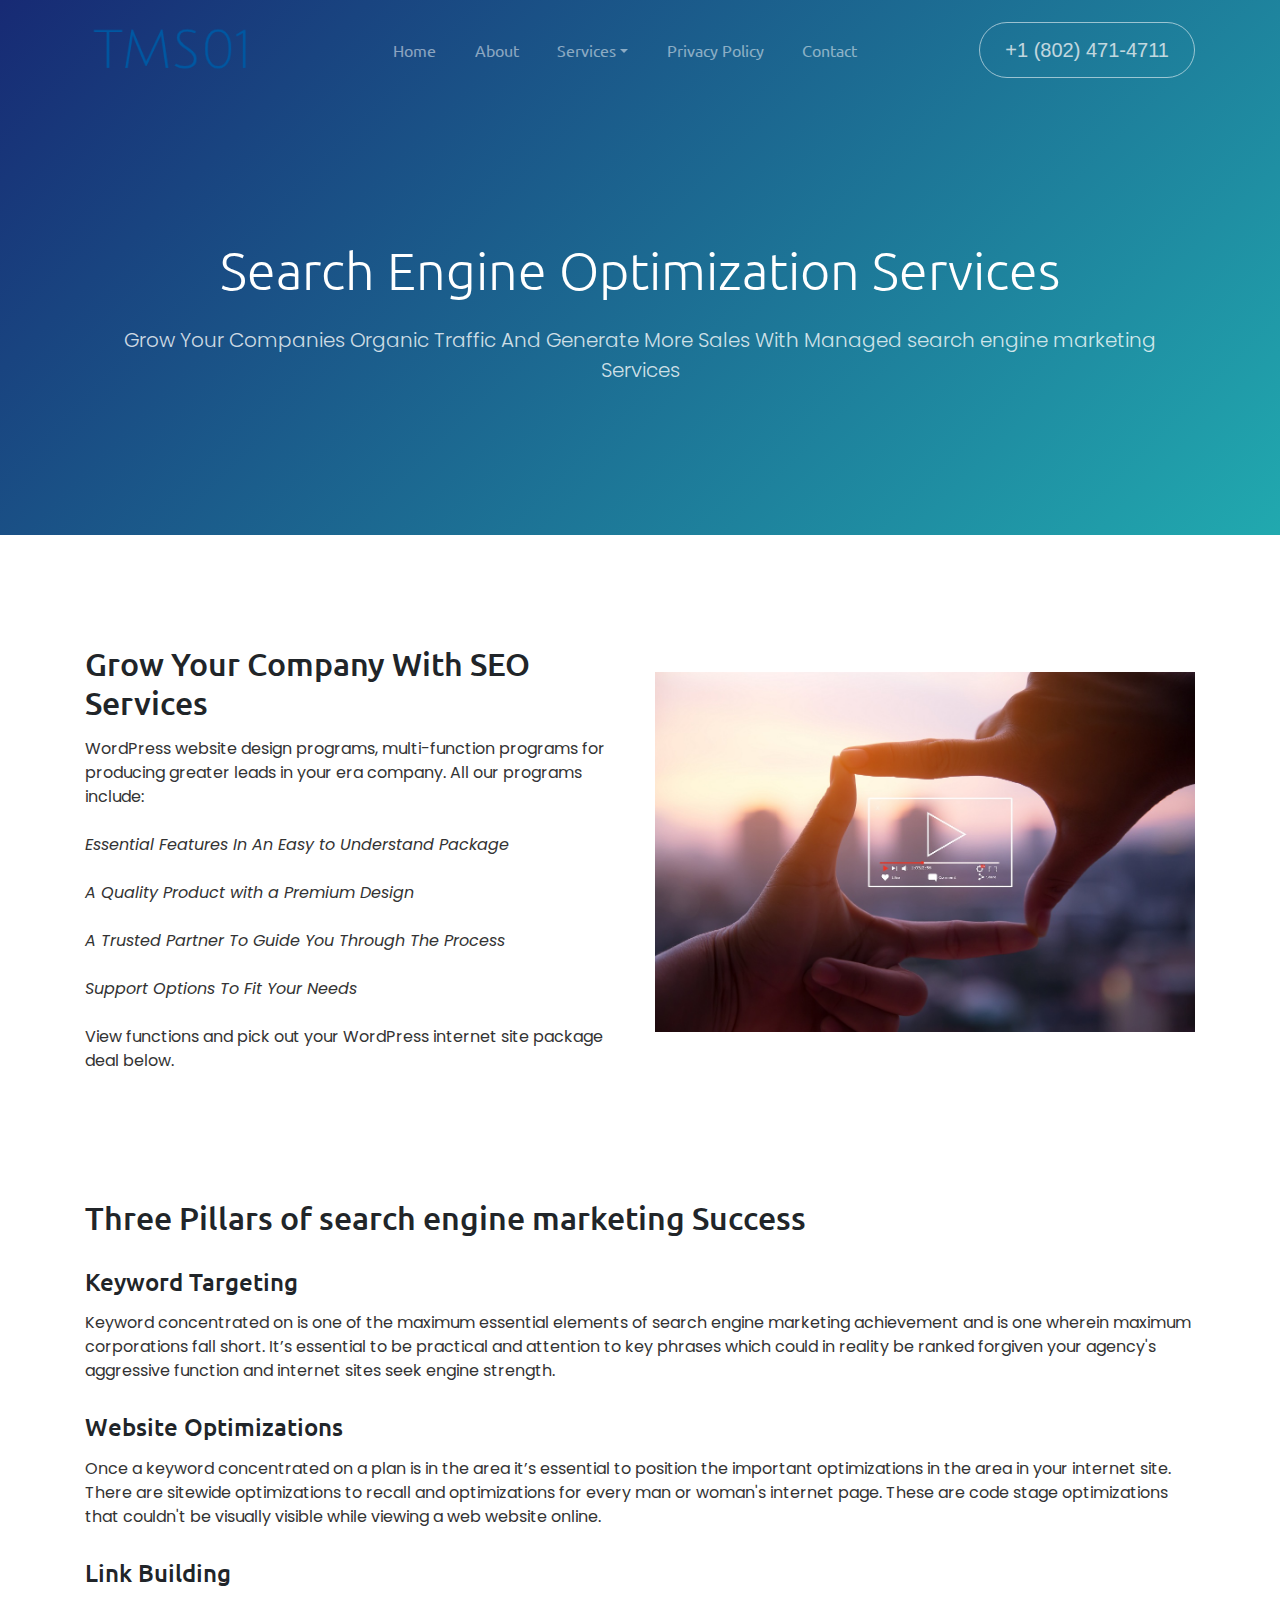
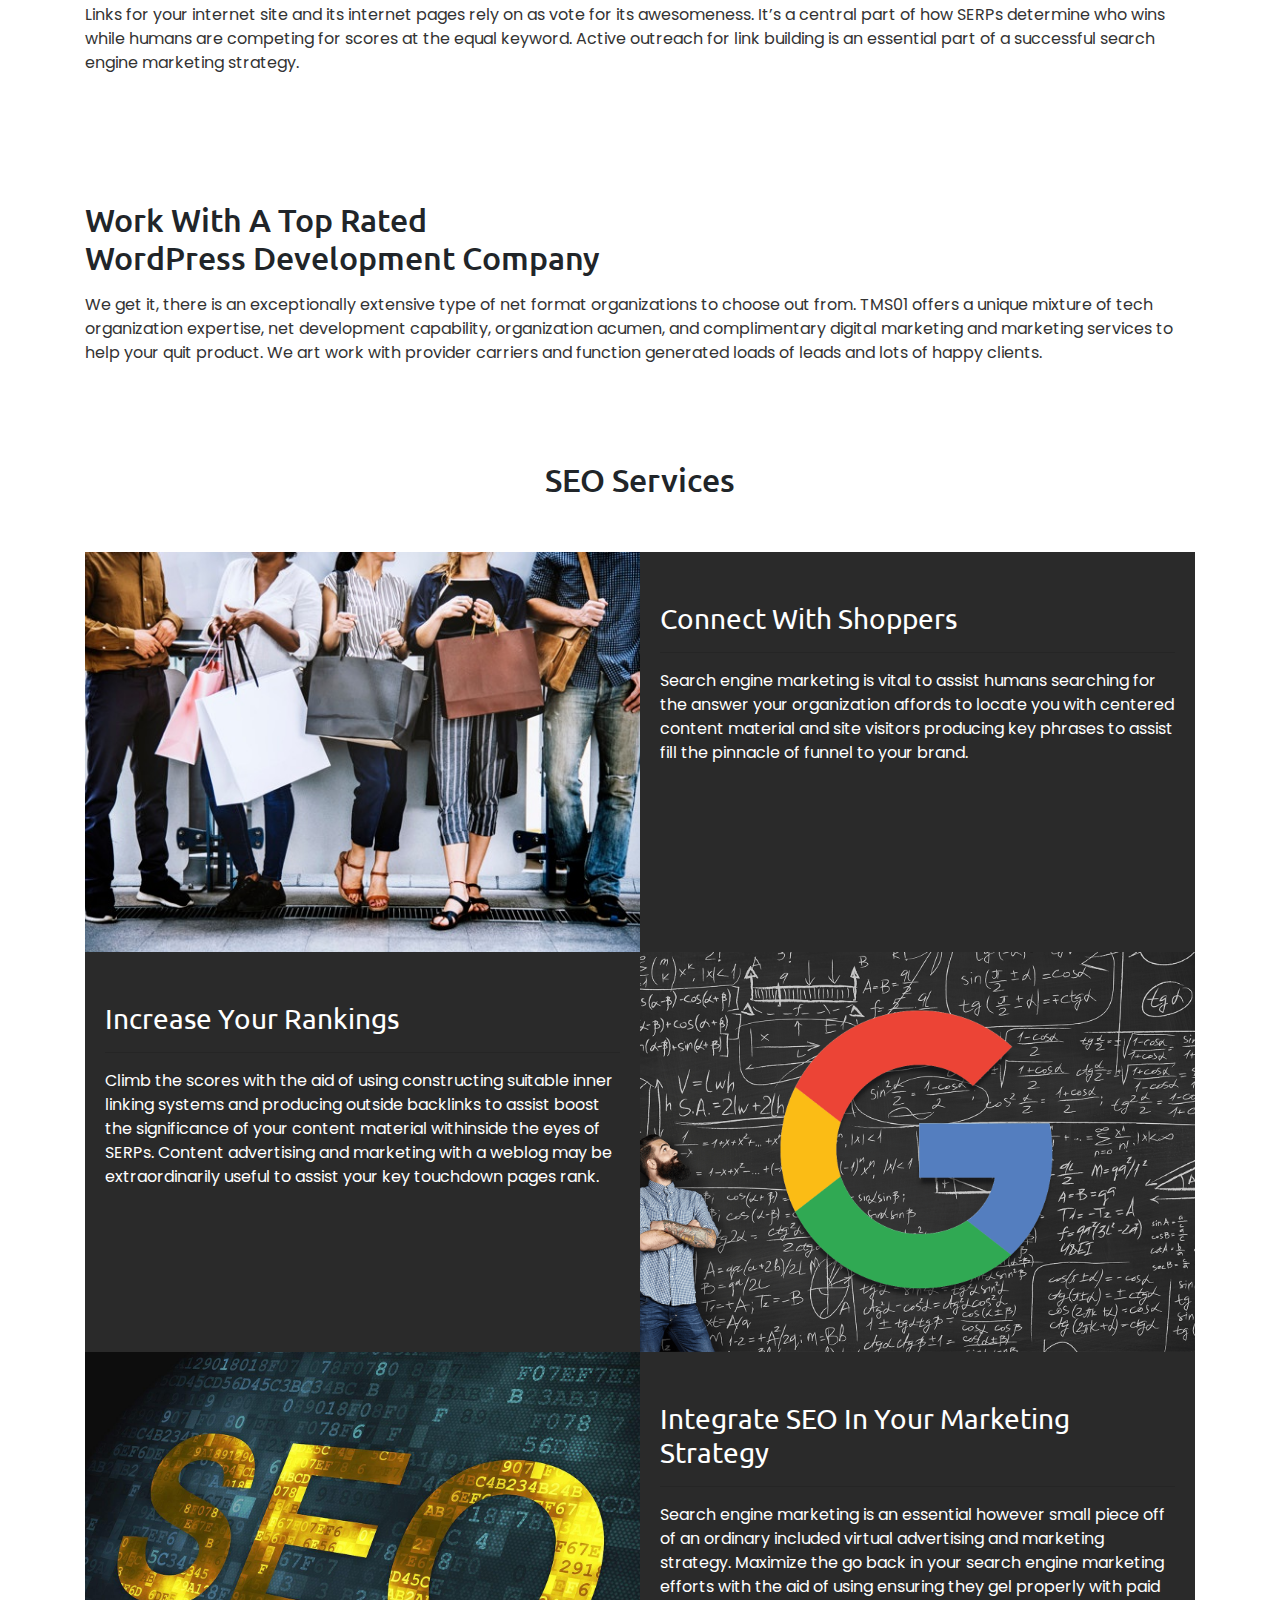
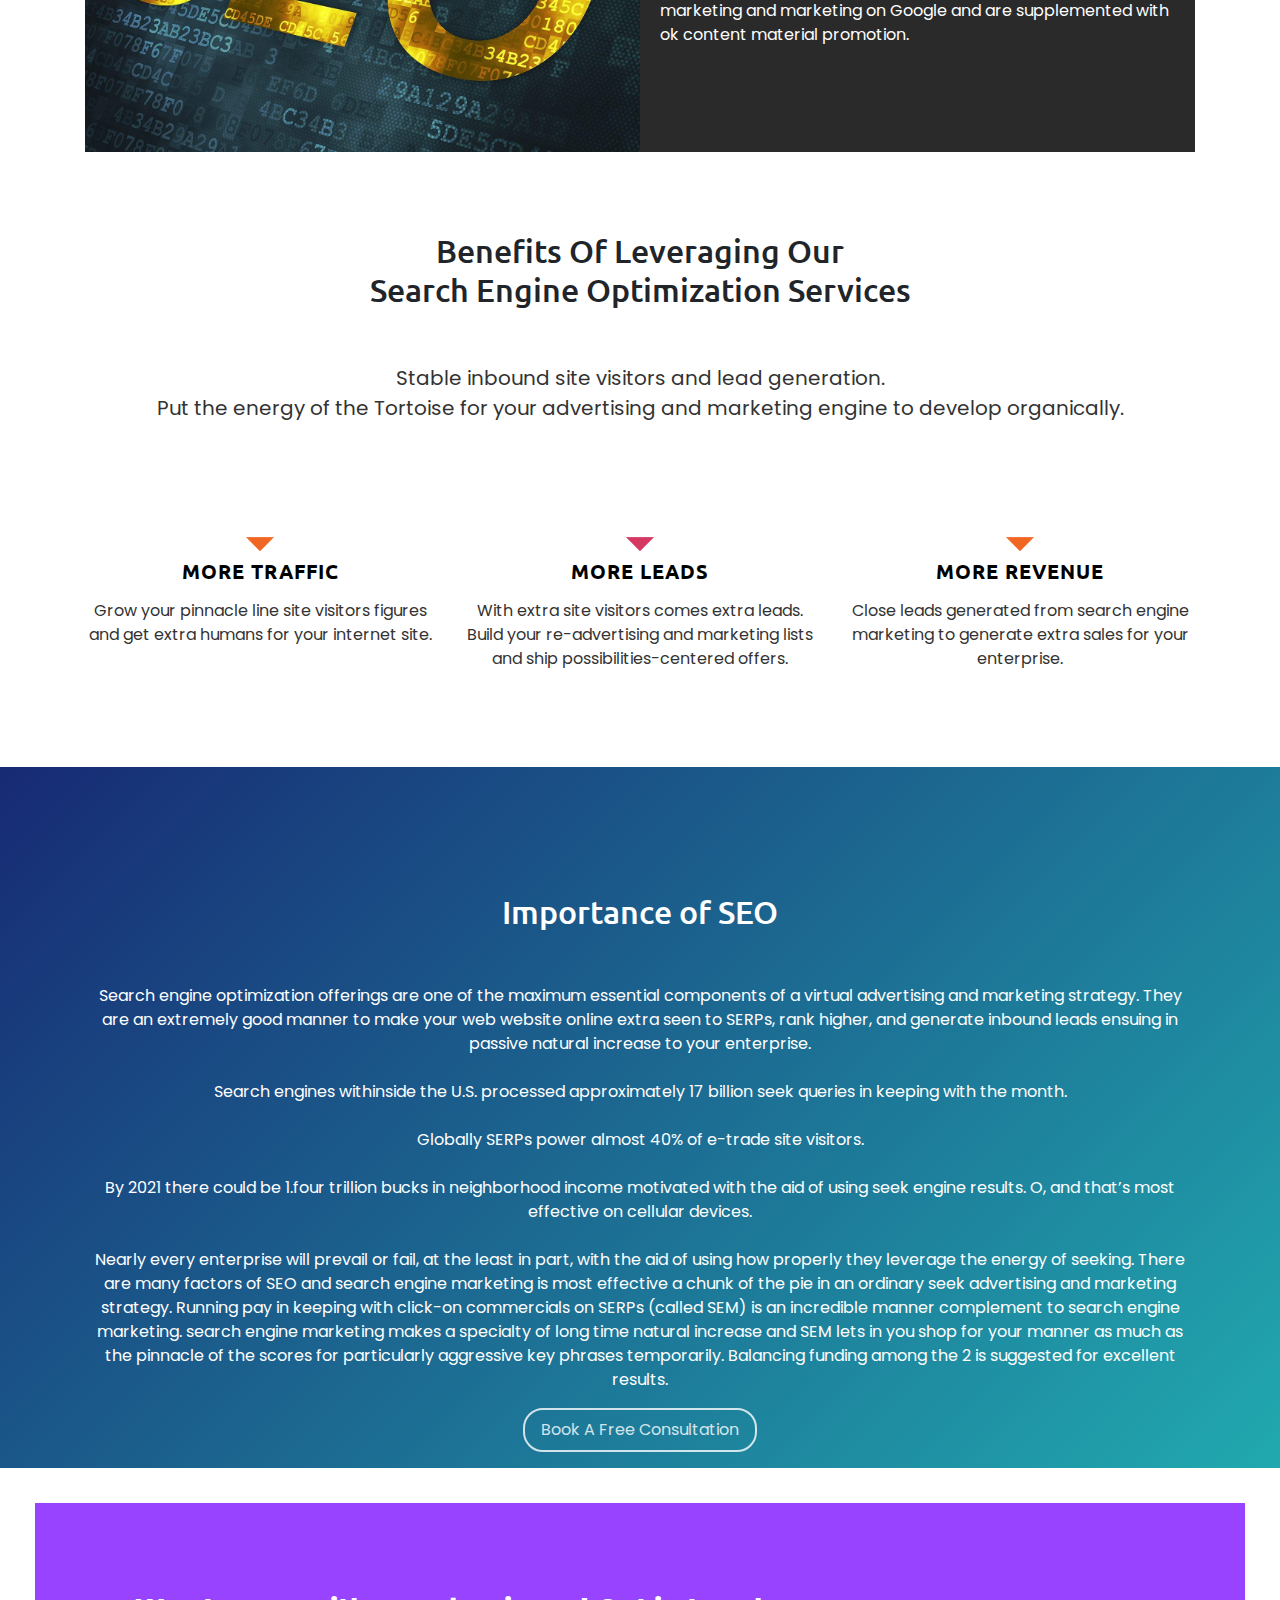
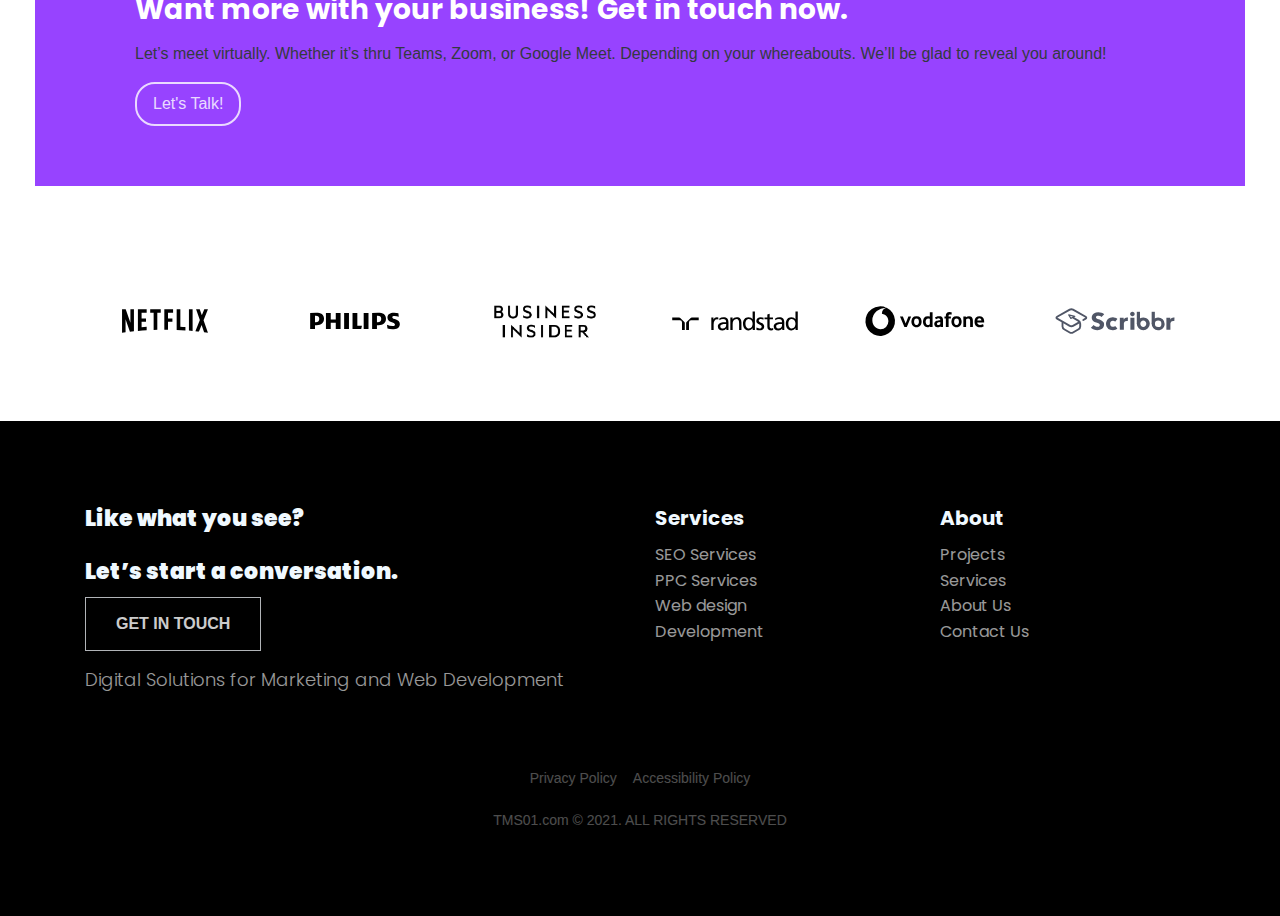
<file: search-engine-optimization-services.html>
<!DOCTYPE html>
<html lang="en">

<head>
    <meta charset="utf-8">
    <meta name="viewport" content="width=device-width, initial-scale=1.0, shrink-to-fit=no">
    <title>Search Engine Optimization - thefuturellc</title>
    <link rel="stylesheet" href="assets/bootstrap/css/bootstrap.min.css">
    <link rel="stylesheet" href="https://fonts.googleapis.com/css?family=Fredoka+One">
    <link rel="stylesheet" href="https://fonts.googleapis.com/css?family=Poppins:300,400,500,600,700">
    <link rel="stylesheet" href="https://fonts.googleapis.com/css?family=Source+Sans+Pro:300,400,700">
    <link rel="stylesheet" href="https://fonts.googleapis.com/css?family=Ubuntu:400,500,700">
    <link rel="stylesheet" href="assets/fonts/fontawesome-all.min.css">
    <link rel="stylesheet" href="assets/fonts/font-awesome.min.css">
    <link rel="stylesheet" href="assets/fonts/material-icons.min.css">
    <link rel="stylesheet" href="assets/fonts/fontawesome5-overrides.min.css">
    <link rel="stylesheet" href="assets/css/--mp--Animated-Service-Box-1.css">
    <link rel="stylesheet" href="assets/css/--mp--Animated-Service-Box.css">
    <link rel="stylesheet" href="assets/css/brands.css">
    <link rel="stylesheet" href="assets/css/dh-row-text-image-right-responsive.css">
    <link rel="stylesheet" href="assets/css/Features-Boxed.css">
    <link rel="stylesheet" href="assets/css/Header-Blue.css">
    <link rel="stylesheet" href="assets/css/landing.css">
    <link rel="stylesheet" href="assets/css/Modern-Contact-Form.css">
    <link rel="stylesheet" href="assets/css/styles.css">
</head>

<body>
    <header class="header-blue">
        <nav class="navbar navbar-dark navbar-expand-md navigation-clean-search">
            <div class="container"><a class="navbar-brand" href="index.html" style="font-family: 'Poppins';"><img class="img-fluid" src="assets/img/TMS01.png" style="width: 170px;"></a><button data-toggle="collapse" class="navbar-toggler" data-target="#navcol-1"><span class="sr-only">Toggle navigation</span><span class="navbar-toggler-icon"></span></button>
                <div class="collapse navbar-collapse" id="navcol-1">
                    <ul class="navbar-nav mx-auto">
                        <li class="nav-item"><a class="nav-link" href="index.html">Home</a></li>
                        <li class="nav-item"><a class="nav-link" href="about.html">About</a></li>
                        <li class="nav-item dropdown"><a class="dropdown-toggle nav-link" aria-expanded="false" data-toggle="dropdown" href="#">Services</a>
                            <div class="dropdown-menu"><a class="dropdown-item" href="wordpress-website-services.html">Web Design</a><a class="dropdown-item" href="index.html">Digital Marketing Services</a><a class="dropdown-item" href="search-engine-optimization-services.html">SEO Services</a><a class="dropdown-item" href="contact.html">PPC Services</a></div>
                        </li>
                        <li class="nav-item"><a class="nav-link" href="privacy.html">Privacy Policy</a></li>
                        <li class="nav-item"><a class="nav-link" href="contact.html">Contact</a></li>
                    </ul><a class="btn btn-light action-button" role="button" href="tel:+1 (802) 471-4711" style="font-size: 20px;padding: 12px 25px;">+1 (802) 471-4711</a>
                </div>
            </div>
        </nav>
        <div class="container hero">
            <div class="row">
                <div class="col">
                    <h1 class="text-center">Search Engine Optimization Services</h1>
                    <p class="text-center">Grow Your Companies Organic Traffic And Generate More Sales With Managed search engine marketing Services</p>
                </div>
            </div>
        </div>
    </header>
    <div class="container" style="margin-top: 5rem;">
        <div class="row d-lg-flex align-items-lg-center">
            <div class="col-sm-12 col-md-6">
                <div style="font-family: 'Poppins';">
                    <h2 style="font-family: Ubuntu, sans-serif;font-weight: 500;">Grow Your Company With SEO Services</h2>
                    <p style="font-family: Poppins, sans-serif;color: #333;">WordPress website design programs, multi-function programs for producing greater leads in your era company. All our programs include:<br><br><em>Essential Features In An Easy to Understand Package</em><br><br><em>A Quality Product with a Premium Design</em><br><br><em>A Trusted Partner To Guide You Through The Process</em><br><br><em>Support Options To Fit Your Needs</em><br><br>View functions and pick out your WordPress internet site package deal below.</p>
                </div>
            </div>
            <div class="col-sm-12 col-md-6"><img class="img-fluid" src="assets/img/digital-marketing-347327534543.jpg"></div>
        </div>
    </div>
    <div class="container" style="margin-top: 5rem;">
        <div class="row d-lg-flex align-items-lg-center">
            <div class="col">
                <div style="font-family: 'Poppins';">
                    <h2 style="font-family: Ubuntu, sans-serif;font-weight: 500;">Three Pillars of search engine marketing Success</h2>
                    <h4 style="font-family: Ubuntu, sans-serif;font-weight: 500;">Keyword Targeting</h4>
                    <p style="font-family: Poppins, sans-serif;color: #333;">Keyword concentrated on is one of the maximum essential elements of search engine marketing achievement and is one wherein maximum corporations fall short. It’s essential to be practical and attention to key phrases which could in reality be ranked forgiven your agency's aggressive function and internet sites seek engine strength.<br></p>
                    <h4 style="font-family: Ubuntu, sans-serif;font-weight: 500;">Website Optimizations</h4>
                    <p style="font-family: Poppins, sans-serif;color: #333;">Once a keyword concentrated on a plan is in the area it’s essential to position the important optimizations in the area in your internet site. There are sitewide optimizations to recall and optimizations for every man or woman's internet page. These are code stage optimizations that couldn't be visually visible while viewing a web website online.<br></p>
                    <h4 style="font-family: Ubuntu, sans-serif;font-weight: 500;">Link Building</h4>
                    <p style="font-family: Poppins, sans-serif;color: #333;">Links for your internet site and its internet pages rely on as vote for its awesomeness. It’s a central part of how SERPs determine who wins while humans are competing for scores at the equal keyword. Active outreach for link building is an essential part of a successful search engine marketing strategy.</p>
                </div>
            </div>
        </div>
    </div>
    <div class="container" style="margin-top: 5rem;">
        <div class="row d-lg-flex align-items-lg-center">
            <div class="col">
                <div style="font-family: 'Poppins';">
                    <h2 style="font-family: Ubuntu, sans-serif;font-weight: 500;">Work With A Top Rated<br>WordPress Development Company</h2>
                    <p style="font-family: Poppins, sans-serif;color: #333;">We get it, there is an exceptionally extensive type of net format organizations to choose out from. TMS01 offers a unique mixture of tech organization expertise, net development capability, organization acumen, and complimentary digital marketing and marketing services to help your quit product. We art work with provider carriers and function generated loads of leads and lots of happy clients.</p>
                </div>
            </div>
        </div>
    </div>
    <div class="container" style="margin-top: 5rem;">
        <h2 class="text-center" style="font-family: Ubuntu, sans-serif;font-weight: 500;">SEO Services<br><br></h2>
        <div class="row clearmargin clearpadding row-image-txt">
            <div class="col-xs-12 col-sm-6 col-md-6 clearmargin clearpadding col-sm-push-6" style="height: 400px;background: url(&quot;assets/img/female-friends-out-shopping-together_53876-25041.jpg&quot;) center / cover;">
                <div></div>
            </div>
            <div class="col-xs-12 col-sm-6 col-md-6 col-sm-pull-6" style="padding:20px;">
                <h3>Connect With Shoppers</h3>
                <hr>
                <p>Search engine marketing is vital to assist humans searching for the answer your organization affords to locate you with centered content material and site visitors producing key phrases to assist fill the pinnacle of funnel to your brand.</p>
            </div>
        </div>
        <div class="row clearmargin clearpadding row-image-txt">
            <div class="col-xs-12 col-sm-6 col-md-6 col-sm-pull-6" style="padding:20px;">
                <h3>Increase Your Rankings</h3>
                <hr>
                <p>Climb the scores with the aid of using constructing suitable inner linking systems and producing outside backlinks to assist boost the significance of your content material withinside the eyes of SERPs. Content advertising and marketing with a weblog may be extraordinarily useful to assist your key touchdown pages rank. </p>
            </div>
            <div class="col-xs-12 col-sm-6 col-md-6 clearmargin clearpadding col-sm-push-6" style="height: 400px;background: url(&quot;assets/img/featured-image-1920x1080.png&quot;) center / cover;">
                <div></div>
            </div>
        </div>
        <div class="row clearmargin clearpadding row-image-txt">
            <div class="col-xs-12 col-sm-6 col-md-6 clearmargin clearpadding col-sm-push-6" style="height: 400px;background: url(&quot;assets/img/wp5459831.jpg&quot;) center / cover;">
                <div></div>
            </div>
            <div class="col-xs-12 col-sm-6 col-md-6 col-sm-pull-6" style="padding:20px;">
                <h3>Integrate SEO In Your Marketing Strategy</h3>
                <hr>
                <p>Search engine marketing is an essential however small piece off of an ordinary included virtual advertising and marketing strategy. Maximize the go back in your search engine marketing efforts with the aid of using ensuring they gel properly with paid marketing and marketing on Google and are supplemented with ok content material promotion.<br><br></p>
            </div>
        </div>
    </div>
    <section style="margin: 5rem 0;">
        <div class="container">
            <h2 class="text-center" style="font-family: Ubuntu, sans-serif;font-weight: 500;">Benefits Of Leveraging Our<br>Search Engine Optimization Services<br><br></h2>
            <p class="text-center" style="color: #333;font-size: 20px;font-family: 'Poppins';">Stable inbound site visitors and lead generation.<br>Put the energy of the Tortoise for your advertising and marketing engine to develop organically.<br><br><br><br><br></p>
            <div class="row">
                <div class="col-sm-12 col-md-4">
                    <div class="serviceBox">
                        <h1 class="titleBlurb" style="font-family: 'Ubuntu';"><strong>More Traffic</strong></h1>
                        <p style="color: #333;margin-top: 1rem;font-family: 'Poppins';">Grow your pinnacle line site visitors figures and get extra humans for your internet site.</p>
                    </div>
                </div>
                <div class="col-sm-12 col-md-4">
                    <div class="serviceBox pink">
                        <h1 class="titleBlurb" style="font-family: 'Ubuntu';"><strong>More Leads</strong></h1>
                        <p style="color: #333;margin-top: 1rem;font-family: 'Poppins';">With extra site visitors comes extra leads. Build your re-advertising and marketing lists and ship possibilities-centered offers.</p>
                    </div>
                </div>
                <div class="col-sm-12 col-md-4">
                    <div class="serviceBox blue">
                        <h1 class="titleBlurb" style="font-family: 'Ubuntu';"><strong>More Revenue</strong></h1>
                        <p style="color: #333;margin-top: 1rem;font-family: 'Poppins';">Close leads generated from search engine marketing to generate extra sales for your enterprise.</p>
                    </div>
                </div>
            </div>
        </div>
    </section>
    <div style="background: linear-gradient(135deg, #172a74, #21a9af);background-color: #184e8e;padding: 1rem 0;">
        <div class="container" style="margin-top: 5rem;">
            <div class="row d-lg-flex align-items-lg-center">
                <div class="col">
                    <div class="text-center" style="font-family: 'Poppins';color: #fff;">
                        <h2 style="font-family: Ubuntu, sans-serif;font-weight: 500;">Importance of SEO<br><br></h2>
                        <p style="font-family: Poppins, sans-serif;color: #ffffff;">Search engine optimization offerings are one of the maximum essential components of a virtual advertising and marketing strategy. They are an extremely good manner to make your web website online extra seen to SERPs, rank higher, and generate inbound leads ensuing in passive natural increase to your enterprise.<br><br>Search engines withinside the U.S. processed approximately 17 billion seek queries in keeping with the month.<br><br>Globally SERPs power almost 40% of e-trade site visitors.<br><br>By 2021 there could be 1.four trillion bucks in neighborhood income motivated with the aid of using seek engine results. O, and that’s most effective on cellular devices.<br><br>Nearly every enterprise will prevail or fail, at the least in part, with the aid of using how properly they leverage the energy of seeking. There are many factors of SEO and search engine marketing is most effective a chunk of the pie in an ordinary seek advertising and marketing strategy. Running pay in keeping with click-on commercials on SERPs (called SEM) is an incredible manner complement to search engine marketing. search engine marketing makes a specialty of long time natural increase and SEM lets in you shop for your manner as much as the pinnacle of the scores for particularly aggressive key phrases temporarily. Balancing funding among the 2 is suggested for excellent results.<br></p><button class="btn btn-primary" type="button" style="border-color: #fff;color: #fff;">Book A Free Consultation</button>
                    </div>
                </div>
            </div>
        </div>
    </div>
    <section id="cta-small">
        <div class="row">
            <div class="col">
                <div class="cta">
                    <h3 class="text-white" style="font-family: Poppins, sans-serif;"><strong>Want more with your business! Get in touch now.</strong></h3>
                    <p class="text-dark">Let’s meet virtually. Whether it’s thru Teams, Zoom, or Google Meet. Depending on your whereabouts. We’ll be glad to reveal you around!<br></p><a class="btn btn-primary" role="button" style="color: #fff;border-color: #fff;" href="tel:+1 (802) 471-4711">Let's Talk!</a>
                </div>
            </div>
        </div>
    </section>
    <div class="brands"><a href="#"> <img class="img-fluid" src="assets/img/netflix-logo.svg" style="width: 150px;"><img class="img-fluid" src="assets/img/philips-logo.svg" style="width: 150px;"><img class="img-fluid" src="assets/img/business-insider-logo.png" style="width: 150px;"><img class="img-fluid" src="assets/img/randstad-logo.svg" style="width: 150px;"><img class="img-fluid" src="assets/img/vodafone-logo.svg" style="width: 150px;"><img class="img-fluid" src="assets/img/scribbr-logo.svg" style="width: 150px;"></a></div>
    <footer class="footer-dark">
        <div class="container">
            <div class="row">
                <div class="col-md-6 item text">
                    <h3 style="font-size: 22px;"><strong>Like what you see?</strong><br><br><strong>Let’s start a conversation.</strong></h3><a class="btn btn-primary text-white border rounded-0" role="button" href="contact.html" style="background-color: #000;padding: 14px 30px;"><strong>GET IN TOUCH</strong></a>
                    <p class="lead text-left" style="font-size: 18px;font-family: 'Poppins';margin: 15px 0;">Digital Solutions for Marketing and Web Development<br></p>
                </div>
                <div class="col-sm-6 col-md-3 item">
                    <h3>Services</h3>
                    <ul>
                        <li><a href="search-engine-optimization-services.html">SEO Services</a></li>
                        <li><a href="contact.html">PPC Services</a></li>
                        <li><a href="wordpress-website-services.html">Web design</a></li>
                        <li><a href="contact.html">Development</a></li>
                        <li></li>
                        <li></li>
                    </ul>
                </div>
                <div class="col-sm-6 col-md-3 item">
                    <h3>About</h3>
                    <ul>
                        <li><a href="index.html#gallery">Projects</a></li>
                        <li><a href="digital-marketing.html">Services</a></li>
                        <li><a href="about.html">About Us</a></li>
                        <li><a href="contact.html">Contact Us</a></li>
                    </ul>
                </div>
            </div>
            <p class="copyright"><a href="privacy.html" style="color: #fff;margin: 0 8px;">Privacy Policy</a><a href="terms-of-use.html" style="color: #fff;margin: 0 8px;">Accessibility Policy</a><br><br>TMS01.com © 2021. ALL RIGHTS RESERVED<br></p>
        </div>
    </footer>
    <script src="assets/js/jquery.min.js"></script>
    <script src="assets/bootstrap/js/bootstrap.min.js"></script>
</body>

</html>
</file>
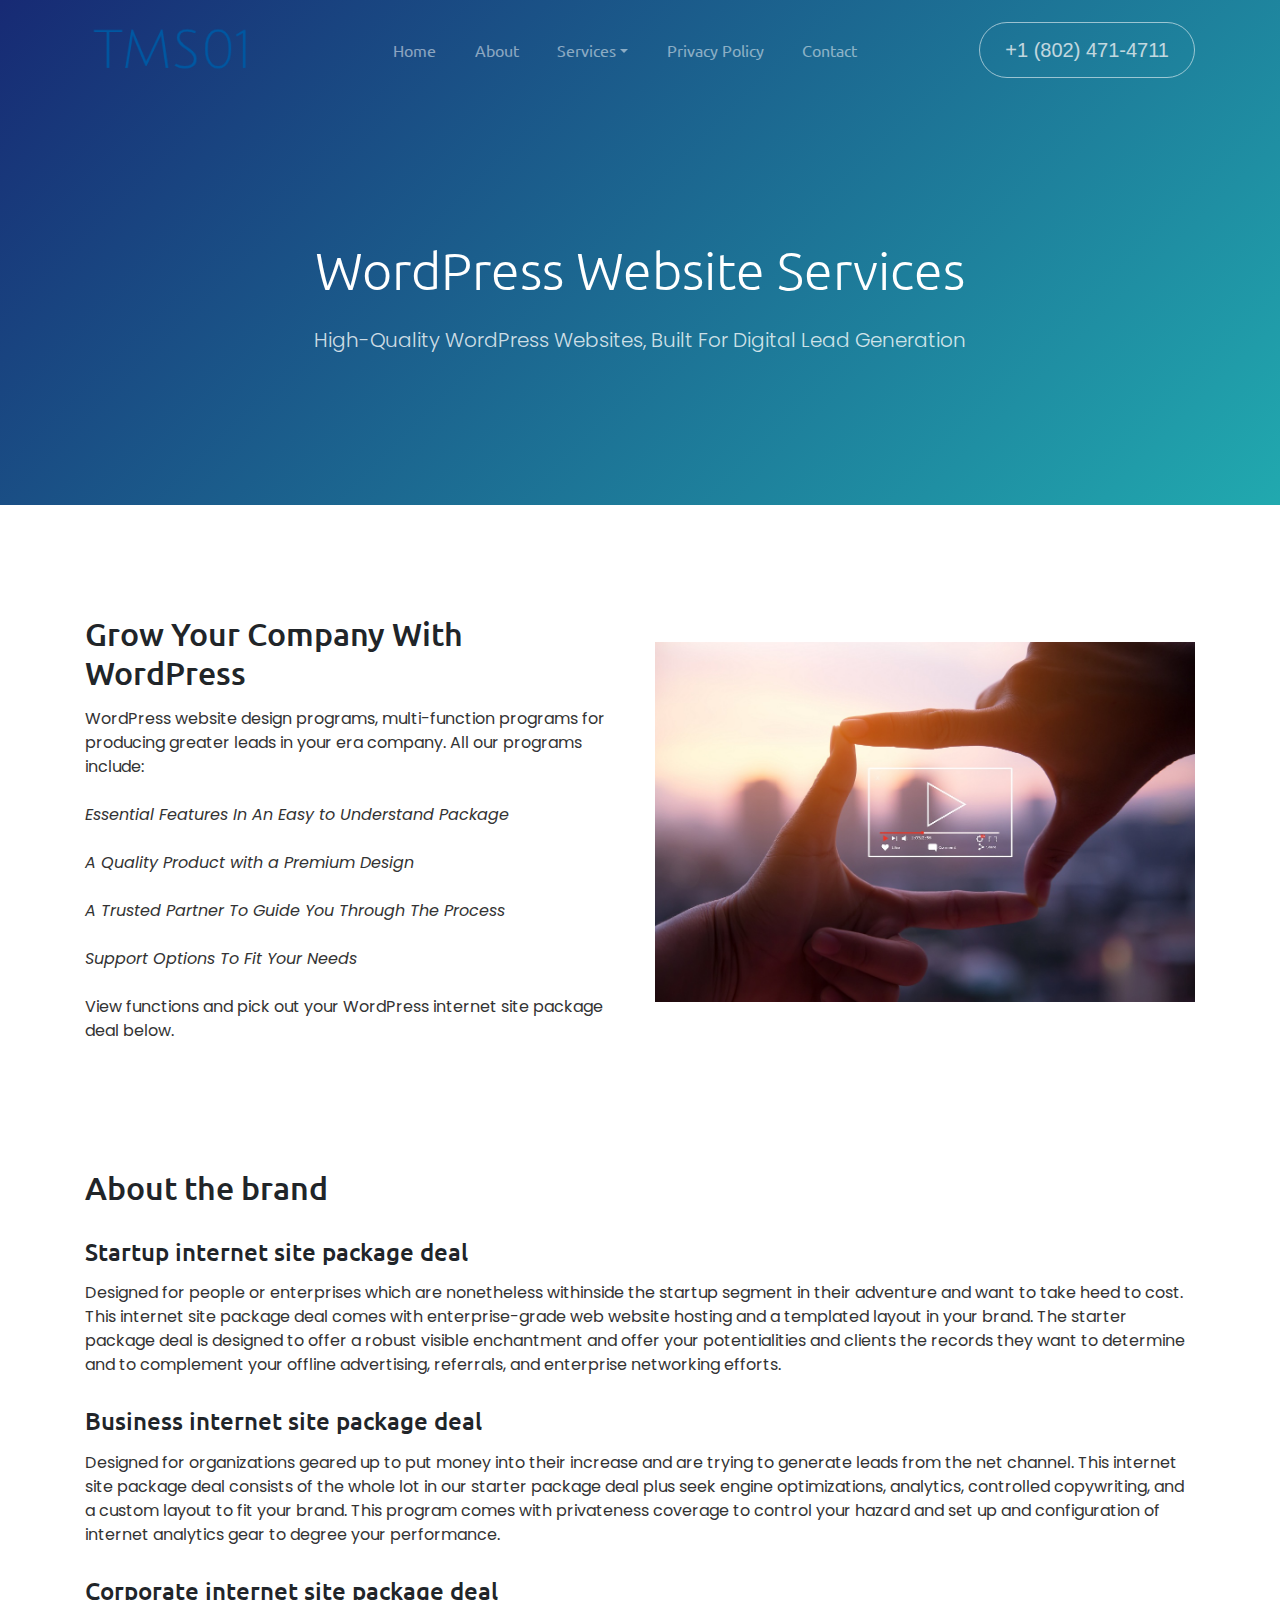
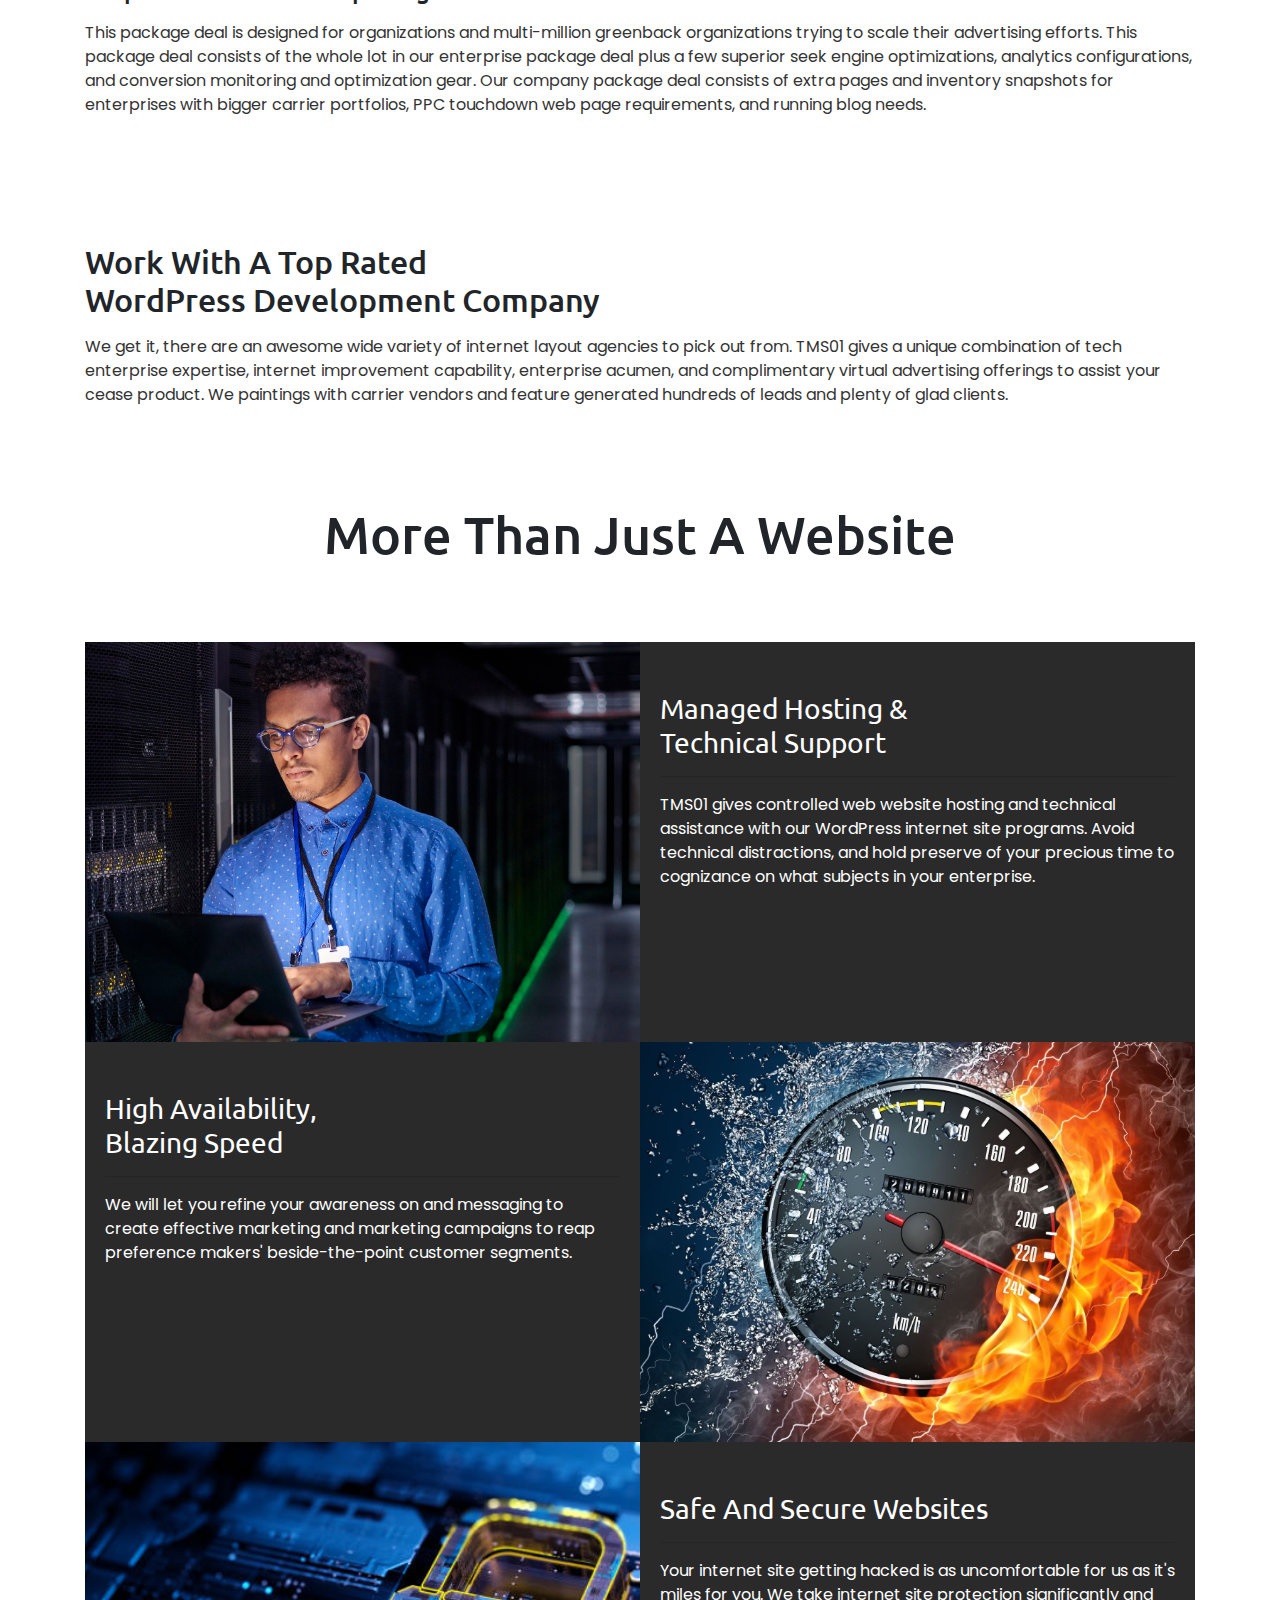
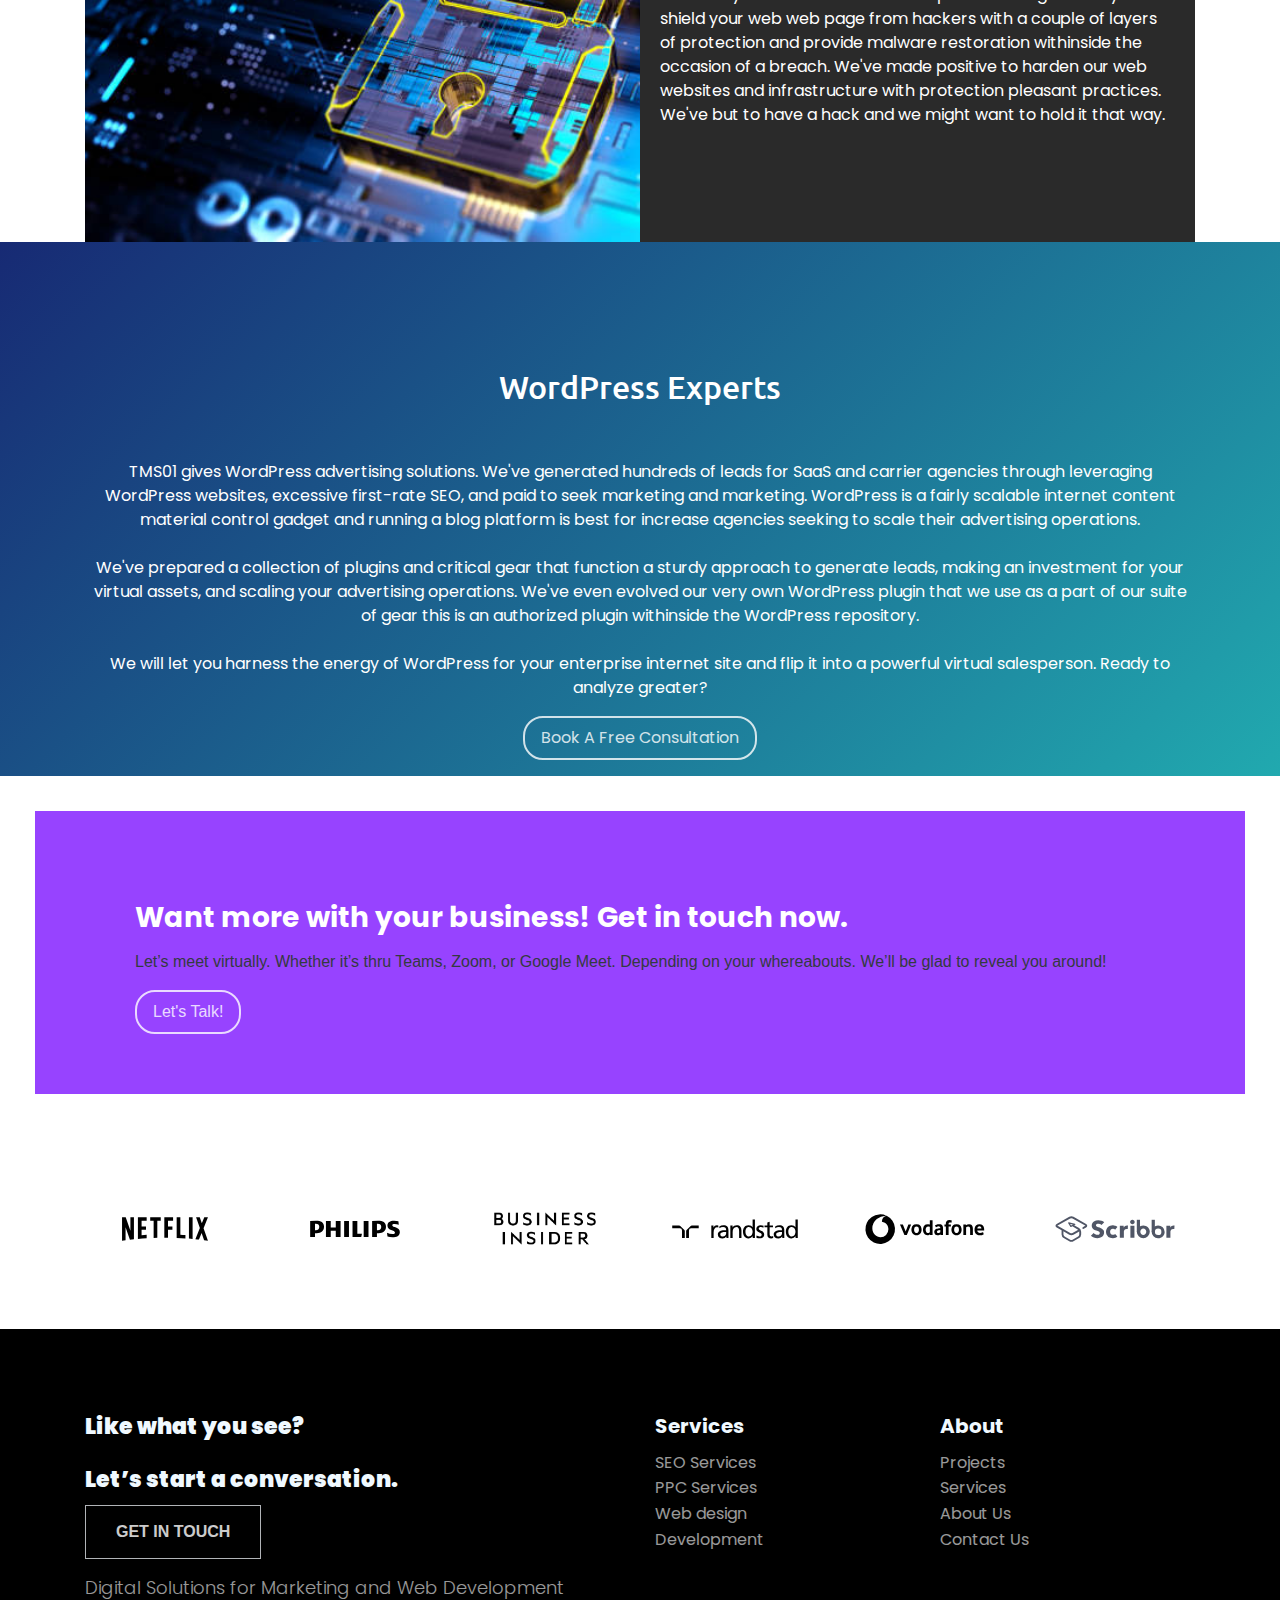
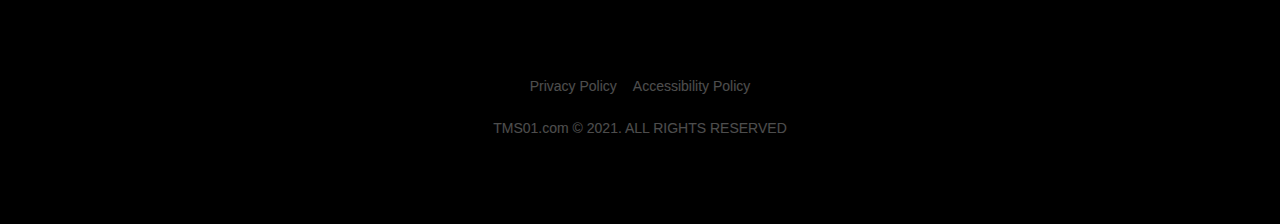
<file: wordpress-website-services.html>
<!DOCTYPE html>
<html lang="en">

<head>
    <meta charset="utf-8">
    <meta name="viewport" content="width=device-width, initial-scale=1.0, shrink-to-fit=no">
    <title>Web- Design Services - thefuturellc</title>
    <link rel="stylesheet" href="assets/bootstrap/css/bootstrap.min.css">
    <link rel="stylesheet" href="https://fonts.googleapis.com/css?family=Fredoka+One">
    <link rel="stylesheet" href="https://fonts.googleapis.com/css?family=Poppins:300,400,500,600,700">
    <link rel="stylesheet" href="https://fonts.googleapis.com/css?family=Source+Sans+Pro:300,400,700">
    <link rel="stylesheet" href="https://fonts.googleapis.com/css?family=Ubuntu:400,500,700">
    <link rel="stylesheet" href="assets/fonts/fontawesome-all.min.css">
    <link rel="stylesheet" href="assets/fonts/font-awesome.min.css">
    <link rel="stylesheet" href="assets/fonts/material-icons.min.css">
    <link rel="stylesheet" href="assets/fonts/fontawesome5-overrides.min.css">
    <link rel="stylesheet" href="assets/css/--mp--Animated-Service-Box-1.css">
    <link rel="stylesheet" href="assets/css/--mp--Animated-Service-Box.css">
    <link rel="stylesheet" href="assets/css/brands.css">
    <link rel="stylesheet" href="assets/css/dh-row-text-image-right-responsive.css">
    <link rel="stylesheet" href="assets/css/Features-Boxed.css">
    <link rel="stylesheet" href="assets/css/Header-Blue.css">
    <link rel="stylesheet" href="assets/css/landing.css">
    <link rel="stylesheet" href="assets/css/Modern-Contact-Form.css">
    <link rel="stylesheet" href="assets/css/styles.css">
</head>

<body>
    <header class="header-blue">
        <nav class="navbar navbar-dark navbar-expand-md navigation-clean-search">
            <div class="container"><a class="navbar-brand" href="index.html" style="font-family: 'Poppins';"><img class="img-fluid" src="assets/img/TMS01.png" style="width: 170px;"></a><button data-toggle="collapse" class="navbar-toggler" data-target="#navcol-1"><span class="sr-only">Toggle navigation</span><span class="navbar-toggler-icon"></span></button>
                <div class="collapse navbar-collapse" id="navcol-1">
                    <ul class="navbar-nav mx-auto">
                        <li class="nav-item"><a class="nav-link" href="index.html">Home</a></li>
                        <li class="nav-item"><a class="nav-link" href="about.html">About</a></li>
                        <li class="nav-item dropdown"><a class="dropdown-toggle nav-link" aria-expanded="false" data-toggle="dropdown" href="#">Services</a>
                            <div class="dropdown-menu"><a class="dropdown-item" href="wordpress-website-services.html">Web Design</a><a class="dropdown-item" href="index.html">Digital Marketing Services</a><a class="dropdown-item" href="search-engine-optimization-services.html">SEO Services</a><a class="dropdown-item" href="contact.html">PPC Services</a></div>
                        </li>
                        <li class="nav-item"><a class="nav-link" href="privacy.html">Privacy Policy</a></li>
                        <li class="nav-item"><a class="nav-link" href="contact.html">Contact</a></li>
                    </ul><a class="btn btn-light action-button" role="button" href="tel:+1 (802) 471-4711" style="font-size: 20px;padding: 12px 25px;">+1 (802) 471-4711</a>
                </div>
            </div>
        </nav>
        <div class="container hero">
            <div class="row">
                <div class="col">
                    <h1 class="text-center">WordPress Website Services</h1>
                    <p class="text-center">High-Quality WordPress Websites, Built For Digital Lead Generation</p>
                </div>
            </div>
        </div>
    </header>
    <div class="container" style="margin-top: 5rem;">
        <div class="row d-lg-flex align-items-lg-center">
            <div class="col-sm-12 col-md-6">
                <div style="font-family: 'Poppins';">
                    <h2 style="font-family: Ubuntu, sans-serif;font-weight: 500;">Grow Your Company With WordPress</h2>
                    <p style="font-family: Poppins, sans-serif;color: #333;">WordPress website design programs, multi-function programs for producing greater leads in your era company. All our programs include:<br><br><em>Essential Features In An Easy to Understand Package</em><br><br><em>A Quality Product with a Premium Design</em><br><br><em>A Trusted Partner To Guide You Through The Process</em><br><br><em>Support Options To Fit Your Needs</em><br><br>View functions and pick out your WordPress internet site package deal below.</p>
                </div>
            </div>
            <div class="col-sm-12 col-md-6"><img class="img-fluid" src="assets/img/digital-marketing-347327534543.jpg"></div>
        </div>
    </div>
    <div class="container" style="margin-top: 5rem;">
        <div class="row d-lg-flex align-items-lg-center">
            <div class="col">
                <div style="font-family: 'Poppins';">
                    <h2 style="font-family: Ubuntu, sans-serif;font-weight: 500;">About the brand</h2>
                    <h4 style="font-family: Ubuntu, sans-serif;font-weight: 500;">Startup internet site package deal</h4>
                    <p style="font-family: Poppins, sans-serif;color: #333;">Designed for people or enterprises which are nonetheless withinside the startup segment in their adventure and want to take heed to cost. This internet site package deal comes with enterprise-grade web website hosting and a templated layout in your brand. The starter package deal is designed to offer a robust visible enchantment and offer your potentialities and clients the records they want to determine and to complement your offline advertising, referrals, and enterprise networking efforts.</p>
                    <h4 style="font-family: Ubuntu, sans-serif;font-weight: 500;">Business internet site package deal</h4>
                    <p style="font-family: Poppins, sans-serif;color: #333;">Designed for organizations geared up to put money into their increase and are trying to generate leads from the net channel. This internet site package deal consists of the whole lot in our starter package deal plus seek engine optimizations, analytics, controlled copywriting, and a custom layout to fit your brand. This program comes with privateness coverage to control your hazard and set up and configuration of internet analytics gear to degree your performance.</p>
                    <h4 style="font-family: Ubuntu, sans-serif;font-weight: 500;">Corporate internet site package deal</h4>
                    <p style="font-family: Poppins, sans-serif;color: #333;">This package deal is designed for organizations and multi-million greenback organizations trying to scale their advertising efforts. This package deal consists of the whole lot in our enterprise package deal plus a few superior seek engine optimizations, analytics configurations, and conversion monitoring and optimization gear. Our company package deal consists of extra pages and inventory snapshots for enterprises with bigger carrier portfolios, PPC touchdown web page requirements, and running blog needs.</p>
                </div>
            </div>
        </div>
    </div>
    <div class="container" style="margin-top: 5rem;">
        <div class="row d-lg-flex align-items-lg-center">
            <div class="col">
                <div style="font-family: 'Poppins';">
                    <h2 style="font-family: Ubuntu, sans-serif;font-weight: 500;">Work With A Top Rated<br>WordPress Development Company</h2>
                    <p style="font-family: Poppins, sans-serif;color: #333;">We get it, there are an awesome wide variety of internet layout agencies to pick out from. TMS01 gives a unique combination of tech enterprise expertise, internet improvement capability, enterprise acumen, and complimentary virtual advertising offerings to assist your cease product. We paintings with carrier vendors and feature generated hundreds of leads and plenty of glad clients.</p>
                </div>
            </div>
        </div>
    </div>
    <div class="container" style="margin-top: 5rem;">
        <h1 class="text-center" style="font-family: Ubuntu, sans-serif;font-weight: 500;">More Than Just A Website<br><br></h1>
        <div class="row clearmargin clearpadding row-image-txt">
            <div class="col-xs-12 col-sm-6 col-md-6 clearmargin clearpadding col-sm-push-6" style="height: 400px;background: url(&quot;assets/img/906499516-5bc6570d46e0fb0026d6f1e0.jpg&quot;) center / cover;">
                <div></div>
            </div>
            <div class="col-xs-12 col-sm-6 col-md-6 col-sm-pull-6" style="padding:20px;">
                <h3>Managed Hosting &amp;<br>Technical Support</h3>
                <hr>
                <p>TMS01 gives controlled web website hosting and technical assistance with our WordPress internet site programs. Avoid technical distractions, and hold preserve of your precious time to cognizance on what subjects in your enterprise.</p>
            </div>
        </div>
        <div class="row clearmargin clearpadding row-image-txt">
            <div class="col-xs-12 col-sm-6 col-md-6 col-sm-pull-6" style="padding:20px;">
                <h3>High Availability,<br>Blazing Speed</h3>
                <hr>
                <p>We will let you refine your awareness on and messaging to create effective marketing and marketing campaigns to reap preference makers' beside-the-point customer segments. </p>
            </div>
            <div class="col-xs-12 col-sm-6 col-md-6 clearmargin clearpadding col-sm-push-6" style="height: 400px;background: url(&quot;assets/img/2d5212dccf5dcfc4c3b00ab06fe5f4ed.jpg&quot;) center / cover;">
                <div></div>
            </div>
        </div>
        <div class="row clearmargin clearpadding row-image-txt">
            <div class="col-xs-12 col-sm-6 col-md-6 clearmargin clearpadding col-sm-push-6" style="height: 400px;background: url(&quot;assets/img/1185245180-612x612.jpg&quot;) center / cover;">
                <div></div>
            </div>
            <div class="col-xs-12 col-sm-6 col-md-6 col-sm-pull-6" style="padding:20px;">
                <h3>Safe And Secure Websites</h3>
                <hr>
                <p>Your internet site getting hacked is as uncomfortable for us as it's miles for you. We take internet site protection significantly and shield your web web page from hackers with a couple of layers of protection and provide malware restoration withinside the occasion of a breach. We've made positive to harden our web websites and infrastructure with protection pleasant practices. We've but to have a hack and we might want to hold it that way.</p>
            </div>
        </div>
    </div>
    <div style="background: linear-gradient(135deg, #172a74, #21a9af);background-color: #184e8e;padding: 1rem 0;">
        <div class="container" style="margin-top: 5rem;">
            <div class="row d-lg-flex align-items-lg-center">
                <div class="col">
                    <div class="text-center" style="font-family: 'Poppins';color: #fff;">
                        <h2 style="font-family: Ubuntu, sans-serif;font-weight: 500;">WordPress Experts<br><br></h2>
                        <p style="font-family: Poppins, sans-serif;color: #ffffff;">TMS01 gives WordPress advertising solutions. We've generated hundreds of leads for SaaS and carrier agencies through leveraging WordPress websites, excessive first-rate SEO, and paid to seek marketing and marketing. WordPress is a fairly scalable internet content material control gadget and running a blog platform is best for increase agencies seeking to scale their advertising operations.<br><br>We've prepared a collection of plugins and critical gear that function a sturdy approach to generate leads, making an investment for your virtual assets, and scaling your advertising operations. We've even evolved our very own WordPress plugin that we use as a part of our suite of gear this is an authorized plugin withinside the WordPress repository.<br><br>We will let you harness the energy of WordPress for your enterprise internet site and flip it into a powerful virtual salesperson. Ready to analyze greater?</p><button class="btn btn-primary" type="button" style="border-color: #fff;color: #fff;">Book A Free Consultation</button>
                    </div>
                </div>
            </div>
        </div>
    </div>
    <section id="cta-small">
        <div class="row">
            <div class="col">
                <div class="cta">
                    <h3 class="text-white" style="font-family: Poppins, sans-serif;"><strong>Want more with your business! Get in touch now.</strong></h3>
                    <p class="text-dark">Let’s meet virtually. Whether it’s thru Teams, Zoom, or Google Meet. Depending on your whereabouts. We’ll be glad to reveal you around!<br></p><a class="btn btn-primary" role="button" style="color: #fff;border-color: #fff;" href="tel:+1 (802) 471-4711">Let's Talk!</a>
                </div>
            </div>
        </div>
    </section>
    <div class="brands"><a href="#"> <img class="img-fluid" src="assets/img/netflix-logo.svg" style="width: 150px;"><img class="img-fluid" src="assets/img/philips-logo.svg" style="width: 150px;"><img class="img-fluid" src="assets/img/business-insider-logo.png" style="width: 150px;"><img class="img-fluid" src="assets/img/randstad-logo.svg" style="width: 150px;"><img class="img-fluid" src="assets/img/vodafone-logo.svg" style="width: 150px;"><img class="img-fluid" src="assets/img/scribbr-logo.svg" style="width: 150px;"></a></div>
    <footer class="footer-dark">
        <div class="container">
            <div class="row">
                <div class="col-md-6 item text">
                    <h3 style="font-size: 22px;"><strong>Like what you see?</strong><br><br><strong>Let’s start a conversation.</strong></h3><a class="btn btn-primary text-white border rounded-0" role="button" href="contact.html" style="background-color: #000;padding: 14px 30px;"><strong>GET IN TOUCH</strong></a>
                    <p class="lead text-left" style="font-size: 18px;font-family: 'Poppins';margin: 15px 0;">Digital Solutions for Marketing and Web Development<br></p>
                </div>
                <div class="col-sm-6 col-md-3 item">
                    <h3>Services</h3>
                    <ul>
                        <li><a href="search-engine-optimization-services.html">SEO Services</a></li>
                        <li><a href="contact.html">PPC Services</a></li>
                        <li><a href="wordpress-website-services.html">Web design</a></li>
                        <li><a href="contact.html">Development</a></li>
                        <li></li>
                        <li></li>
                    </ul>
                </div>
                <div class="col-sm-6 col-md-3 item">
                    <h3>About</h3>
                    <ul>
                        <li><a href="index.html#gallery">Projects</a></li>
                        <li><a href="digital-marketing.html">Services</a></li>
                        <li><a href="about.html">About Us</a></li>
                        <li><a href="contact.html">Contact Us</a></li>
                    </ul>
                </div>
            </div>
            <p class="copyright"><a href="privacy.html" style="color: #fff;margin: 0 8px;">Privacy Policy</a><a href="terms-of-use.html" style="color: #fff;margin: 0 8px;">Accessibility Policy</a><br><br>TMS01.com © 2021. ALL RIGHTS RESERVED<br></p>
        </div>
    </footer>
    <script src="assets/js/jquery.min.js"></script>
    <script src="assets/bootstrap/js/bootstrap.min.js"></script>
</body>

</html>
</file>
<file: assets/css/brands.css>
.landing-threshold {
  height: 100%;
}

@media (min-width: 992px) {
  .landing-threshold {
    height: 100vh;
  }
}

.landing-threshold h1 {
  font-family: Poppins, sans-serif;
  font-weight: 400;
  font-size: 32px;
}

@media (min-width: 992px) {
  .landing-threshold h1 {
    font-family: Poppins, sans-serif;
    font-weight: 400;
    font-size: 42px;
    line-height: 60.4px;
  }
}

/* brands */

.brands a {
  display: block;
  text-align: center;
  padding: 40px 0;
}

@media (max-width:767px) {
  .brands a {
    padding: 30px 0;
  }
}

.brands a img {
  display: inline-block;
  margin: 10px 20px;
  vertical-align: middle;
}

/* home-2 */

#home-2 {
  font-family: Poppins, sans-serif;
}

#home-2 h2 {
  font-family: 'Poppins';
  font-size: 28px;
  margin-bottom: 20PX;
}

@media (min-width: 992px) {
  #home-2 h2 {
    font-family: 'Poppins';
    font-size: 42px;
    margin-bottom: 20PX;
  }
}

#home-2 .shadow.home-2-div {
  background-color: #fff;
  padding: 5px 5PX;
  padding-top: 0PX;
}

@media (min-width: 992px) {
  #home-2 .shadow.home-2-div {
    margin-left: -100px;
    background-color: #fff;
    padding: 10px 20PX;
    padding-top: 0PX;
  }
}

#gallery h2 {
  font-family: Poppins, sans-serif;
  margin-bottom: 2rem;
  font-weight: 500;
  font-size: 32px;
}

@media (min-width: 992px) {
  #gallery h2 {
    font-family: Poppins, sans-serif;
    margin-bottom: 2rem;
    font-weight: 500;
    font-size: 42px;
  }
}

.nav-pills .nav-link.active, .nav-pills .show > .nav-link {
  color: #fff;
  background-color: var(--indigo);
  font-family: Poppins, sans-serif;
  font-size: 16px;
}

/* nav-main */

.dropdown-item {
  font-family: Poppins, sans-serif;
  border-bottom: 1px solid #c0c0c0;
}

.header-div {
  font-family: Poppins, sans-serif;
  margin-bottom: 3rem;
  color: #fff;
  margin-top: 5REM;
}

.header-div h2 {
  font-family: 'Poppins';
  font-weight: 500;
  font-size: 22px;
}

.header-div h1 {
  font-family: 'Poppins';
  font-weight: 500;
  margin-top: 10px;
  font-size: 32px;
}

@media (min-width: 992px) {
  .header-div h1 {
    font-size: 52px;
  }
}
</file>
<file: assets/css/dh-row-text-image-right-responsive.css>
.dh-header-non-rectangular-container h1, p {
  color: white;
}

.clearmargin {
  margin: 0px;
}

.clearpadding {
  padding: 0px;
}

.row-image-txt {
  background-color: rgb(42,42,42);
}

.row-image-txt h3 {
  color: white;
  font-family: 'Ubuntu';
}

.row-image-txt p {
  color: white;
  font-family: 'Poppins';
}
</file>
<file: assets/css/Features-Boxed.css>
.features-boxed {
  color: #313437;
  background-color: #fff;
}

.features-boxed p {
  color: #7d8285;
}

.features-boxed h2 {
  font-weight: bold;
  margin-bottom: 40px;
  padding-top: 40px;
  color: inherit;
}

@media (max-width:767px) {
  .features-boxed h2 {
    margin-bottom: 25px;
    padding-top: 25px;
    font-size: 24px;
  }
}

.features-boxed .intro {
  font-size: 16px;
  max-width: 500px;
  margin: 0 auto;
}

.features-boxed .intro p {
  margin-bottom: 0;
}

.features-boxed .features {
  padding: 50px 0;
}

.features-boxed .item {
  text-align: center;
}

.features-boxed .item .box {
  text-align: center;
  padding: 30px;
  background-color: #eef4f7;
  margin-bottom: 30px;
  border-radius: 15px;
  box-shadow: 1px 1px 8px 2px var(--secondary);
}

.features-boxed .item .icon {
  font-size: 60px;
  color: #1485ee;
  margin-top: 20px;
  margin-bottom: 35px;
}

.features-boxed .item .name {
  font-weight: bold;
  font-size: 20px;
  font-family: 'Ubuntu';
  margin-bottom: 8px;
  margin-top: 0;
  color: inherit;
}

.features-boxed .item .description {
  font-size: 15px;
  margin-top: 15px;
  font-family: 'Poppins';
  margin-bottom: 20px;
}
</file>
<file: assets/css/Header-Blue.css>
.header-blue {
  background: linear-gradient(135deg, #172a74, #21a9af);
  background-color: #9743ff;
  padding-bottom: 80px;
  font-family: 'Source Sans Pro', sans-serif;
}

@media (min-width:768px) {
  .header-blue {
    padding-bottom: 120px;
  }
}

.header-blue .navbar {
  background: transparent;
  padding-top: .75rem;
  padding-bottom: .75rem;
  color: #fff;
  border-radius: 0;
  box-shadow: none;
  border: none;
}

@media (min-width:768px) {
  .header-blue .navbar {
    padding-top: 1rem;
    padding-bottom: 1rem;
  }
}

.header-blue .navbar .navbar-brand {
  font-weight: bold;
  color: inherit;
}

.header-blue .navbar .navbar-brand:hover {
  color: #f0f0f0;
}

.header-blue .navbar .navbar-collapse {
  border-top: 1px solid rgba(255,255,255,0.3);
  margin-top: .5rem;
}

@media (min-width:768px) {
  .header-blue .navbar .navbar-collapse {
    border-color: transparent;
    margin: 0;
  }
}

.header-blue .navbar .navbar-collapse span .login {
  color: #d9d9d9;
  margin-right: .5rem;
  text-decoration: none;
}

.header-blue .navbar .navbar-collapse span .login:hover {
  color: #fff;
}

.header-blue .navbar .navbar-toggler {
  border-color: rgba(255,255,255,0.3);
}

.header-blue .navbar .navbar-toggler:hover, .header-blue .navbar-toggler:focus {
  background: none;
}

@media (min-width: 768px) {
  .header-blue .navbar-nav .nav-link {
    padding-left: .7rem;
    padding-right: .7rem;
  }
}

@media (min-width: 992px) {
  .header-blue .navbar-nav .nav-link {
    padding-left: 1.2rem;
    padding-right: 1.2rem;
    font-family: 'Ubuntu';
  }
}

.header-blue .navbar .navbar-nav > li > .dropdown-menu {
  margin-top: -5px;
  box-shadow: 0 4px 8px rgba(0,0,0,.1);
  background-color: #fff;
  border-radius: 2px;
}

.header-blue .navbar .dropdown-menu .dropdown-item:focus, .header-blue .navbar .dropdown-menu .dropdown-item {
  line-height: 2;
  color: #37434d;
}

.header-blue .navbar .dropdown-menu .dropdown-item:focus, .header-blue .navbar .dropdown-menu .dropdown-item:hover {
  background: #ebeff1;
}

.header-blue .action-button, .header-blue .action-button:not(.disabled):active {
  border: 1px solid rgba(255,255,255,0.7);
  border-radius: 40px;
  color: #ebeff1;
  box-shadow: none;
  text-shadow: none;
  padding: .3rem .8rem;
  background: transparent;
  transition: background-color 0.25s;
  outline: none;
}

.header-blue .action-button:hover {
  color: #fff;
}

.header-blue .navbar .form-inline label {
  color: #d9d9d9;
}

.header-blue .navbar .form-inline .search-field {
  display: inline-block;
  width: 80%;
  background: none;
  border: none;
  border-bottom: 1px solid transparent;
  border-radius: 0;
  color: #ccc;
  box-shadow: none;
  color: inherit;
  transition: border-bottom-color 0.3s;
}

.header-blue .navbar .form-inline .search-field:focus {
  border-bottom: 1px solid #ccc;
}

.header-blue .hero {
  margin-top: 20px;
  text-align: center;
}

@media (min-width:768px) {
  .header-blue .hero {
    margin-top: 60px;
    text-align: left;
  }
}

.header-blue .hero h1 {
  color: #fff;
  font-size: 40px;
  margin-top: 0;
  font-family: 'Ubuntu';
  margin-bottom: 15px;
  font-weight: 300;
  line-height: 1.4;
}

@media (min-width:992px) {
  .header-blue .hero h1 {
    margin-top: 80px;
    margin-bottom: 24px;
    line-height: 1.2;
    font-size: 52px;
  }
}

.header-blue .hero p {
  color: rgba(255,255,255,0.8);
  font-size: 20px;
  font-family: 'Poppins';
  margin-bottom: 30px;
  font-weight: 300;
}

.header-blue .phone-holder {
  text-align: right;
}

.header-blue div.phone-mockup {
  position: relative;
  max-width: 300px;
  margin: 20px;
  display: inline-block;
  z-index: 1;
}

.header-blue .phone-mockup img.device {
  width: 100%;
  height: auto;
}

.header-blue .phone-mockup .screen {
  position: absolute;
  width: 94%;
  height: 98%;
  top: 1%;
  left: 3%;
  border: 1px solid #444;
  border-radius: 20px;
  background-color: #aaa;
  overflow: hidden;
  background: url(../../assets/img/screen-content-phone.jpg);
  background-size: cover;
  background-position: center;
  z-index: -1;
}

.header-blue .phone-mockup .screen:before {
  content: '';
  background-color: #fff;
  position: absolute;
  width: 70%;
  height: 140%;
  top: -12%;
  right: -60%;
  transform: rotate(-19deg);
  opacity: 0.2;
}
</file>
<file: assets/css/landing.css>
h1, .h1, h2, .h2, h3, .h3, h4, .h4, h5, .h5, h6, .h6, p, .navbar, .brand, .btn-simple, a, .td-name, td {
  -moz-osx-font-smoothing: grayscale;
  -webkit-font-smoothing: antialiased;
  font-family: "Helvetica Neue","Open Sans",Arial,sans-serif;
}

h1, .h1, h2, .h2, h3, .h3, h4, .h4 {
  font-weight: 400;
  margin: 30px 0 15px;
}

h1, .h1 {
  font-size: 52px;
}

p {
  font-size: 16px;
  line-height: 1.5;
}

a {
  color: #2CA8FF;
}

a:hover, a:focus {
  color: #109CFF;
  text-decoration: none;
}

.fa {
  width: 18px;
  text-align: center;
}

.btn {
  border-width: 2px;
  background-color: transparent;
  font-weight: 400;
  opacity: 0.8;
  filter: alpha(opacity=80);
  padding: 8px 16px;
  border-color: #888888;
  color: #888888;
}

.btn:hover, .btn:focus, .btn:active, .btn.active, .btn:active:focus, .btn:active:hover, .btn.active:focus, .btn.active:hover, .open > .btn.dropdown-toggle, .open > .btn.dropdown-toggle:focus, .open > .btn.dropdown-toggle:hover {
  background-color: transparent;
  color: #777777;
  border-color: #ffffff;
}

.btn:hover, .btn:focus {
  opacity: 1;
  filter: alpha(opacity=100);
  outline: 0 !important;
}

.btn:active, .btn.active, .open > .btn.dropdown-toggle {
  -webkit-box-shadow: none;
  box-shadow: none;
  outline: 0 !important;
}

.btn-primary {
  border-color: #3472F7;
  color: #3472F7;
}

.btn-primary:hover, .btn-primary:focus, .btn-primary:active, .btn-primary.active, .btn-primary:active:focus, .btn-primary:active:hover, .btn-primary.active:focus, .btn-primary.active:hover, .open > .btn-primary.dropdown-toggle, .open > .btn-primary.dropdown-toggle:focus, .open > .btn-primary.dropdown-toggle:hover {
  background-color: transparent;
  color: #1D62F0;
  border-color: #1D62F0;
}

.btn-success {
  border-color: #05AE0E;
  color: #05AE0E;
}

.btn-success:hover, .btn-success:focus, .btn-success:active, .btn-success.active, .btn-success:active:focus, .btn-success:active:hover, .btn-success.active:focus, .btn-success.active:hover, .open > .btn-success.dropdown-toggle, .open > .btn-success.dropdown-toggle:focus, .open > .btn-success.dropdown-toggle:hover {
  background-color: transparent;
  color: #049F0C;
  border-color: #049F0C;
}

.btn-danger {
  border-color: #FF3B30;
  color: #FF3B30;
}

.btn-danger:hover, .btn-danger:focus, .btn-danger:active, .btn-danger.active, .btn-danger:active:focus, .btn-danger:active:hover, .btn-danger.active:focus, .btn-danger.active:hover, .open > .btn-danger.dropdown-toggle, .open > .btn-danger.dropdown-toggle:focus, .open > .btn-danger.dropdown-toggle:hover {
  background-color: transparent;
  color: #EE2D20;
  border-color: #EE2D20;
}

.btn-sm {
  font-size: 12px;
  border-radius: 3px;
  padding: 5px 10px;
}

*, *::before, *::after {
  box-sizing: border-box;
}

a {
  color: #9c27b0;
  text-decoration: none;
  background-color: transparent;
  -webkit-text-decoration-skip: objects;
}

a:hover {
  color: #0a6ebd;
  text-decoration: underline;
}

*, *::before, *::after {
  box-sizing: border-box;
}

a {
  color: #9c27b0;
  text-decoration: none;
  background-color: transparent;
  -webkit-text-decoration-skip: objects;
}

a:hover {
  color: #0a6ebd;
  text-decoration: underline;
}

.d-flex {
  display: flex !important;
}

a:focus {
  outline: none;
}

* {
  -webkit-tap-highlight-color: rgba(255, 255, 255, 0);
  -webkit-tap-highlight-color: transparent;
}

*:focus {
  outline: 0;
}

a {
  color: #9c27b0;
}

a:hover, a:focus {
  color: #89229b;
  text-decoration: none;
}

a {
  text-decoration: none;
  background-color: transparent;
  -webkit-text-decoration-skip: objects;
}

a:hover {
  color: #0a6ebd;
  text-decoration: underline;
}

a:focus, button:focus {
  outline: none;
}

* {
  -webkit-tap-highlight-color: rgba(255,255,255,0);
  -webkit-tap-highlight-color: transparent;
}

a {
  color: #9c27b0;
}

a:focus, a:hover {
  color: #89229b;
  text-decoration: none;
}

.social-links a:hover {
  text-decoration: none;
}

.social-links i {
  margin-right: 5px;
  font-size: 18px;
  background-color: #ffffff;
  border-radius: 50%;
  width: 38px;
  height: 38px;
  display: flex;
  justify-content: center;
  align-items: center;
  opacity: .58;
  color: #fff;
}

.social-links .fa.fa-instagram {
  /*color: #e4405f;*/
  background-color: #e4405f;
}

.social-links .fa.fa-pinterest-p {
  /*color: #bd081c;*/
  background-color: #bd081c;
}

.social-links .fa.fa-facebook {
  /*color: #3b5999;*/
  background-color: #3b5999;
}

.social-links .fa.fa-linkedin {
  /*color: #0077B5;*/
  background-color: #0077b5;
}

.social-links i:hover {
  opacity: 1;
}

.social-links .fa.fa-youtube-play {
  background-color: #cd201f;
  /*color: #cd201f;*/
}

.brand span {
  color: #ffcc00;
}

.navbar-brand .brand, .brand {
  font-family: 'Fredoka One';
  color: #ff3333;
  margin-right: 84px;
}

.social-links {
  display: flex;
  justify-content: center;
  margin: 18px 0;
}

.landing-intro .btn {
  text-transform: uppercase;
  font-weight: 300;
  letter-spacing: 1px;
}

.landing-intro h1 {
  color: #fff;
}

h1 .brand {
  margin-right: 0;
}

.btn-group-vertical.align-self-center {
  background: rgba(0,0,0,0.29);
  display: none;
}

@media (min-width: 992px) {
  .btn-group-vertical.align-self-center {
    background: rgba(0,0,0,0.29);
    display: inherit;
  }
}

.btn-group-vertical.align-self-center {
  background: rgba(0,0,0,0.29);
}

.landing-intro p {
  color: #fff;
  padding: 14px 0;
}

.landing-threshold {
}

.btn {
  border-radius: 20px;
}

.landing-threshold .container-fluid {
  min-height: 85vh;
  background-color: rgba(0,0,0,0.79);
  display: flex;
  flex-direction: column;
  justify-content: space-between;
}

.form-control {
  border: 0;
  border-bottom: 1px solid #bbbbbb;
}
</file>
<file: assets/css/Modern-Contact-Form.css>
.submit-now {
  margin-top: 20px;
  font-size: 16px;
  width: 200px;
  height: 50px;
  background-color: #e74c3c;
  border-color: transparent;
}

.form-control.input {
  border: 0;
  background: transparent;
  border-bottom: 1px solid silver;
  border-radius: 0px !important;
}

input[type="text"], input[type="email"], input[type="tel"], textarea {
  border-radius: 0 !important;
}

input[type="text"], input[type="email"], input[type="tel"], textarea {
  border-radius: 8px !important;
}

.btn-primary:hover {
  color: #fff;
  background-color: #4daade;
  border-color: #4daade;
  box-shadow: 0px 10px 15px rgba(157,157,157,0.4);
}

.btn-primary:not(:disabled):not(.disabled).active, .btn-primary:not(:disabled):not(.disabled):active, .show > .btn-primary.dropdown-toggle {
  color: #fff;
  background-color: #4daade;
  border-color: #4daade;
}

.modern-form {
  padding-top: 80px;
  padding-bottom: 80px;
}

.modern-form__hr {
  border-color: #4daade;
  border-width: 2px;
  width: 121px;
}

.modern-form__form-container {
  padding-top: 100px;
}

.modern-form__form-group--padding-r {
  padding-right: 20px;
}

.modern-form__form-group--padding-t {
  padding-top: 50px;
}

.modern-form__form-control--textarea {
  height: 95px !important;
  resize: none;
}
</file>
<file: assets/css/styles.css>
/* cta-small */

#cta-small .cta {
  border: 1px rgba(255,255,255,0);
  background-color: =;
  font-family: Poppins, sans-serif;
  padding: 25px 0;
  text-align: left;
}

#cta-small {
  margin: 5px;
  padding: 15px;
  background-color: #9743ff;
}

@media (min-width: 992px) {
  #cta-small {
    margin: 35px;
    padding: 35px;
    padding-left: 100px;
    background-color: #9743ff;
  }
}

/* footer */

.footer-dark {
  padding: 85px 0;
  color: #f0f9ff;
  background-color: #000;
}

.footer-dark h3 {
  margin-top: 0;
  font-family: 'Poppins';
  margin-bottom: 12px;
  font-weight: bold;
  font-size: 20px;
}

.footer-dark ul {
  padding: 0;
  list-style: none;
  line-height: 1.6;
  font-size: 14px;
  margin-bottom: 0;
}

.footer-dark ul a {
  color: var(--white);
  text-decoration: none;
  opacity: 0.60;
  font-size: 16px;
  font-family: Poppins, sans-serif;
}

.footer-dark ul a:hover {
  opacity: 0.8;
}

@media (max-width:767px) {
  .footer-dark .item:not(.social) {
    text-align: center;
    padding-bottom: 20px;
  }
}

.footer-dark .item.text {
  margin-bottom: 36px;
}

@media (max-width:767px) {
  .footer-dark .item.text {
    margin-bottom: 0;
  }
}

.footer-dark .item.text p {
  opacity: 0.6;
  margin-bottom: 0;
}

.footer-dark .item.social > a {
  font-size: 20px;
  width: 36px;
  height: 36px;
  line-height: 36px;
  display: inline-block;
  text-align: center;
  border-radius: 50%;
  box-shadow: 0 0 0 1px rgba(255,255,255,0.4);
  margin: 0 8px;
  color: #fff;
  opacity: 0.75;
}

.footer-dark .item.social > a:hover {
  opacity: 0.9;
}

.footer-dark .copyright {
  text-align: center;
  padding-top: 24px;
  opacity: 0.30;
  font-size: 14px;
  margin-bottom: 0;
  color: rgb(255,255,255);
}
</file>
<file: assets/fonts/fontawesome5-overrides.min.css>
.fab.fa-bitcoin:before{content:"\f379"}.far.fa-calendar:before,.fas.fa-calendar:before{content:"\f133"}.far.fa-clipboard:before,.fas.fa-clipboard:before{content:"\f328"}.fab.fa-facebook-f:before{content:"\f39e"}.fab.fa-google-plus:before{content:"\f2b3"}.fas.fa-hotel:before{content:"\f594"}.fab.fa-linkedin:before{content:"\f08c"}.fas.fa-reply:before{content:"\f3e5"}.fas.fa-thermometer:before{content:"\f491"}.fab.fa-vimeo:before{content:"\f40a"}.far.fa-window-close:before,.fas.fa-window-close:before{content:"\f410"}.fab.fa-youtube-square:before{content:"\f431"}
</file>
<file: assets/css/--mp--Animated-Service-Box-1.css>
.serviceBox {
  text-align: center;
}

.serviceBox .service-icon {
  display: inline-block;
  width: 100px;
  height: 150px;
  line-height: 145px;
  border-radius: 5px;
  background: #f16623;
  border: 5px solid #cecece;
  border-left: none;
  border-right: none;
  font-size: 45px;
  color: #fff;
  margin-bottom: 80px;
  position: relative;
  transition: all 0.3s ease 0s;
}

.serviceBox .service-icon:before, .serviceBox .service-icon:after {
  content: "";
  width: 107px;
  height: 107px;
  border-radius: 5px;
  background: #f16623;
  border: 7px solid #cecece;
  border-top: none;
  border-right: none;
  position: absolute;
  top: 50%;
  left: -52px;
  transform: scaleX(0.5) translateY(-50%) rotate(45deg);
}

.serviceBox .service-icon:after {
  border: 7px solid #cecece;
  border-bottom: none;
  border-left: none;
  left: auto;
  right: -52px;
}

.serviceBox .service-icon i {
  z-index: 1;
  position: relative;
}

.serviceBox .titleBlurb {
  font-size: 20px;
  font-weight: 600;
  color: #000;
  letter-spacing: 1px;
  text-transform: uppercase;
  margin: 0;
  position: relative;
  transition: all 0.3s ease 0s;
}

.serviceBox:hover .titleBlurb {
  color: #f16623;
}

.serviceBox .titleBlurb:before, .serviceBox .titleBlurb:after {
  content: "";
  width: 20px;
  height: 20px;
  margin: 0 auto;
  background: linear-gradient(to right top, #f16623 48%, transparent 50%);
  position: absolute;
  top: -32px;
  left: 0;
  right: 0;
  z-index: 1;
  transform: rotate(-45deg);
}

.serviceBox .titleBlurb:after {
  width: 2px;
  height: 0;
  border: 3px dotted #929292;
  opacity: 0;
  top: -85px;
  z-index: 0;
  transform: rotate(0);
  transition: all 0.5s ease 0s;
}

.serviceBox:hover .titleBlurb:after {
  height: 70px;
  opacity: 1;
}

.serviceBox .description {
  font-size: 15px;
  color: #6f6f6f;
  letter-spacing: 1px;
  line-height: 27px;
  margin-top: 10px;
}

.serviceBox.blue .service-icon, .serviceBox.blue .service-icon:before, .serviceBox.blue .service-icon:after {
  background: #2a80b9;
}

.serviceBox.blue:hover .titleBlurb {
  color: #2a80b9;
}

.serviceBox.blue .title:before {
  background: linear-gradient(to right top, #2a80b9 48%, transparent 50%);
}

.serviceBox.green .service-icon, .serviceBox.green .service-icon:before, .serviceBox.green .service-icon:after {
  background: #069c1b;
}

.serviceBox.green:hover .titleBlurb {
  color: #069c1b;
}

.serviceBox.green .titleBlurb:before {
  background: linear-gradient(to right top, #069c1b 48%, transparent 50%);
}

.serviceBox.pink .service-icon, .serviceBox.pink .service-icon:before, .serviceBox.pink .service-icon:after {
  background: #d53863;
}

.serviceBox.pink:hover .titleBlurb {
  color: #d53863;
}

.serviceBox.pink .titleBlurb:before {
  background: linear-gradient(to right top, #d53863 48%, transparent 50%);
}

@media only screen and (max-width:990px) {
  .serviceBox {
    margin-bottom: 30px;
  }
}

.serviceBox.skyblue {
}
</file>
<file: assets/css/--mp--Animated-Service-Box.css>
.serviceBox .service-icon i {
  z-index: 1;
  position: relative;
}
</file>
